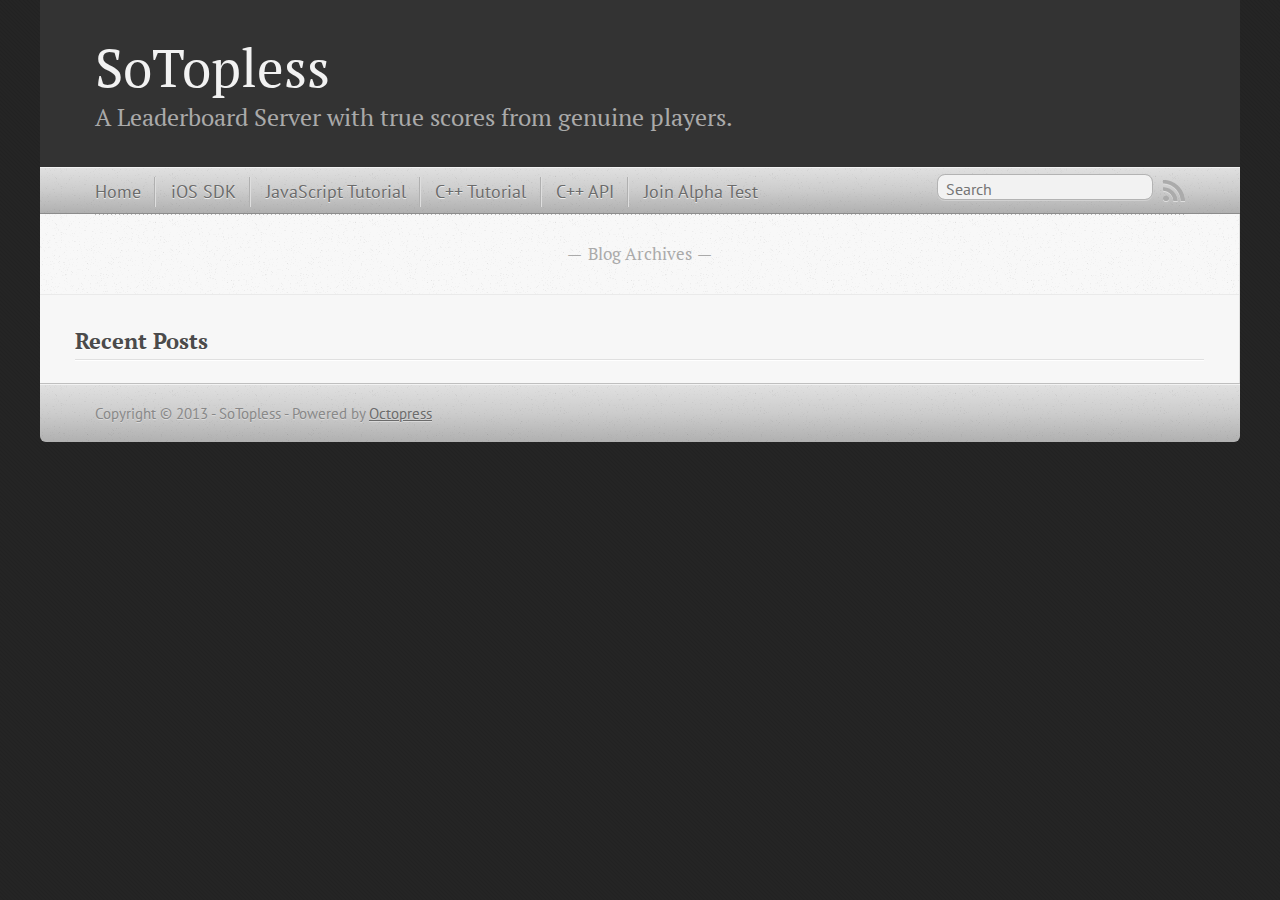
<file: blog/index.html>
<!DOCTYPE html>
<!--[if IEMobile 7 ]><html class="no-js iem7"><![endif]-->
<!--[if lt IE 9]><html class="no-js lte-ie8"><![endif]-->
<!--[if (gt IE 8)|(gt IEMobile 7)|!(IEMobile)|!(IE)]><!--><html class="no-js" lang="en"><!--<![endif]-->
<head>
  <meta charset="utf-8">
  <title>SoTopless</title>
  <meta name="author" content="SoTopless">

  
  <meta name="description" content=" Blog Archives Recent Posts ">
  

  <!-- http://t.co/dKP3o1e -->
  <meta name="HandheldFriendly" content="True">
  <meta name="MobileOptimized" content="320">
  <meta name="viewport" content="width=device-width, initial-scale=1">

  
  <link rel="canonical" href="http://www.sotopless.com/blog">
  <link href="/favicon.png" rel="icon">
  <link href="/stylesheets/screen.css" media="screen, projection" rel="stylesheet" type="text/css">
  <link href="/atom.xml" rel="alternate" title="SoTopless" type="application/atom+xml">
  <script src="/javascripts/modernizr-2.0.js"></script>
  <script src="//ajax.googleapis.com/ajax/libs/jquery/1.9.1/jquery.min.js"></script>
  <script>!window.jQuery && document.write(unescape('%3Cscript src="./javascripts/lib/jquery.min.js"%3E%3C/script%3E'))</script>
  <script src="/javascripts/octopress.js" type="text/javascript"></script>
  <!--Fonts from Google"s Web font directory at http://google.com/webfonts -->
<link href="http://fonts.googleapis.com/css?family=PT+Serif:regular,italic,bold,bolditalic" rel="stylesheet" type="text/css">
<link href="http://fonts.googleapis.com/css?family=PT+Sans:regular,italic,bold,bolditalic" rel="stylesheet" type="text/css">

  
  <script type="text/javascript">
    var _gaq = _gaq || [];
    _gaq.push(['_setAccount', 'UA-43406968-1']);
    _gaq.push(['_trackPageview']);

    (function() {
      var ga = document.createElement('script'); ga.type = 'text/javascript'; ga.async = true;
      ga.src = ('https:' == document.location.protocol ? 'https://ssl' : 'http://www') + '.google-analytics.com/ga.js';
      var s = document.getElementsByTagName('script')[0]; s.parentNode.insertBefore(ga, s);
    })();
  </script>


</head>

<body    class="collapse-sidebar sidebar-footer" >
  <header role="banner"><hgroup>
  <h1><a href="/">SoTopless</a></h1>
  
    <h2>A Leaderboard Server with true scores from genuine players.</h2>
  
</hgroup>

</header>
  <nav role="navigation"><ul class="subscription" data-subscription="rss">
  <li><a href="/atom.xml" rel="subscribe-rss" title="subscribe via RSS">RSS</a></li>
  
</ul>
  
<form action="http://google.com/search" method="get">
  <fieldset role="search">
    <input type="hidden" name="q" value="site:www.sotopless.com" />
    <input class="search" type="text" name="q" results="0" placeholder="Search"/>
  </fieldset>
</form>
  
<ul class="main-navigation">
  <li><a href="/">Home</a></li>
  <li><a href="/tutorials/ios.html">iOS SDK</a></li>
  <li><a href="/tutorials/javascript.html">JavaScript Tutorial</a></li>
  <li><a href="/tutorials/cpp.html">C++ Tutorial</a></li>
  <li><a href="/tutorials/cpp-api.html">C++ API</a></li>
  <li><a href="/join-alpha-test">Join Alpha Test</a></li>
</ul>

</nav>
  <div id="main">
    <div id="content">
      <div class="blog-index">
  
  
  <div class="pagination">
    
    <a href="/blog/archives">Blog Archives</a>
    
  </div>
</div>
<aside class="sidebar">
  
    <section>
  <h1>Recent Posts</h1>
  <ul id="recent_posts">
    
  </ul>
</section>





  
</aside>

    </div>
  </div>
  <footer role="contentinfo"><p>
  Copyright &copy; 2013 - SoTopless -
  <span class="credit">Powered by <a href="http://octopress.org">Octopress</a></span>
</p>

</footer>
  

<script type="text/javascript">
      var disqus_shortname = 'sotopless';
      
        
        var disqus_script = 'count.js';
      
    (function () {
      var dsq = document.createElement('script'); dsq.type = 'text/javascript'; dsq.async = true;
      dsq.src = 'http://' + disqus_shortname + '.disqus.com/' + disqus_script;
      (document.getElementsByTagName('head')[0] || document.getElementsByTagName('body')[0]).appendChild(dsq);
    }());
</script>







  <script type="text/javascript">
    (function(){
      var twitterWidgets = document.createElement('script');
      twitterWidgets.type = 'text/javascript';
      twitterWidgets.async = true;
      twitterWidgets.src = '//platform.twitter.com/widgets.js';
      document.getElementsByTagName('head')[0].appendChild(twitterWidgets);
    })();
  </script>





</body>
</html>
</file>
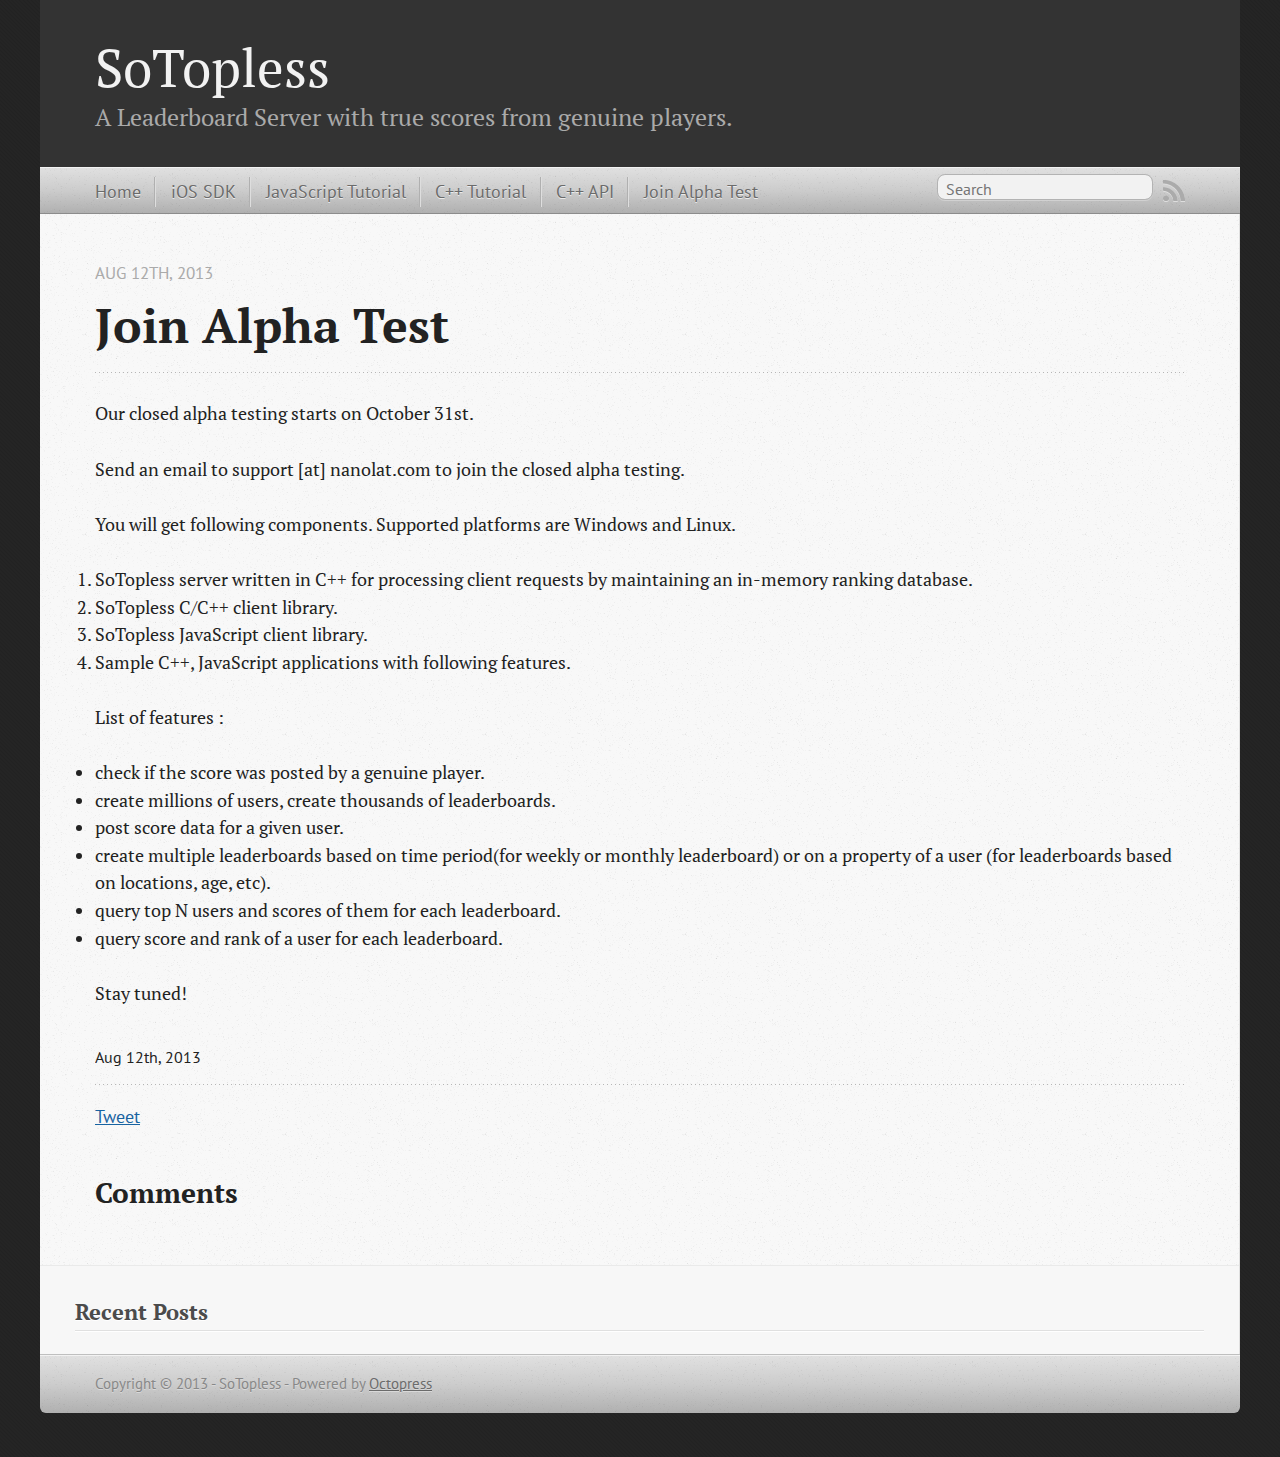
<file: join-alpha-test/index.html>
<!DOCTYPE html>
<!--[if IEMobile 7 ]><html class="no-js iem7"><![endif]-->
<!--[if lt IE 9]><html class="no-js lte-ie8"><![endif]-->
<!--[if (gt IE 8)|(gt IEMobile 7)|!(IEMobile)|!(IE)]><!--><html class="no-js" lang="en"><!--<![endif]-->
<head>
  <meta charset="utf-8">
  <title>Join Alpha Test - SoTopless</title>
  <meta name="author" content="SoTopless">

  
  <meta name="description" content="Join Alpha Test Aug 12th, 2013 Our closed alpha testing starts on October 31st. Send an email to support [at] nanolat.com to join the closed alpha &hellip;">
  

  <!-- http://t.co/dKP3o1e -->
  <meta name="HandheldFriendly" content="True">
  <meta name="MobileOptimized" content="320">
  <meta name="viewport" content="width=device-width, initial-scale=1">

  
  <link rel="canonical" href="http://www.sotopless.com/join-alpha-test">
  <link href="/favicon.png" rel="icon">
  <link href="/stylesheets/screen.css" media="screen, projection" rel="stylesheet" type="text/css">
  <link href="/atom.xml" rel="alternate" title="SoTopless" type="application/atom+xml">
  <script src="/javascripts/modernizr-2.0.js"></script>
  <script src="//ajax.googleapis.com/ajax/libs/jquery/1.9.1/jquery.min.js"></script>
  <script>!window.jQuery && document.write(unescape('%3Cscript src="./javascripts/lib/jquery.min.js"%3E%3C/script%3E'))</script>
  <script src="/javascripts/octopress.js" type="text/javascript"></script>
  <!--Fonts from Google"s Web font directory at http://google.com/webfonts -->
<link href="http://fonts.googleapis.com/css?family=PT+Serif:regular,italic,bold,bolditalic" rel="stylesheet" type="text/css">
<link href="http://fonts.googleapis.com/css?family=PT+Sans:regular,italic,bold,bolditalic" rel="stylesheet" type="text/css">

  
  <script type="text/javascript">
    var _gaq = _gaq || [];
    _gaq.push(['_setAccount', 'UA-43406968-1']);
    _gaq.push(['_trackPageview']);

    (function() {
      var ga = document.createElement('script'); ga.type = 'text/javascript'; ga.async = true;
      ga.src = ('https:' == document.location.protocol ? 'https://ssl' : 'http://www') + '.google-analytics.com/ga.js';
      var s = document.getElementsByTagName('script')[0]; s.parentNode.insertBefore(ga, s);
    })();
  </script>


</head>

<body    class="collapse-sidebar sidebar-footer" >
  <header role="banner"><hgroup>
  <h1><a href="/">SoTopless</a></h1>
  
    <h2>A Leaderboard Server with true scores from genuine players.</h2>
  
</hgroup>

</header>
  <nav role="navigation"><ul class="subscription" data-subscription="rss">
  <li><a href="/atom.xml" rel="subscribe-rss" title="subscribe via RSS">RSS</a></li>
  
</ul>
  
<form action="http://google.com/search" method="get">
  <fieldset role="search">
    <input type="hidden" name="q" value="site:www.sotopless.com" />
    <input class="search" type="text" name="q" results="0" placeholder="Search"/>
  </fieldset>
</form>
  
<ul class="main-navigation">
  <li><a href="/">Home</a></li>
  <li><a href="/tutorials/ios.html">iOS SDK</a></li>
  <li><a href="/tutorials/javascript.html">JavaScript Tutorial</a></li>
  <li><a href="/tutorials/cpp.html">C++ Tutorial</a></li>
  <li><a href="/tutorials/cpp-api.html">C++ API</a></li>
  <li><a href="/join-alpha-test">Join Alpha Test</a></li>
</ul>

</nav>
  <div id="main">
    <div id="content">
      <div>
<article role="article">
  
  <header>
    <h1 class="entry-title">Join Alpha Test</h1>
    <p class="meta">








  


<time datetime="2013-08-12T18:19:00-07:00" pubdate data-updated="true">Aug 12<span>th</span>, 2013</time></p>
  </header>
  
  <p>Our closed alpha testing starts on October 31st.</p>

<p>Send an email to support [at] nanolat.com to join the closed alpha testing.</p>

<p>You will get following components. Supported platforms are Windows and Linux.</p>

<ol>
<li>SoTopless server written in C++ for processing client requests by maintaining an in-memory ranking database.</li>
<li>SoTopless C/C++ client library.</li>
<li>SoTopless JavaScript client library.</li>
<li>Sample C++, JavaScript applications with following features.</li>
</ol>


<p>List of features :</p>

<ul>
<li>check if the score was posted by a genuine player.</li>
<li>create millions of users, create thousands of leaderboards.</li>
<li>post score data for a given user.</li>
<li>create multiple leaderboards based on time period(for weekly or monthly leaderboard) or on a property of a user (for leaderboards based on locations, age, etc).</li>
<li>query top N users and scores of them for each leaderboard.</li>
<li>query score and rank of a user for each leaderboard.</li>
</ul>


<p>Stay tuned!</p>

  
    <footer>
      <p class="meta">
        
        








  


<time datetime="2013-08-12T18:19:00-07:00" pubdate data-updated="true">Aug 12<span>th</span>, 2013</time>
        
      </p>
      
        <div class="sharing">
  
  <a href="//twitter.com/share" class="twitter-share-button" data-url="http://www.sotopless.com/join-alpha-test/index.html" data-via="" data-counturl="http://www.sotopless.com/join-alpha-test/index.html" >Tweet</a>
  
  
  
</div>

      
    </footer>
  
</article>

  <section>
    <h1>Comments</h1>
    <div id="disqus_thread" aria-live="polite"><noscript>Please enable JavaScript to view the <a href="http://disqus.com/?ref_noscript">comments powered by Disqus.</a></noscript>
</div>
  </section>

</div>

<aside class="sidebar">
  
    <section>
  <h1>Recent Posts</h1>
  <ul id="recent_posts">
    
  </ul>
</section>





  
</aside>


    </div>
  </div>
  <footer role="contentinfo"><p>
  Copyright &copy; 2013 - SoTopless -
  <span class="credit">Powered by <a href="http://octopress.org">Octopress</a></span>
</p>

</footer>
  

<script type="text/javascript">
      var disqus_shortname = 'sotopless';
      
        
        // var disqus_developer = 1;
        var disqus_identifier = 'http://www.sotopless.com/join-alpha-test/index.html';
        var disqus_url = 'http://www.sotopless.com/join-alpha-test/index.html';
        var disqus_script = 'embed.js';
      
    (function () {
      var dsq = document.createElement('script'); dsq.type = 'text/javascript'; dsq.async = true;
      dsq.src = 'http://' + disqus_shortname + '.disqus.com/' + disqus_script;
      (document.getElementsByTagName('head')[0] || document.getElementsByTagName('body')[0]).appendChild(dsq);
    }());
</script>







  <script type="text/javascript">
    (function(){
      var twitterWidgets = document.createElement('script');
      twitterWidgets.type = 'text/javascript';
      twitterWidgets.async = true;
      twitterWidgets.src = '//platform.twitter.com/widgets.js';
      document.getElementsByTagName('head')[0].appendChild(twitterWidgets);
    })();
  </script>





</body>
</html>
</file>
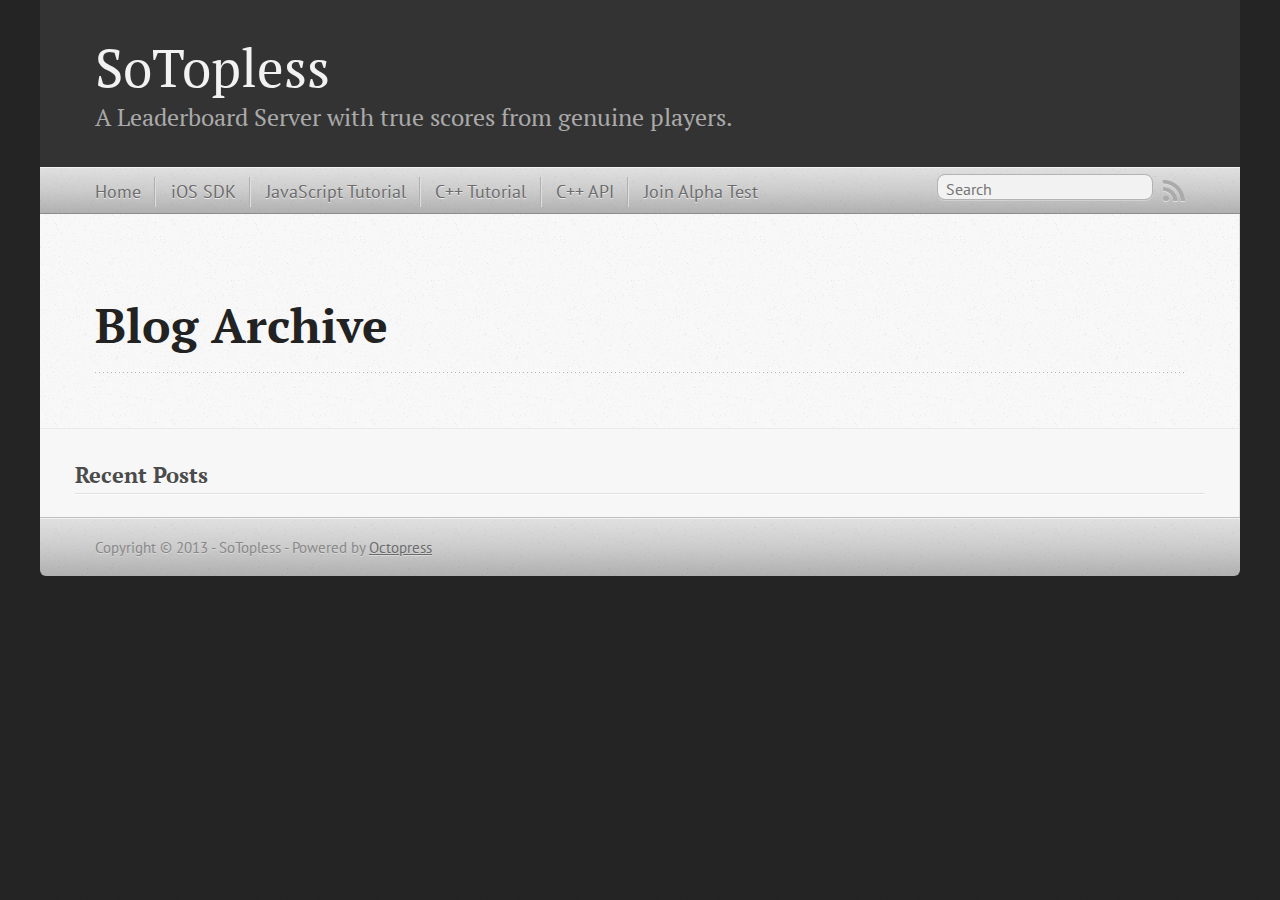
<file: blog/archives/index.html>
<!DOCTYPE html>
<!--[if IEMobile 7 ]><html class="no-js iem7"><![endif]-->
<!--[if lt IE 9]><html class="no-js lte-ie8"><![endif]-->
<!--[if (gt IE 8)|(gt IEMobile 7)|!(IEMobile)|!(IE)]><!--><html class="no-js" lang="en"><!--<![endif]-->
<head>
  <meta charset="utf-8">
  <title>Blog Archive - SoTopless</title>
  <meta name="author" content="SoTopless">

  
  <meta name="description" content=" Blog Archive Recent Posts ">
  

  <!-- http://t.co/dKP3o1e -->
  <meta name="HandheldFriendly" content="True">
  <meta name="MobileOptimized" content="320">
  <meta name="viewport" content="width=device-width, initial-scale=1">

  
  <link rel="canonical" href="http://www.sotopless.com/blog/archives">
  <link href="/favicon.png" rel="icon">
  <link href="/stylesheets/screen.css" media="screen, projection" rel="stylesheet" type="text/css">
  <link href="/atom.xml" rel="alternate" title="SoTopless" type="application/atom+xml">
  <script src="/javascripts/modernizr-2.0.js"></script>
  <script src="//ajax.googleapis.com/ajax/libs/jquery/1.9.1/jquery.min.js"></script>
  <script>!window.jQuery && document.write(unescape('%3Cscript src="./javascripts/lib/jquery.min.js"%3E%3C/script%3E'))</script>
  <script src="/javascripts/octopress.js" type="text/javascript"></script>
  <!--Fonts from Google"s Web font directory at http://google.com/webfonts -->
<link href="http://fonts.googleapis.com/css?family=PT+Serif:regular,italic,bold,bolditalic" rel="stylesheet" type="text/css">
<link href="http://fonts.googleapis.com/css?family=PT+Sans:regular,italic,bold,bolditalic" rel="stylesheet" type="text/css">

  
  <script type="text/javascript">
    var _gaq = _gaq || [];
    _gaq.push(['_setAccount', 'UA-43406968-1']);
    _gaq.push(['_trackPageview']);

    (function() {
      var ga = document.createElement('script'); ga.type = 'text/javascript'; ga.async = true;
      ga.src = ('https:' == document.location.protocol ? 'https://ssl' : 'http://www') + '.google-analytics.com/ga.js';
      var s = document.getElementsByTagName('script')[0]; s.parentNode.insertBefore(ga, s);
    })();
  </script>


</head>

<body    class="collapse-sidebar sidebar-footer" >
  <header role="banner"><hgroup>
  <h1><a href="/">SoTopless</a></h1>
  
    <h2>A Leaderboard Server with true scores from genuine players.</h2>
  
</hgroup>

</header>
  <nav role="navigation"><ul class="subscription" data-subscription="rss">
  <li><a href="/atom.xml" rel="subscribe-rss" title="subscribe via RSS">RSS</a></li>
  
</ul>
  
<form action="http://google.com/search" method="get">
  <fieldset role="search">
    <input type="hidden" name="q" value="site:www.sotopless.com" />
    <input class="search" type="text" name="q" results="0" placeholder="Search"/>
  </fieldset>
</form>
  
<ul class="main-navigation">
  <li><a href="/">Home</a></li>
  <li><a href="/tutorials/ios.html">iOS SDK</a></li>
  <li><a href="/tutorials/javascript.html">JavaScript Tutorial</a></li>
  <li><a href="/tutorials/cpp.html">C++ Tutorial</a></li>
  <li><a href="/tutorials/cpp-api.html">C++ API</a></li>
  <li><a href="/join-alpha-test">Join Alpha Test</a></li>
</ul>

</nav>
  <div id="main">
    <div id="content">
      <div>
<article role="article">
  
  <header>
    <h1 class="entry-title">Blog Archive</h1>
    
  </header>
  
  <div id="blog-archives">

</div>

  
</article>

</div>

<aside class="sidebar">
  
    <section>
  <h1>Recent Posts</h1>
  <ul id="recent_posts">
    
  </ul>
</section>





  
</aside>


    </div>
  </div>
  <footer role="contentinfo"><p>
  Copyright &copy; 2013 - SoTopless -
  <span class="credit">Powered by <a href="http://octopress.org">Octopress</a></span>
</p>

</footer>
  

<script type="text/javascript">
      var disqus_shortname = 'sotopless';
      
        
        var disqus_script = 'count.js';
      
    (function () {
      var dsq = document.createElement('script'); dsq.type = 'text/javascript'; dsq.async = true;
      dsq.src = 'http://' + disqus_shortname + '.disqus.com/' + disqus_script;
      (document.getElementsByTagName('head')[0] || document.getElementsByTagName('body')[0]).appendChild(dsq);
    }());
</script>







  <script type="text/javascript">
    (function(){
      var twitterWidgets = document.createElement('script');
      twitterWidgets.type = 'text/javascript';
      twitterWidgets.async = true;
      twitterWidgets.src = '//platform.twitter.com/widgets.js';
      document.getElementsByTagName('head')[0].appendChild(twitterWidgets);
    })();
  </script>





</body>
</html>
</file>
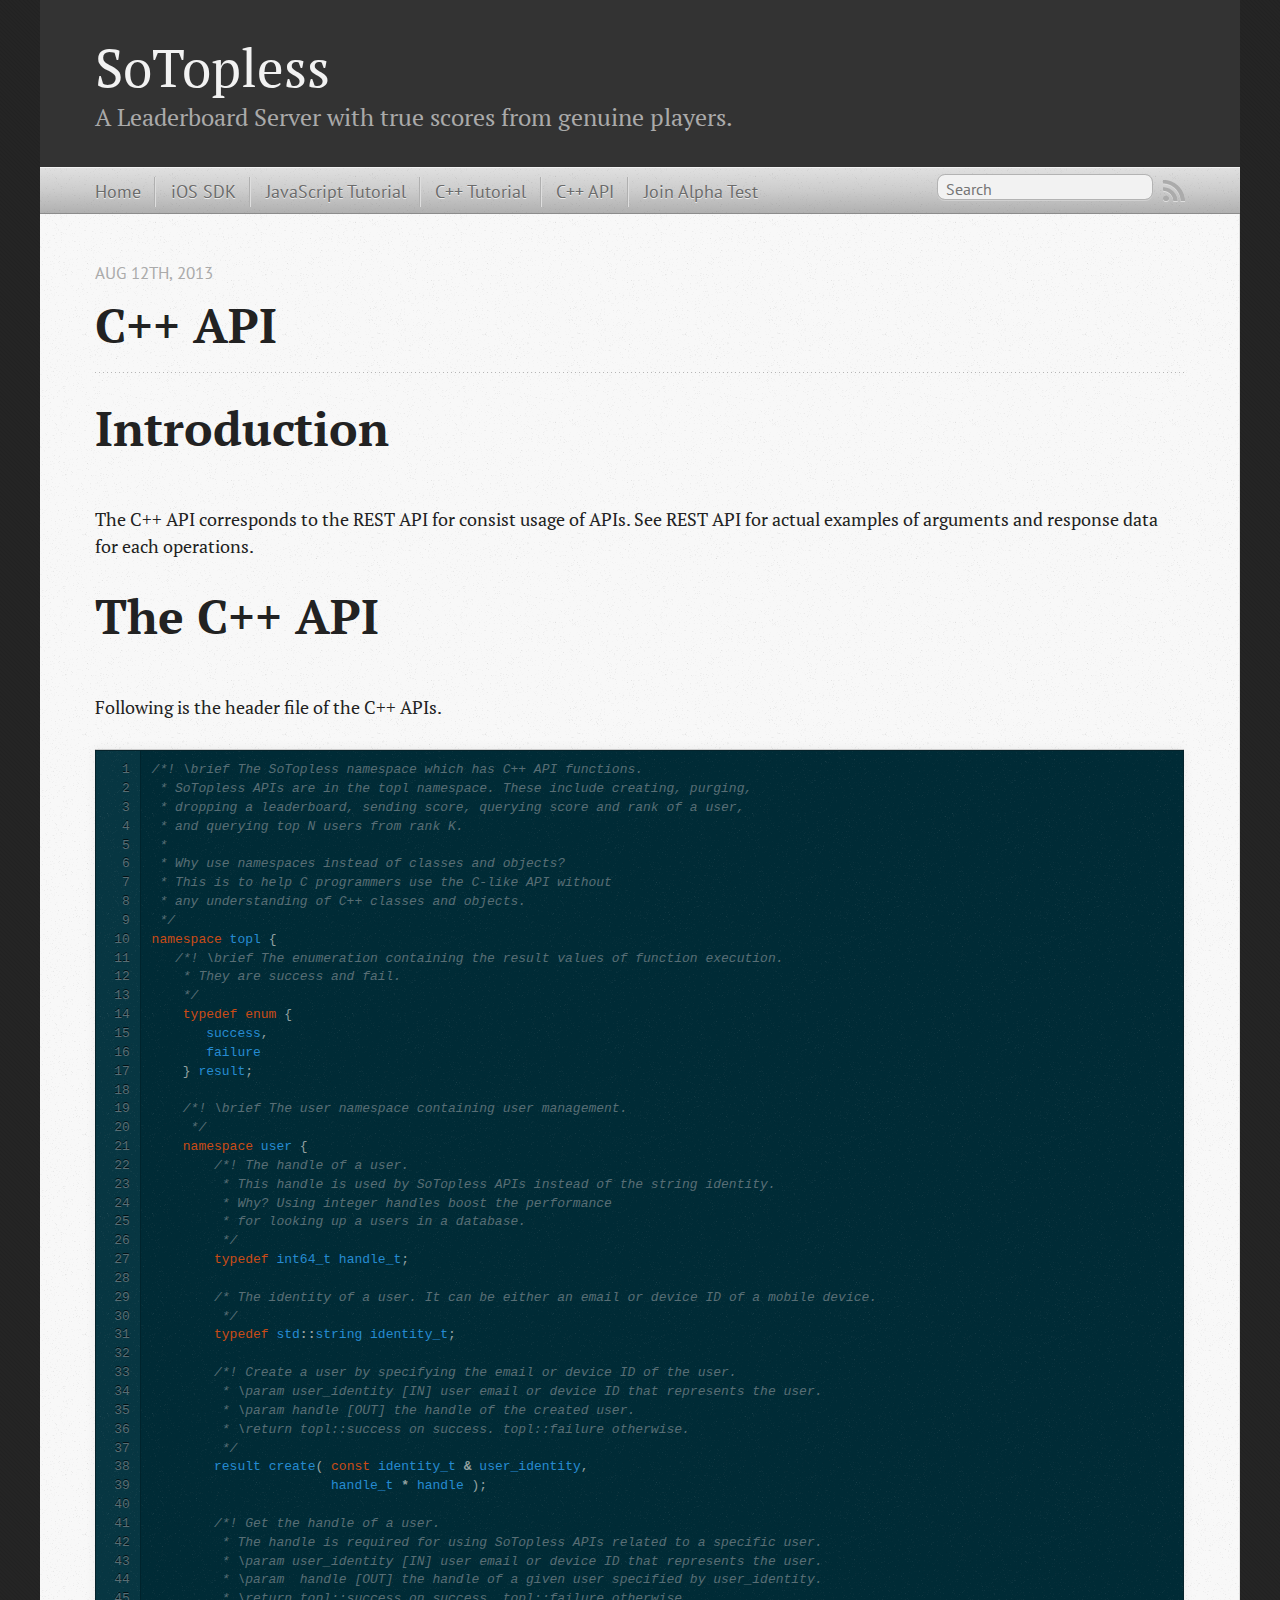
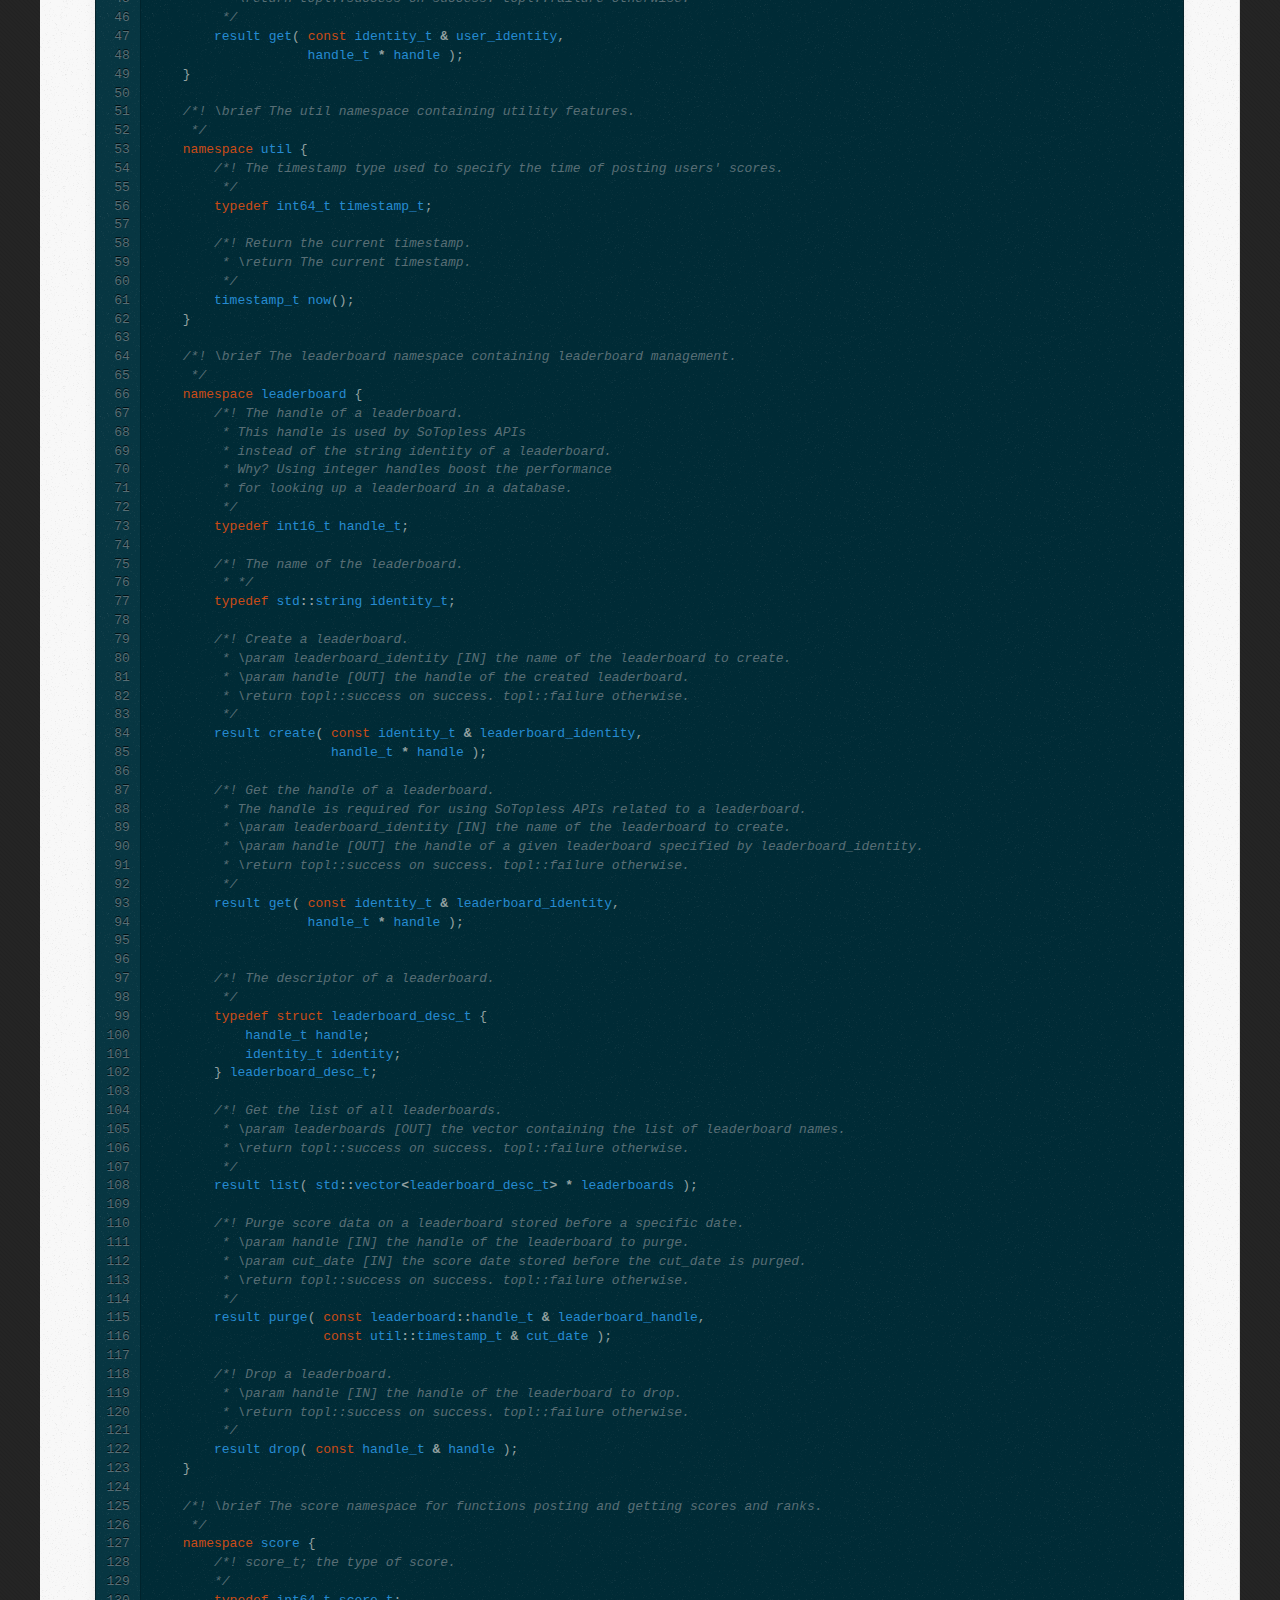
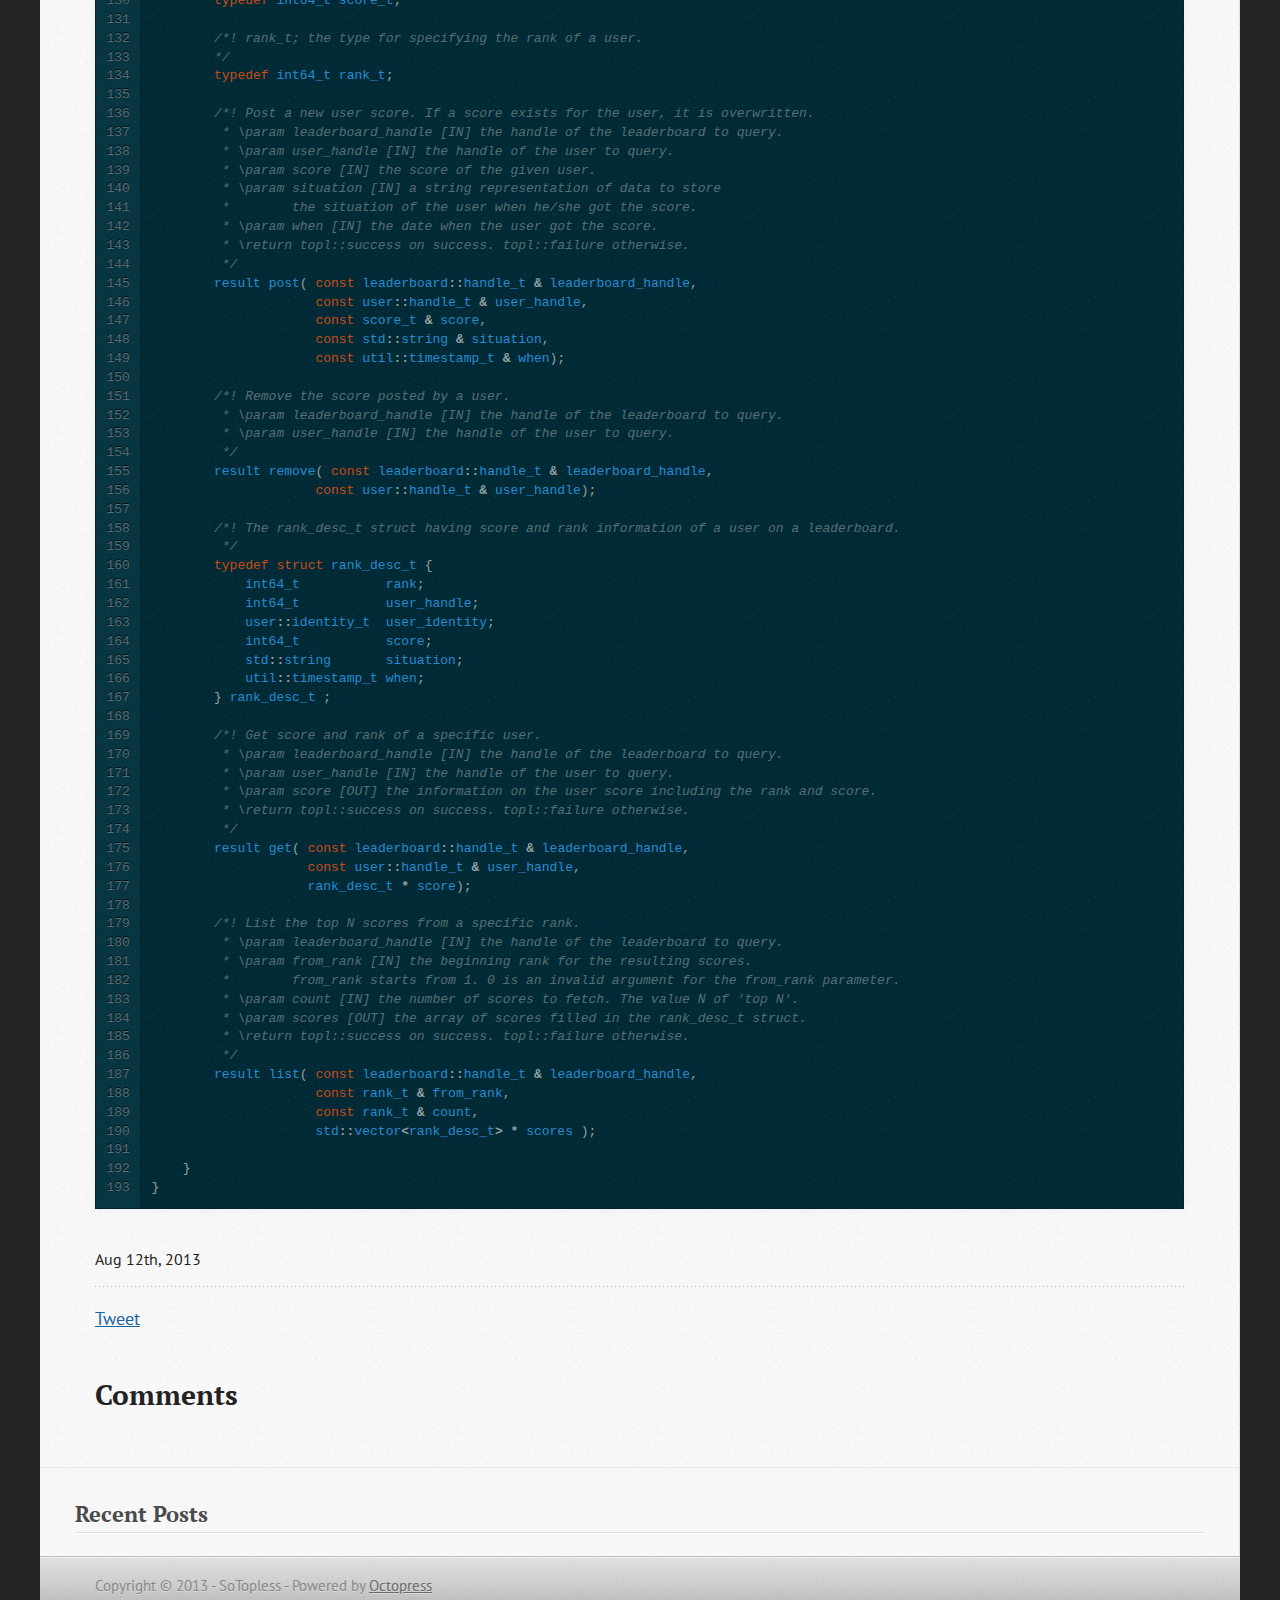
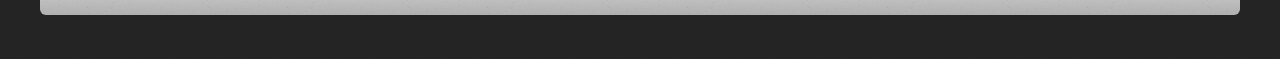
<file: tutorials/cpp-api.html>
<!DOCTYPE html>
<!--[if IEMobile 7 ]><html class="no-js iem7"><![endif]-->
<!--[if lt IE 9]><html class="no-js lte-ie8"><![endif]-->
<!--[if (gt IE 8)|(gt IEMobile 7)|!(IEMobile)|!(IE)]><!--><html class="no-js" lang="en"><!--<![endif]-->
<head>
  <meta charset="utf-8">
  <title>C++ API - SoTopless</title>
  <meta name="author" content="SoTopless">

  
  <meta name="description" content="C++ API Aug 12th, 2013 Introduction The C++ API corresponds to the REST API for consist usage of APIs. See REST API for actual examples of arguments &hellip;">
  

  <!-- http://t.co/dKP3o1e -->
  <meta name="HandheldFriendly" content="True">
  <meta name="MobileOptimized" content="320">
  <meta name="viewport" content="width=device-width, initial-scale=1">

  
  <link rel="canonical" href="http://www.sotopless.com/tutorials/cpp-api.html">
  <link href="/favicon.png" rel="icon">
  <link href="/stylesheets/screen.css" media="screen, projection" rel="stylesheet" type="text/css">
  <link href="/atom.xml" rel="alternate" title="SoTopless" type="application/atom+xml">
  <script src="/javascripts/modernizr-2.0.js"></script>
  <script src="//ajax.googleapis.com/ajax/libs/jquery/1.9.1/jquery.min.js"></script>
  <script>!window.jQuery && document.write(unescape('%3Cscript src="./javascripts/lib/jquery.min.js"%3E%3C/script%3E'))</script>
  <script src="/javascripts/octopress.js" type="text/javascript"></script>
  <!--Fonts from Google"s Web font directory at http://google.com/webfonts -->
<link href="http://fonts.googleapis.com/css?family=PT+Serif:regular,italic,bold,bolditalic" rel="stylesheet" type="text/css">
<link href="http://fonts.googleapis.com/css?family=PT+Sans:regular,italic,bold,bolditalic" rel="stylesheet" type="text/css">

  
  <script type="text/javascript">
    var _gaq = _gaq || [];
    _gaq.push(['_setAccount', 'UA-43406968-1']);
    _gaq.push(['_trackPageview']);

    (function() {
      var ga = document.createElement('script'); ga.type = 'text/javascript'; ga.async = true;
      ga.src = ('https:' == document.location.protocol ? 'https://ssl' : 'http://www') + '.google-analytics.com/ga.js';
      var s = document.getElementsByTagName('script')[0]; s.parentNode.insertBefore(ga, s);
    })();
  </script>


</head>

<body    class="collapse-sidebar sidebar-footer" >
  <header role="banner"><hgroup>
  <h1><a href="/">SoTopless</a></h1>
  
    <h2>A Leaderboard Server with true scores from genuine players.</h2>
  
</hgroup>

</header>
  <nav role="navigation"><ul class="subscription" data-subscription="rss">
  <li><a href="/atom.xml" rel="subscribe-rss" title="subscribe via RSS">RSS</a></li>
  
</ul>
  
<form action="http://google.com/search" method="get">
  <fieldset role="search">
    <input type="hidden" name="q" value="site:www.sotopless.com" />
    <input class="search" type="text" name="q" results="0" placeholder="Search"/>
  </fieldset>
</form>
  
<ul class="main-navigation">
  <li><a href="/">Home</a></li>
  <li><a href="/tutorials/ios.html">iOS SDK</a></li>
  <li><a href="/tutorials/javascript.html">JavaScript Tutorial</a></li>
  <li><a href="/tutorials/cpp.html">C++ Tutorial</a></li>
  <li><a href="/tutorials/cpp-api.html">C++ API</a></li>
  <li><a href="/join-alpha-test">Join Alpha Test</a></li>
</ul>

</nav>
  <div id="main">
    <div id="content">
      <div>
<article role="article">
  
  <header>
    <h1 class="entry-title">C++ API</h1>
    <p class="meta">








  


<time datetime="2013-08-12T18:19:00-07:00" pubdate data-updated="true">Aug 12<span>th</span>, 2013</time></p>
  </header>
  
  <h1>Introduction</h1>

<p>The C++ API corresponds to the REST API for consist usage of APIs. See REST API for actual examples of arguments and response data for each operations.</p>

<h1>The C++ API</h1>

<p>Following is the header file of the C++ APIs.</p>

<figure class='code'><figcaption><span></span></figcaption><div class="highlight"><table><tr><td class="gutter"><pre class="line-numbers"><span class='line-number'>1</span>
<span class='line-number'>2</span>
<span class='line-number'>3</span>
<span class='line-number'>4</span>
<span class='line-number'>5</span>
<span class='line-number'>6</span>
<span class='line-number'>7</span>
<span class='line-number'>8</span>
<span class='line-number'>9</span>
<span class='line-number'>10</span>
<span class='line-number'>11</span>
<span class='line-number'>12</span>
<span class='line-number'>13</span>
<span class='line-number'>14</span>
<span class='line-number'>15</span>
<span class='line-number'>16</span>
<span class='line-number'>17</span>
<span class='line-number'>18</span>
<span class='line-number'>19</span>
<span class='line-number'>20</span>
<span class='line-number'>21</span>
<span class='line-number'>22</span>
<span class='line-number'>23</span>
<span class='line-number'>24</span>
<span class='line-number'>25</span>
<span class='line-number'>26</span>
<span class='line-number'>27</span>
<span class='line-number'>28</span>
<span class='line-number'>29</span>
<span class='line-number'>30</span>
<span class='line-number'>31</span>
<span class='line-number'>32</span>
<span class='line-number'>33</span>
<span class='line-number'>34</span>
<span class='line-number'>35</span>
<span class='line-number'>36</span>
<span class='line-number'>37</span>
<span class='line-number'>38</span>
<span class='line-number'>39</span>
<span class='line-number'>40</span>
<span class='line-number'>41</span>
<span class='line-number'>42</span>
<span class='line-number'>43</span>
<span class='line-number'>44</span>
<span class='line-number'>45</span>
<span class='line-number'>46</span>
<span class='line-number'>47</span>
<span class='line-number'>48</span>
<span class='line-number'>49</span>
<span class='line-number'>50</span>
<span class='line-number'>51</span>
<span class='line-number'>52</span>
<span class='line-number'>53</span>
<span class='line-number'>54</span>
<span class='line-number'>55</span>
<span class='line-number'>56</span>
<span class='line-number'>57</span>
<span class='line-number'>58</span>
<span class='line-number'>59</span>
<span class='line-number'>60</span>
<span class='line-number'>61</span>
<span class='line-number'>62</span>
<span class='line-number'>63</span>
<span class='line-number'>64</span>
<span class='line-number'>65</span>
<span class='line-number'>66</span>
<span class='line-number'>67</span>
<span class='line-number'>68</span>
<span class='line-number'>69</span>
<span class='line-number'>70</span>
<span class='line-number'>71</span>
<span class='line-number'>72</span>
<span class='line-number'>73</span>
<span class='line-number'>74</span>
<span class='line-number'>75</span>
<span class='line-number'>76</span>
<span class='line-number'>77</span>
<span class='line-number'>78</span>
<span class='line-number'>79</span>
<span class='line-number'>80</span>
<span class='line-number'>81</span>
<span class='line-number'>82</span>
<span class='line-number'>83</span>
<span class='line-number'>84</span>
<span class='line-number'>85</span>
<span class='line-number'>86</span>
<span class='line-number'>87</span>
<span class='line-number'>88</span>
<span class='line-number'>89</span>
<span class='line-number'>90</span>
<span class='line-number'>91</span>
<span class='line-number'>92</span>
<span class='line-number'>93</span>
<span class='line-number'>94</span>
<span class='line-number'>95</span>
<span class='line-number'>96</span>
<span class='line-number'>97</span>
<span class='line-number'>98</span>
<span class='line-number'>99</span>
<span class='line-number'>100</span>
<span class='line-number'>101</span>
<span class='line-number'>102</span>
<span class='line-number'>103</span>
<span class='line-number'>104</span>
<span class='line-number'>105</span>
<span class='line-number'>106</span>
<span class='line-number'>107</span>
<span class='line-number'>108</span>
<span class='line-number'>109</span>
<span class='line-number'>110</span>
<span class='line-number'>111</span>
<span class='line-number'>112</span>
<span class='line-number'>113</span>
<span class='line-number'>114</span>
<span class='line-number'>115</span>
<span class='line-number'>116</span>
<span class='line-number'>117</span>
<span class='line-number'>118</span>
<span class='line-number'>119</span>
<span class='line-number'>120</span>
<span class='line-number'>121</span>
<span class='line-number'>122</span>
<span class='line-number'>123</span>
<span class='line-number'>124</span>
<span class='line-number'>125</span>
<span class='line-number'>126</span>
<span class='line-number'>127</span>
<span class='line-number'>128</span>
<span class='line-number'>129</span>
<span class='line-number'>130</span>
<span class='line-number'>131</span>
<span class='line-number'>132</span>
<span class='line-number'>133</span>
<span class='line-number'>134</span>
<span class='line-number'>135</span>
<span class='line-number'>136</span>
<span class='line-number'>137</span>
<span class='line-number'>138</span>
<span class='line-number'>139</span>
<span class='line-number'>140</span>
<span class='line-number'>141</span>
<span class='line-number'>142</span>
<span class='line-number'>143</span>
<span class='line-number'>144</span>
<span class='line-number'>145</span>
<span class='line-number'>146</span>
<span class='line-number'>147</span>
<span class='line-number'>148</span>
<span class='line-number'>149</span>
<span class='line-number'>150</span>
<span class='line-number'>151</span>
<span class='line-number'>152</span>
<span class='line-number'>153</span>
<span class='line-number'>154</span>
<span class='line-number'>155</span>
<span class='line-number'>156</span>
<span class='line-number'>157</span>
<span class='line-number'>158</span>
<span class='line-number'>159</span>
<span class='line-number'>160</span>
<span class='line-number'>161</span>
<span class='line-number'>162</span>
<span class='line-number'>163</span>
<span class='line-number'>164</span>
<span class='line-number'>165</span>
<span class='line-number'>166</span>
<span class='line-number'>167</span>
<span class='line-number'>168</span>
<span class='line-number'>169</span>
<span class='line-number'>170</span>
<span class='line-number'>171</span>
<span class='line-number'>172</span>
<span class='line-number'>173</span>
<span class='line-number'>174</span>
<span class='line-number'>175</span>
<span class='line-number'>176</span>
<span class='line-number'>177</span>
<span class='line-number'>178</span>
<span class='line-number'>179</span>
<span class='line-number'>180</span>
<span class='line-number'>181</span>
<span class='line-number'>182</span>
<span class='line-number'>183</span>
<span class='line-number'>184</span>
<span class='line-number'>185</span>
<span class='line-number'>186</span>
<span class='line-number'>187</span>
<span class='line-number'>188</span>
<span class='line-number'>189</span>
<span class='line-number'>190</span>
<span class='line-number'>191</span>
<span class='line-number'>192</span>
<span class='line-number'>193</span>
</pre></td><td class='code'><pre><code class='c++'><span class='line'><span class="cm">/*! \brief The SoTopless namespace which has C++ API functions.</span>
</span><span class='line'><span class="cm"> * SoTopless APIs are in the topl namespace. These include creating, purging,</span>
</span><span class='line'><span class="cm"> * dropping a leaderboard, sending score, querying score and rank of a user,</span>
</span><span class='line'><span class="cm"> * and querying top N users from rank K.</span>
</span><span class='line'><span class="cm"> *</span>
</span><span class='line'><span class="cm"> * Why use namespaces instead of classes and objects?</span>
</span><span class='line'><span class="cm"> * This is to help C programmers use the C-like API without</span>
</span><span class='line'><span class="cm"> * any understanding of C++ classes and objects.</span>
</span><span class='line'><span class="cm"> */</span>
</span><span class='line'><span class="k">namespace</span> <span class="n">topl</span> <span class="p">{</span>
</span><span class='line'>   <span class="cm">/*! \brief The enumeration containing the result values of function execution.</span>
</span><span class='line'><span class="cm">    * They are success and fail. </span>
</span><span class='line'><span class="cm">    */</span>
</span><span class='line'>    <span class="k">typedef</span> <span class="k">enum</span> <span class="p">{</span>
</span><span class='line'>       <span class="n">success</span><span class="p">,</span>
</span><span class='line'>       <span class="n">failure</span>
</span><span class='line'>    <span class="p">}</span> <span class="n">result</span><span class="p">;</span>
</span><span class='line'>
</span><span class='line'>    <span class="cm">/*! \brief The user namespace containing user management.</span>
</span><span class='line'><span class="cm">     */</span>
</span><span class='line'>    <span class="k">namespace</span> <span class="n">user</span> <span class="p">{</span>
</span><span class='line'>        <span class="cm">/*! The handle of a user.</span>
</span><span class='line'><span class="cm">         * This handle is used by SoTopless APIs instead of the string identity.</span>
</span><span class='line'><span class="cm">         * Why? Using integer handles boost the performance</span>
</span><span class='line'><span class="cm">         * for looking up a users in a database.</span>
</span><span class='line'><span class="cm">         */</span>
</span><span class='line'>        <span class="k">typedef</span> <span class="n">int64_t</span> <span class="n">handle_t</span><span class="p">;</span>
</span><span class='line'>
</span><span class='line'>        <span class="cm">/* The identity of a user. It can be either an email or device ID of a mobile device.</span>
</span><span class='line'><span class="cm">         */</span>
</span><span class='line'>        <span class="k">typedef</span> <span class="n">std</span><span class="o">::</span><span class="n">string</span> <span class="n">identity_t</span><span class="p">;</span>
</span><span class='line'>
</span><span class='line'>        <span class="cm">/*! Create a user by specifying the email or device ID of the user.</span>
</span><span class='line'><span class="cm">         * \param user_identity [IN] user email or device ID that represents the user.</span>
</span><span class='line'><span class="cm">         * \param handle [OUT] the handle of the created user.</span>
</span><span class='line'><span class="cm">         * \return topl::success on success. topl::failure otherwise.</span>
</span><span class='line'><span class="cm">         */</span>
</span><span class='line'>        <span class="n">result</span> <span class="n">create</span><span class="p">(</span> <span class="k">const</span> <span class="n">identity_t</span> <span class="o">&amp;</span> <span class="n">user_identity</span><span class="p">,</span>
</span><span class='line'>                       <span class="n">handle_t</span> <span class="o">*</span> <span class="n">handle</span> <span class="p">);</span>
</span><span class='line'>
</span><span class='line'>        <span class="cm">/*! Get the handle of a user.</span>
</span><span class='line'><span class="cm">         * The handle is required for using SoTopless APIs related to a specific user.</span>
</span><span class='line'><span class="cm">         * \param user_identity [IN] user email or device ID that represents the user.</span>
</span><span class='line'><span class="cm">         * \param  handle [OUT] the handle of a given user specified by user_identity.</span>
</span><span class='line'><span class="cm">         * \return topl::success on success. topl::failure otherwise.</span>
</span><span class='line'><span class="cm">         */</span>
</span><span class='line'>        <span class="n">result</span> <span class="n">get</span><span class="p">(</span> <span class="k">const</span> <span class="n">identity_t</span> <span class="o">&amp;</span> <span class="n">user_identity</span><span class="p">,</span>
</span><span class='line'>                    <span class="n">handle_t</span> <span class="o">*</span> <span class="n">handle</span> <span class="p">);</span>
</span><span class='line'>    <span class="p">}</span>
</span><span class='line'>
</span><span class='line'>    <span class="cm">/*! \brief The util namespace containing utility features.</span>
</span><span class='line'><span class="cm">     */</span>
</span><span class='line'>    <span class="k">namespace</span> <span class="n">util</span> <span class="p">{</span>
</span><span class='line'>        <span class="cm">/*! The timestamp type used to specify the time of posting users&#39; scores.</span>
</span><span class='line'><span class="cm">         */</span>
</span><span class='line'>        <span class="k">typedef</span> <span class="n">int64_t</span> <span class="n">timestamp_t</span><span class="p">;</span>
</span><span class='line'>
</span><span class='line'>        <span class="cm">/*! Return the current timestamp.</span>
</span><span class='line'><span class="cm">         * \return The current timestamp.</span>
</span><span class='line'><span class="cm">         */</span>
</span><span class='line'>        <span class="n">timestamp_t</span> <span class="n">now</span><span class="p">();</span>
</span><span class='line'>    <span class="p">}</span>
</span><span class='line'>
</span><span class='line'>    <span class="cm">/*! \brief The leaderboard namespace containing leaderboard management.</span>
</span><span class='line'><span class="cm">     */</span>
</span><span class='line'>    <span class="k">namespace</span> <span class="n">leaderboard</span> <span class="p">{</span>
</span><span class='line'>        <span class="cm">/*! The handle of a leaderboard.</span>
</span><span class='line'><span class="cm">         * This handle is used by SoTopless APIs</span>
</span><span class='line'><span class="cm">         * instead of the string identity of a leaderboard.</span>
</span><span class='line'><span class="cm">         * Why? Using integer handles boost the performance</span>
</span><span class='line'><span class="cm">         * for looking up a leaderboard in a database.</span>
</span><span class='line'><span class="cm">         */</span>
</span><span class='line'>        <span class="k">typedef</span> <span class="n">int16_t</span> <span class="n">handle_t</span><span class="p">;</span>
</span><span class='line'>
</span><span class='line'>        <span class="cm">/*! The name of the leaderboard.</span>
</span><span class='line'><span class="cm">         * */</span>
</span><span class='line'>        <span class="k">typedef</span> <span class="n">std</span><span class="o">::</span><span class="n">string</span> <span class="n">identity_t</span><span class="p">;</span>
</span><span class='line'>
</span><span class='line'>        <span class="cm">/*! Create a leaderboard.</span>
</span><span class='line'><span class="cm">         * \param leaderboard_identity [IN] the name of the leaderboard to create.</span>
</span><span class='line'><span class="cm">         * \param handle [OUT] the handle of the created leaderboard.</span>
</span><span class='line'><span class="cm">         * \return topl::success on success. topl::failure otherwise.</span>
</span><span class='line'><span class="cm">         */</span>
</span><span class='line'>        <span class="n">result</span> <span class="n">create</span><span class="p">(</span> <span class="k">const</span> <span class="n">identity_t</span> <span class="o">&amp;</span> <span class="n">leaderboard_identity</span><span class="p">,</span>
</span><span class='line'>                       <span class="n">handle_t</span> <span class="o">*</span> <span class="n">handle</span> <span class="p">);</span>
</span><span class='line'>
</span><span class='line'>        <span class="cm">/*! Get the handle of a leaderboard.</span>
</span><span class='line'><span class="cm">         * The handle is required for using SoTopless APIs related to a leaderboard.</span>
</span><span class='line'><span class="cm">         * \param leaderboard_identity [IN] the name of the leaderboard to create.</span>
</span><span class='line'><span class="cm">         * \param handle [OUT] the handle of a given leaderboard specified by leaderboard_identity.</span>
</span><span class='line'><span class="cm">         * \return topl::success on success. topl::failure otherwise.</span>
</span><span class='line'><span class="cm">         */</span>
</span><span class='line'>        <span class="n">result</span> <span class="n">get</span><span class="p">(</span> <span class="k">const</span> <span class="n">identity_t</span> <span class="o">&amp;</span> <span class="n">leaderboard_identity</span><span class="p">,</span>
</span><span class='line'>                    <span class="n">handle_t</span> <span class="o">*</span> <span class="n">handle</span> <span class="p">);</span>
</span><span class='line'>
</span><span class='line'>
</span><span class='line'>        <span class="cm">/*! The descriptor of a leaderboard.</span>
</span><span class='line'><span class="cm">         */</span>
</span><span class='line'>        <span class="k">typedef</span> <span class="k">struct</span> <span class="n">leaderboard_desc_t</span> <span class="p">{</span>
</span><span class='line'>            <span class="n">handle_t</span> <span class="n">handle</span><span class="p">;</span>
</span><span class='line'>            <span class="n">identity_t</span> <span class="n">identity</span><span class="p">;</span>
</span><span class='line'>        <span class="p">}</span> <span class="n">leaderboard_desc_t</span><span class="p">;</span>
</span><span class='line'>
</span><span class='line'>        <span class="cm">/*! Get the list of all leaderboards.</span>
</span><span class='line'><span class="cm">         * \param leaderboards [OUT] the vector containing the list of leaderboard names.</span>
</span><span class='line'><span class="cm">         * \return topl::success on success. topl::failure otherwise.</span>
</span><span class='line'><span class="cm">         */</span>
</span><span class='line'>        <span class="n">result</span> <span class="n">list</span><span class="p">(</span> <span class="n">std</span><span class="o">::</span><span class="n">vector</span><span class="o">&lt;</span><span class="n">leaderboard_desc_t</span><span class="o">&gt;</span> <span class="o">*</span> <span class="n">leaderboards</span> <span class="p">);</span>
</span><span class='line'>
</span><span class='line'>        <span class="cm">/*! Purge score data on a leaderboard stored before a specific date.</span>
</span><span class='line'><span class="cm">         * \param handle [IN] the handle of the leaderboard to purge.</span>
</span><span class='line'><span class="cm">         * \param cut_date [IN] the score date stored before the cut_date is purged.</span>
</span><span class='line'><span class="cm">         * \return topl::success on success. topl::failure otherwise.</span>
</span><span class='line'><span class="cm">         */</span>
</span><span class='line'>        <span class="n">result</span> <span class="n">purge</span><span class="p">(</span> <span class="k">const</span> <span class="n">leaderboard</span><span class="o">::</span><span class="n">handle_t</span> <span class="o">&amp;</span> <span class="n">leaderboard_handle</span><span class="p">,</span>
</span><span class='line'>                      <span class="k">const</span> <span class="n">util</span><span class="o">::</span><span class="n">timestamp_t</span> <span class="o">&amp;</span> <span class="n">cut_date</span> <span class="p">);</span>
</span><span class='line'>
</span><span class='line'>        <span class="cm">/*! Drop a leaderboard.</span>
</span><span class='line'><span class="cm">         * \param handle [IN] the handle of the leaderboard to drop.</span>
</span><span class='line'><span class="cm">         * \return topl::success on success. topl::failure otherwise.</span>
</span><span class='line'><span class="cm">         */</span>
</span><span class='line'>        <span class="n">result</span> <span class="n">drop</span><span class="p">(</span> <span class="k">const</span> <span class="n">handle_t</span> <span class="o">&amp;</span> <span class="n">handle</span> <span class="p">);</span>
</span><span class='line'>    <span class="p">}</span>
</span><span class='line'>
</span><span class='line'>    <span class="cm">/*! \brief The score namespace for functions posting and getting scores and ranks.</span>
</span><span class='line'><span class="cm">     */</span>
</span><span class='line'>    <span class="k">namespace</span> <span class="n">score</span> <span class="p">{</span>
</span><span class='line'>        <span class="cm">/*! score_t; the type of score.</span>
</span><span class='line'><span class="cm">        */</span>
</span><span class='line'>        <span class="k">typedef</span> <span class="n">int64_t</span> <span class="n">score_t</span><span class="p">;</span>
</span><span class='line'>
</span><span class='line'>        <span class="cm">/*! rank_t; the type for specifying the rank of a user.</span>
</span><span class='line'><span class="cm">        */</span>
</span><span class='line'>        <span class="k">typedef</span> <span class="n">int64_t</span> <span class="n">rank_t</span><span class="p">;</span>
</span><span class='line'>
</span><span class='line'>        <span class="cm">/*! Post a new user score. If a score exists for the user, it is overwritten.</span>
</span><span class='line'><span class="cm">         * \param leaderboard_handle [IN] the handle of the leaderboard to query.</span>
</span><span class='line'><span class="cm">         * \param user_handle [IN] the handle of the user to query.</span>
</span><span class='line'><span class="cm">         * \param score [IN] the score of the given user.</span>
</span><span class='line'><span class="cm">         * \param situation [IN] a string representation of data to store</span>
</span><span class='line'><span class="cm">         *        the situation of the user when he/she got the score.</span>
</span><span class='line'><span class="cm">         * \param when [IN] the date when the user got the score.</span>
</span><span class='line'><span class="cm">         * \return topl::success on success. topl::failure otherwise.</span>
</span><span class='line'><span class="cm">         */</span>
</span><span class='line'>        <span class="n">result</span> <span class="n">post</span><span class="p">(</span> <span class="k">const</span> <span class="n">leaderboard</span><span class="o">::</span><span class="n">handle_t</span> <span class="o">&amp;</span> <span class="n">leaderboard_handle</span><span class="p">,</span>
</span><span class='line'>                     <span class="k">const</span> <span class="n">user</span><span class="o">::</span><span class="n">handle_t</span> <span class="o">&amp;</span> <span class="n">user_handle</span><span class="p">,</span>
</span><span class='line'>                     <span class="k">const</span> <span class="n">score_t</span> <span class="o">&amp;</span> <span class="n">score</span><span class="p">,</span>
</span><span class='line'>                     <span class="k">const</span> <span class="n">std</span><span class="o">::</span><span class="n">string</span> <span class="o">&amp;</span> <span class="n">situation</span><span class="p">,</span>
</span><span class='line'>                     <span class="k">const</span> <span class="n">util</span><span class="o">::</span><span class="n">timestamp_t</span> <span class="o">&amp;</span> <span class="n">when</span><span class="p">);</span>
</span><span class='line'>
</span><span class='line'>        <span class="cm">/*! Remove the score posted by a user.</span>
</span><span class='line'><span class="cm">         * \param leaderboard_handle [IN] the handle of the leaderboard to query.</span>
</span><span class='line'><span class="cm">         * \param user_handle [IN] the handle of the user to query.</span>
</span><span class='line'><span class="cm">         */</span>
</span><span class='line'>        <span class="n">result</span> <span class="n">remove</span><span class="p">(</span> <span class="k">const</span> <span class="n">leaderboard</span><span class="o">::</span><span class="n">handle_t</span> <span class="o">&amp;</span> <span class="n">leaderboard_handle</span><span class="p">,</span>
</span><span class='line'>                     <span class="k">const</span> <span class="n">user</span><span class="o">::</span><span class="n">handle_t</span> <span class="o">&amp;</span> <span class="n">user_handle</span><span class="p">);</span>
</span><span class='line'>
</span><span class='line'>        <span class="cm">/*! The rank_desc_t struct having score and rank information of a user on a leaderboard.</span>
</span><span class='line'><span class="cm">         */</span>
</span><span class='line'>        <span class="k">typedef</span> <span class="k">struct</span> <span class="n">rank_desc_t</span> <span class="p">{</span>
</span><span class='line'>            <span class="n">int64_t</span>           <span class="n">rank</span><span class="p">;</span>
</span><span class='line'>            <span class="n">int64_t</span>           <span class="n">user_handle</span><span class="p">;</span>
</span><span class='line'>            <span class="n">user</span><span class="o">::</span><span class="n">identity_t</span>  <span class="n">user_identity</span><span class="p">;</span>
</span><span class='line'>            <span class="n">int64_t</span>           <span class="n">score</span><span class="p">;</span>
</span><span class='line'>            <span class="n">std</span><span class="o">::</span><span class="n">string</span>       <span class="n">situation</span><span class="p">;</span>
</span><span class='line'>            <span class="n">util</span><span class="o">::</span><span class="n">timestamp_t</span> <span class="n">when</span><span class="p">;</span>
</span><span class='line'>        <span class="p">}</span> <span class="n">rank_desc_t</span> <span class="p">;</span>
</span><span class='line'>
</span><span class='line'>        <span class="cm">/*! Get score and rank of a specific user.</span>
</span><span class='line'><span class="cm">         * \param leaderboard_handle [IN] the handle of the leaderboard to query.</span>
</span><span class='line'><span class="cm">         * \param user_handle [IN] the handle of the user to query.</span>
</span><span class='line'><span class="cm">         * \param score [OUT] the information on the user score including the rank and score.</span>
</span><span class='line'><span class="cm">         * \return topl::success on success. topl::failure otherwise.</span>
</span><span class='line'><span class="cm">         */</span>
</span><span class='line'>        <span class="n">result</span> <span class="n">get</span><span class="p">(</span> <span class="k">const</span> <span class="n">leaderboard</span><span class="o">::</span><span class="n">handle_t</span> <span class="o">&amp;</span> <span class="n">leaderboard_handle</span><span class="p">,</span>
</span><span class='line'>                    <span class="k">const</span> <span class="n">user</span><span class="o">::</span><span class="n">handle_t</span> <span class="o">&amp;</span> <span class="n">user_handle</span><span class="p">,</span>
</span><span class='line'>                    <span class="n">rank_desc_t</span> <span class="o">*</span> <span class="n">score</span><span class="p">);</span>
</span><span class='line'>
</span><span class='line'>        <span class="cm">/*! List the top N scores from a specific rank.</span>
</span><span class='line'><span class="cm">         * \param leaderboard_handle [IN] the handle of the leaderboard to query.</span>
</span><span class='line'><span class="cm">         * \param from_rank [IN] the beginning rank for the resulting scores.</span>
</span><span class='line'><span class="cm">         *        from_rank starts from 1. 0 is an invalid argument for the from_rank parameter.</span>
</span><span class='line'><span class="cm">         * \param count [IN] the number of scores to fetch. The value N of &#39;top N&#39;.</span>
</span><span class='line'><span class="cm">         * \param scores [OUT] the array of scores filled in the rank_desc_t struct.</span>
</span><span class='line'><span class="cm">         * \return topl::success on success. topl::failure otherwise.</span>
</span><span class='line'><span class="cm">         */</span>
</span><span class='line'>        <span class="n">result</span> <span class="n">list</span><span class="p">(</span> <span class="k">const</span> <span class="n">leaderboard</span><span class="o">::</span><span class="n">handle_t</span> <span class="o">&amp;</span> <span class="n">leaderboard_handle</span><span class="p">,</span>
</span><span class='line'>                     <span class="k">const</span> <span class="n">rank_t</span> <span class="o">&amp;</span> <span class="n">from_rank</span><span class="p">,</span>
</span><span class='line'>                     <span class="k">const</span> <span class="n">rank_t</span> <span class="o">&amp;</span> <span class="n">count</span><span class="p">,</span>
</span><span class='line'>                     <span class="n">std</span><span class="o">::</span><span class="n">vector</span><span class="o">&lt;</span><span class="n">rank_desc_t</span><span class="o">&gt;</span> <span class="o">*</span> <span class="n">scores</span> <span class="p">);</span>
</span><span class='line'>
</span><span class='line'>    <span class="p">}</span>
</span><span class='line'><span class="p">}</span>
</span></code></pre></td></tr></table></div></figure>




  
    <footer>
      <p class="meta">
        
        








  


<time datetime="2013-08-12T18:19:00-07:00" pubdate data-updated="true">Aug 12<span>th</span>, 2013</time>
        
      </p>
      
        <div class="sharing">
  
  <a href="//twitter.com/share" class="twitter-share-button" data-url="http://www.sotopless.com/tutorials/cpp-api.html" data-via="" data-counturl="http://www.sotopless.com/tutorials/cpp-api.html" >Tweet</a>
  
  
  
</div>

      
    </footer>
  
</article>

  <section>
    <h1>Comments</h1>
    <div id="disqus_thread" aria-live="polite"><noscript>Please enable JavaScript to view the <a href="http://disqus.com/?ref_noscript">comments powered by Disqus.</a></noscript>
</div>
  </section>

</div>

<aside class="sidebar">
  
    <section>
  <h1>Recent Posts</h1>
  <ul id="recent_posts">
    
  </ul>
</section>





  
</aside>


    </div>
  </div>
  <footer role="contentinfo"><p>
  Copyright &copy; 2013 - SoTopless -
  <span class="credit">Powered by <a href="http://octopress.org">Octopress</a></span>
</p>

</footer>
  

<script type="text/javascript">
      var disqus_shortname = 'sotopless';
      
        
        // var disqus_developer = 1;
        var disqus_identifier = 'http://www.sotopless.com/tutorials/cpp-api.html';
        var disqus_url = 'http://www.sotopless.com/tutorials/cpp-api.html';
        var disqus_script = 'embed.js';
      
    (function () {
      var dsq = document.createElement('script'); dsq.type = 'text/javascript'; dsq.async = true;
      dsq.src = 'http://' + disqus_shortname + '.disqus.com/' + disqus_script;
      (document.getElementsByTagName('head')[0] || document.getElementsByTagName('body')[0]).appendChild(dsq);
    }());
</script>







  <script type="text/javascript">
    (function(){
      var twitterWidgets = document.createElement('script');
      twitterWidgets.type = 'text/javascript';
      twitterWidgets.async = true;
      twitterWidgets.src = '//platform.twitter.com/widgets.js';
      document.getElementsByTagName('head')[0].appendChild(twitterWidgets);
    })();
  </script>





</body>
</html>
</file>
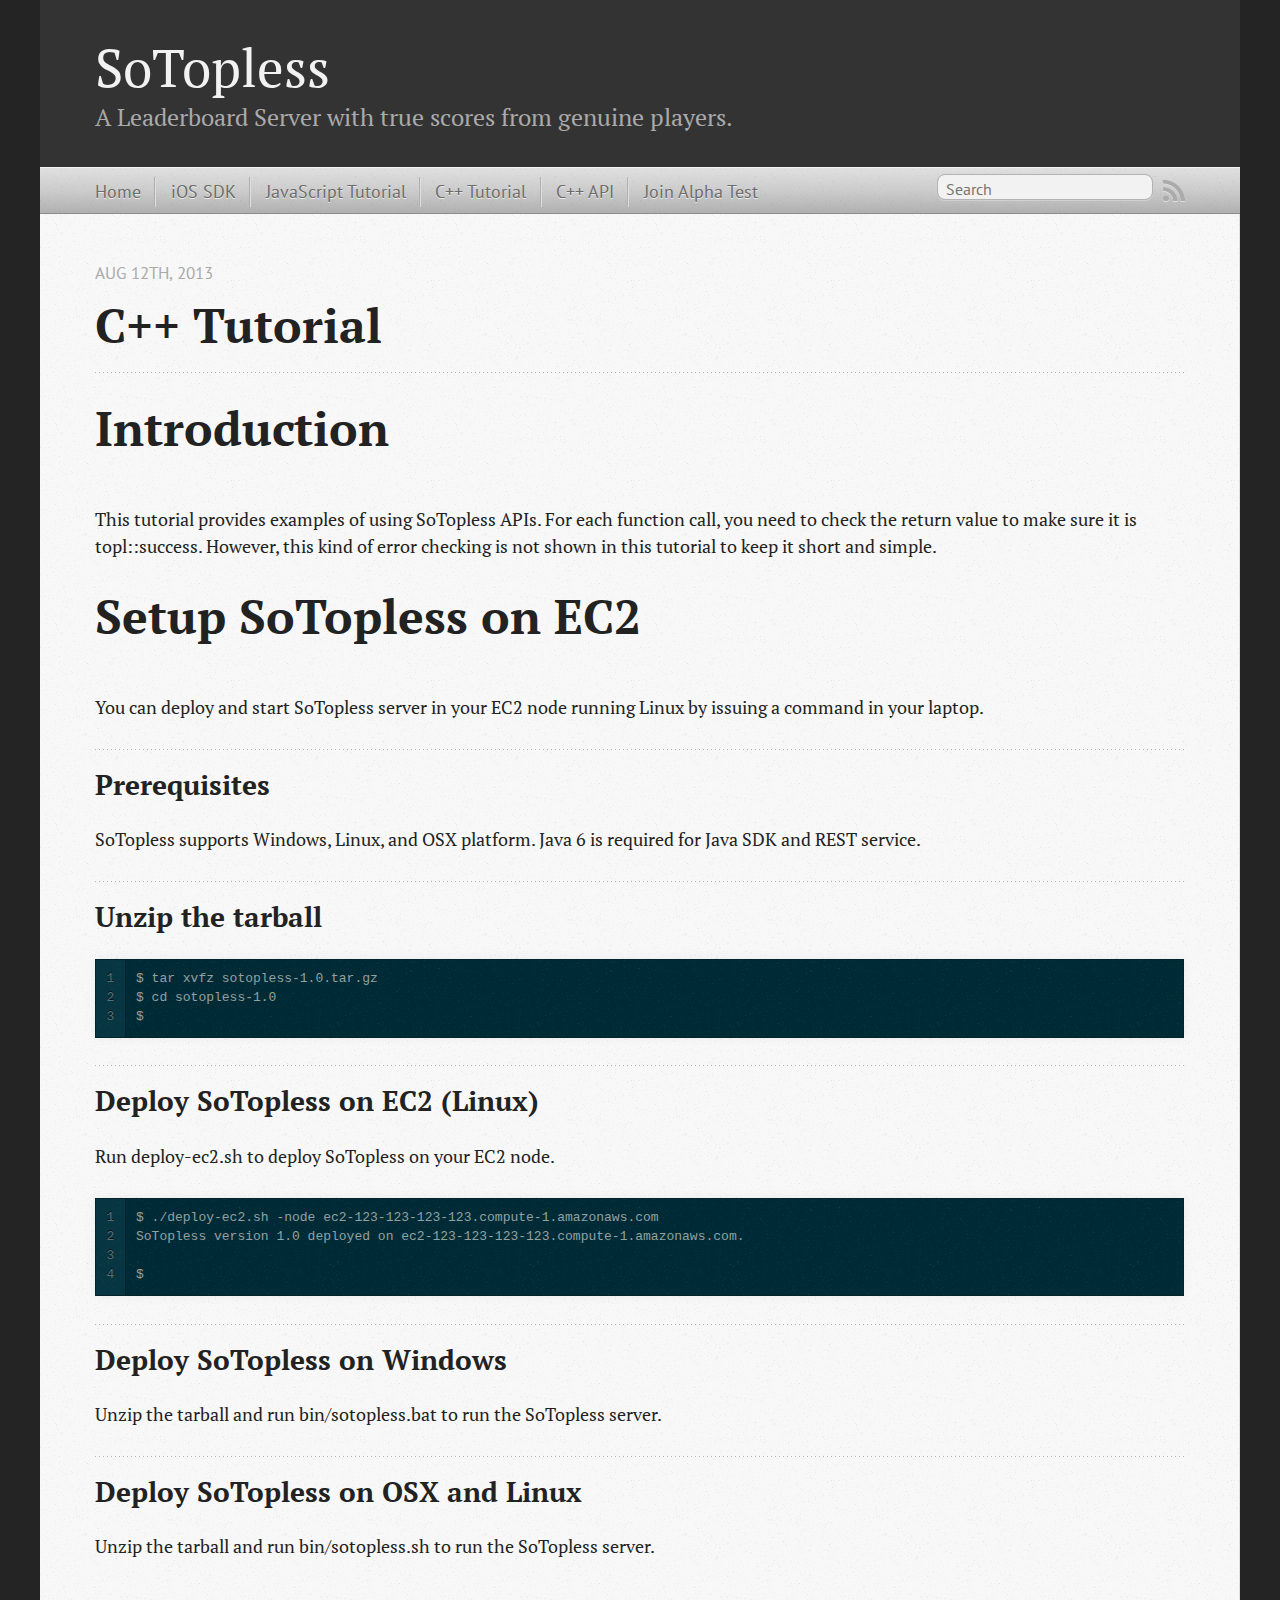
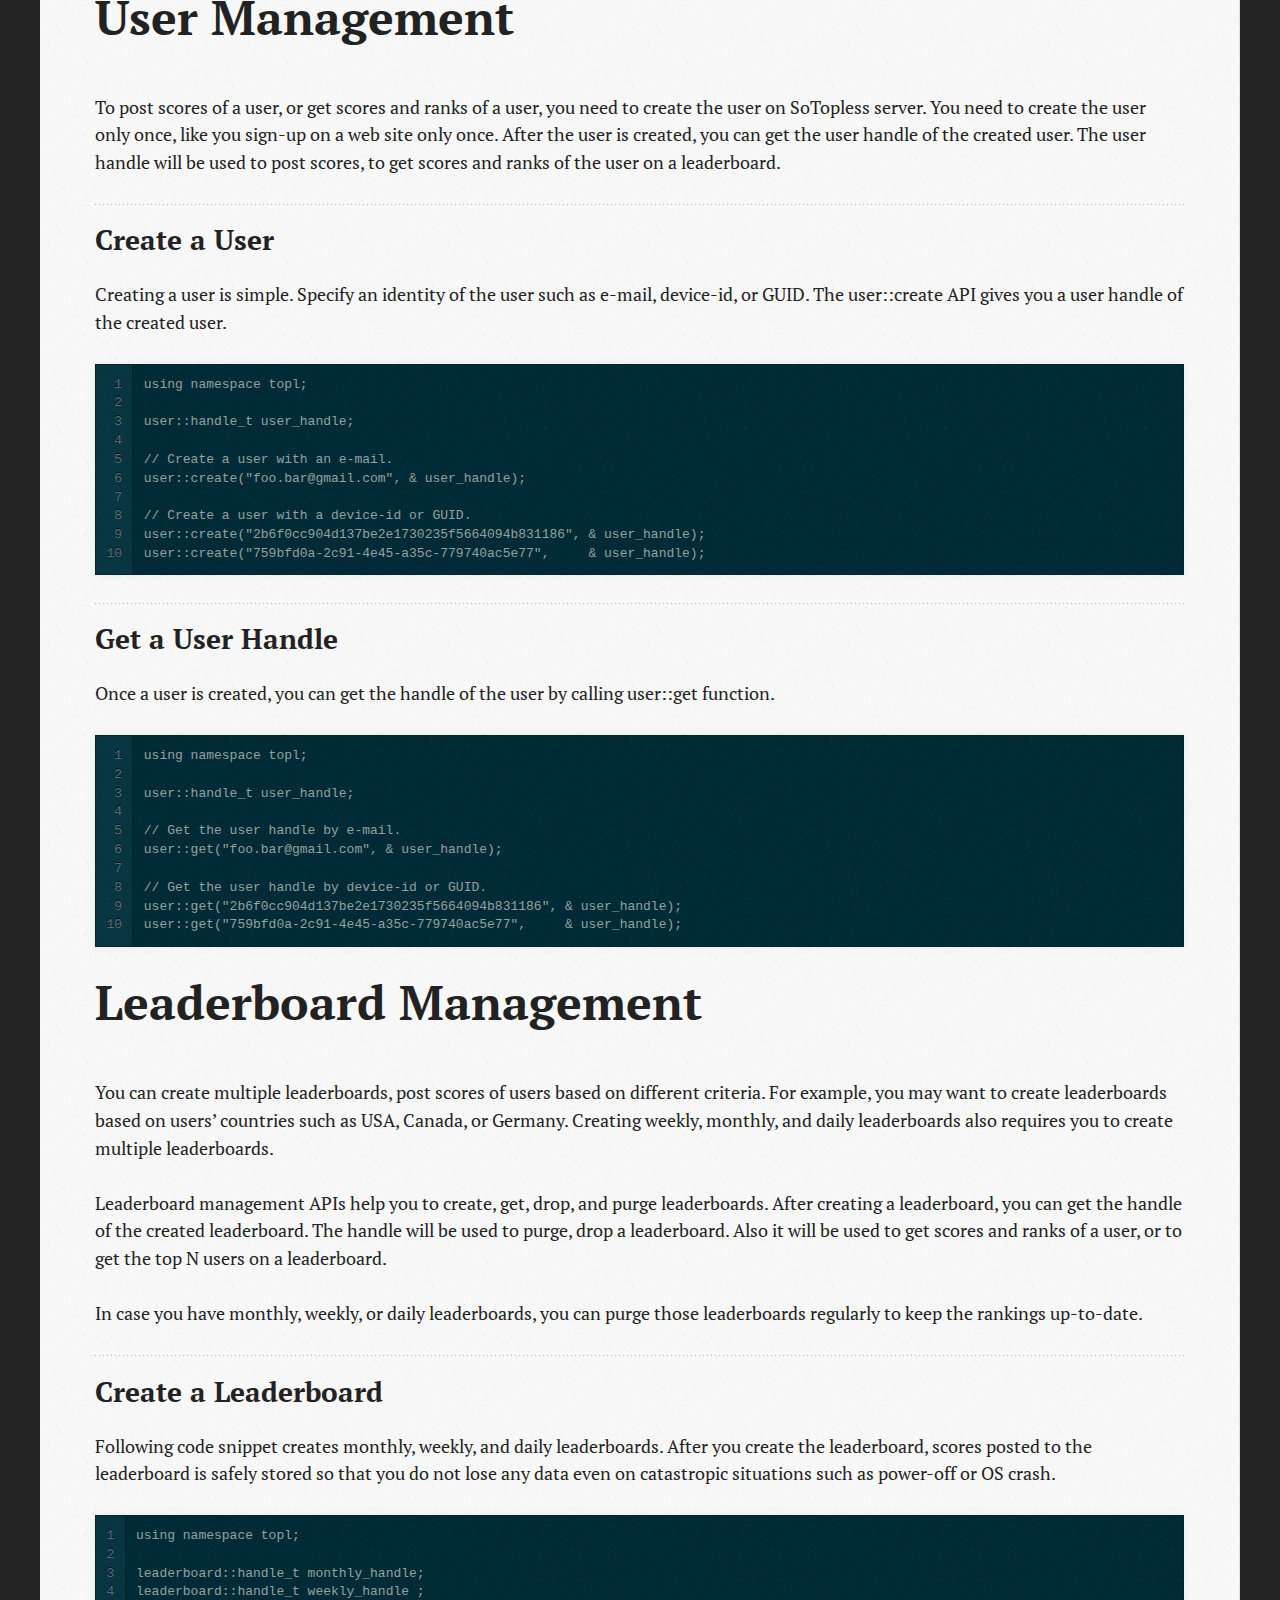
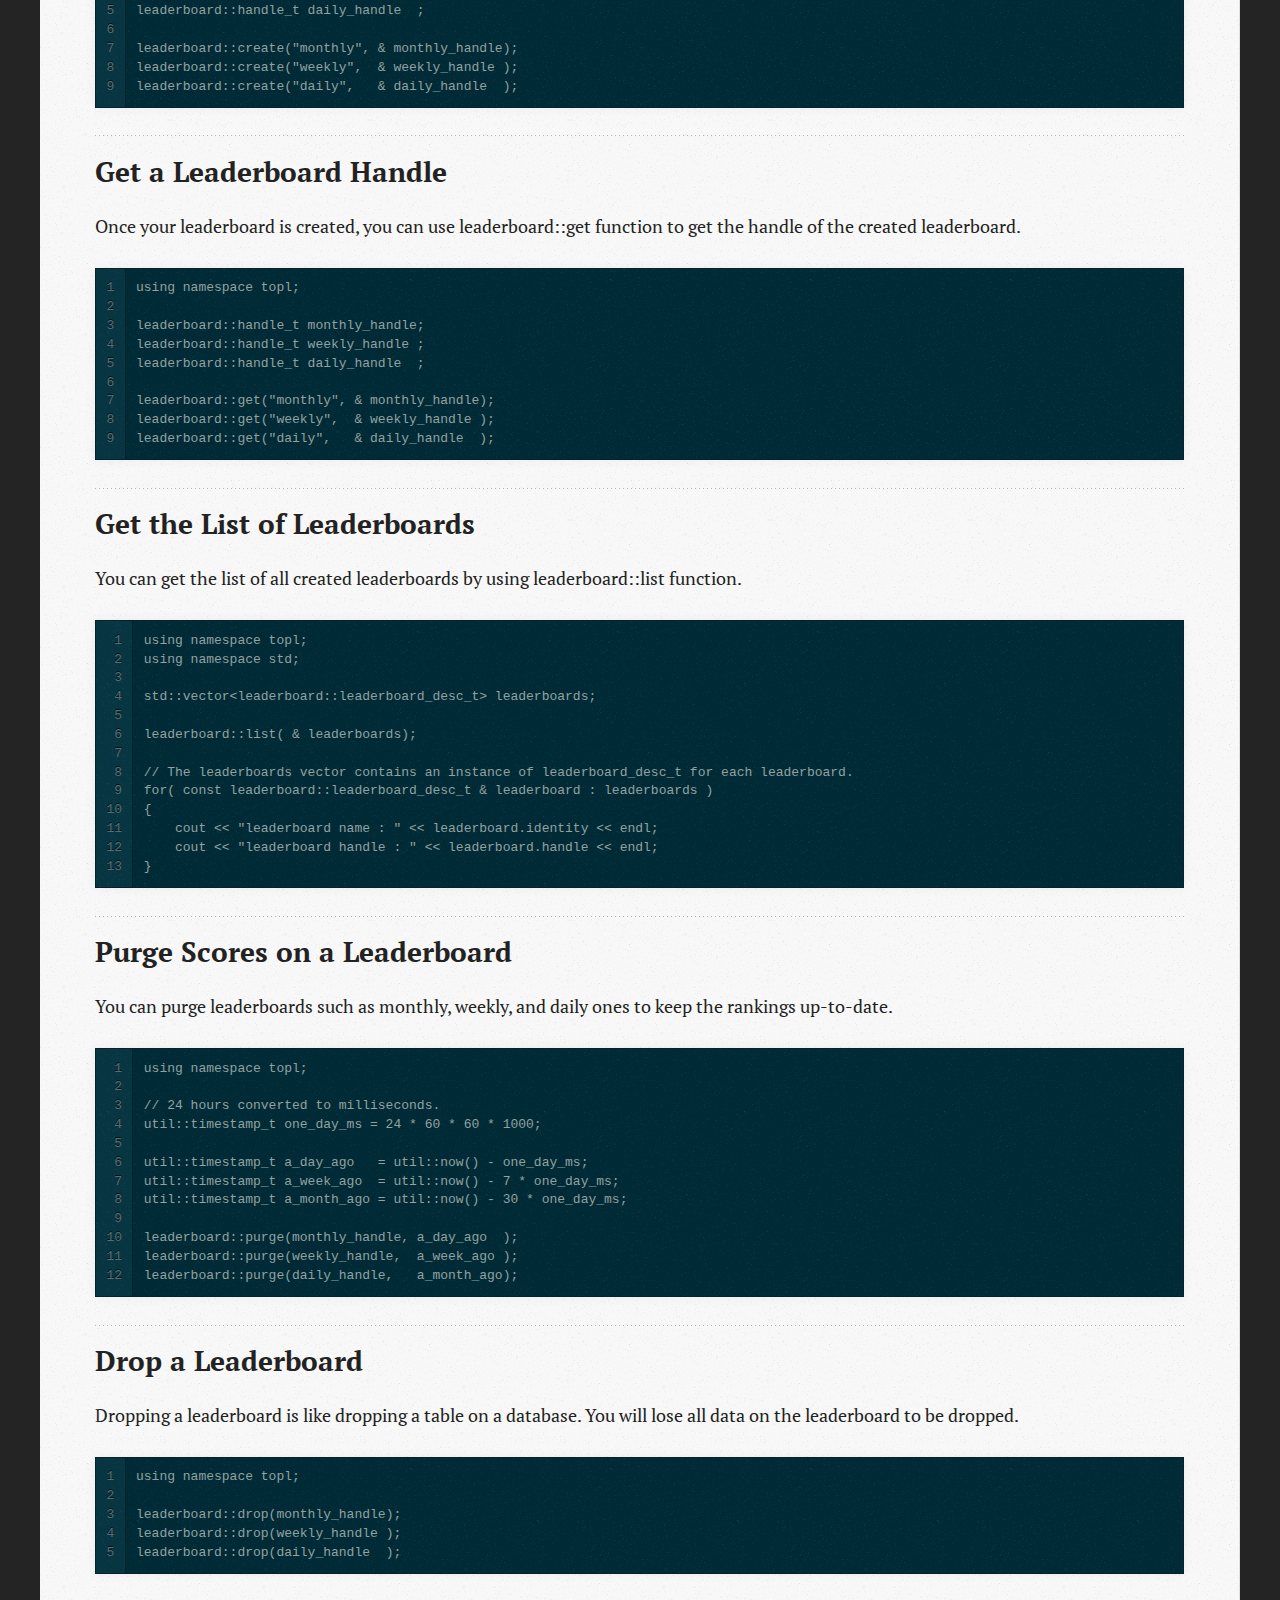
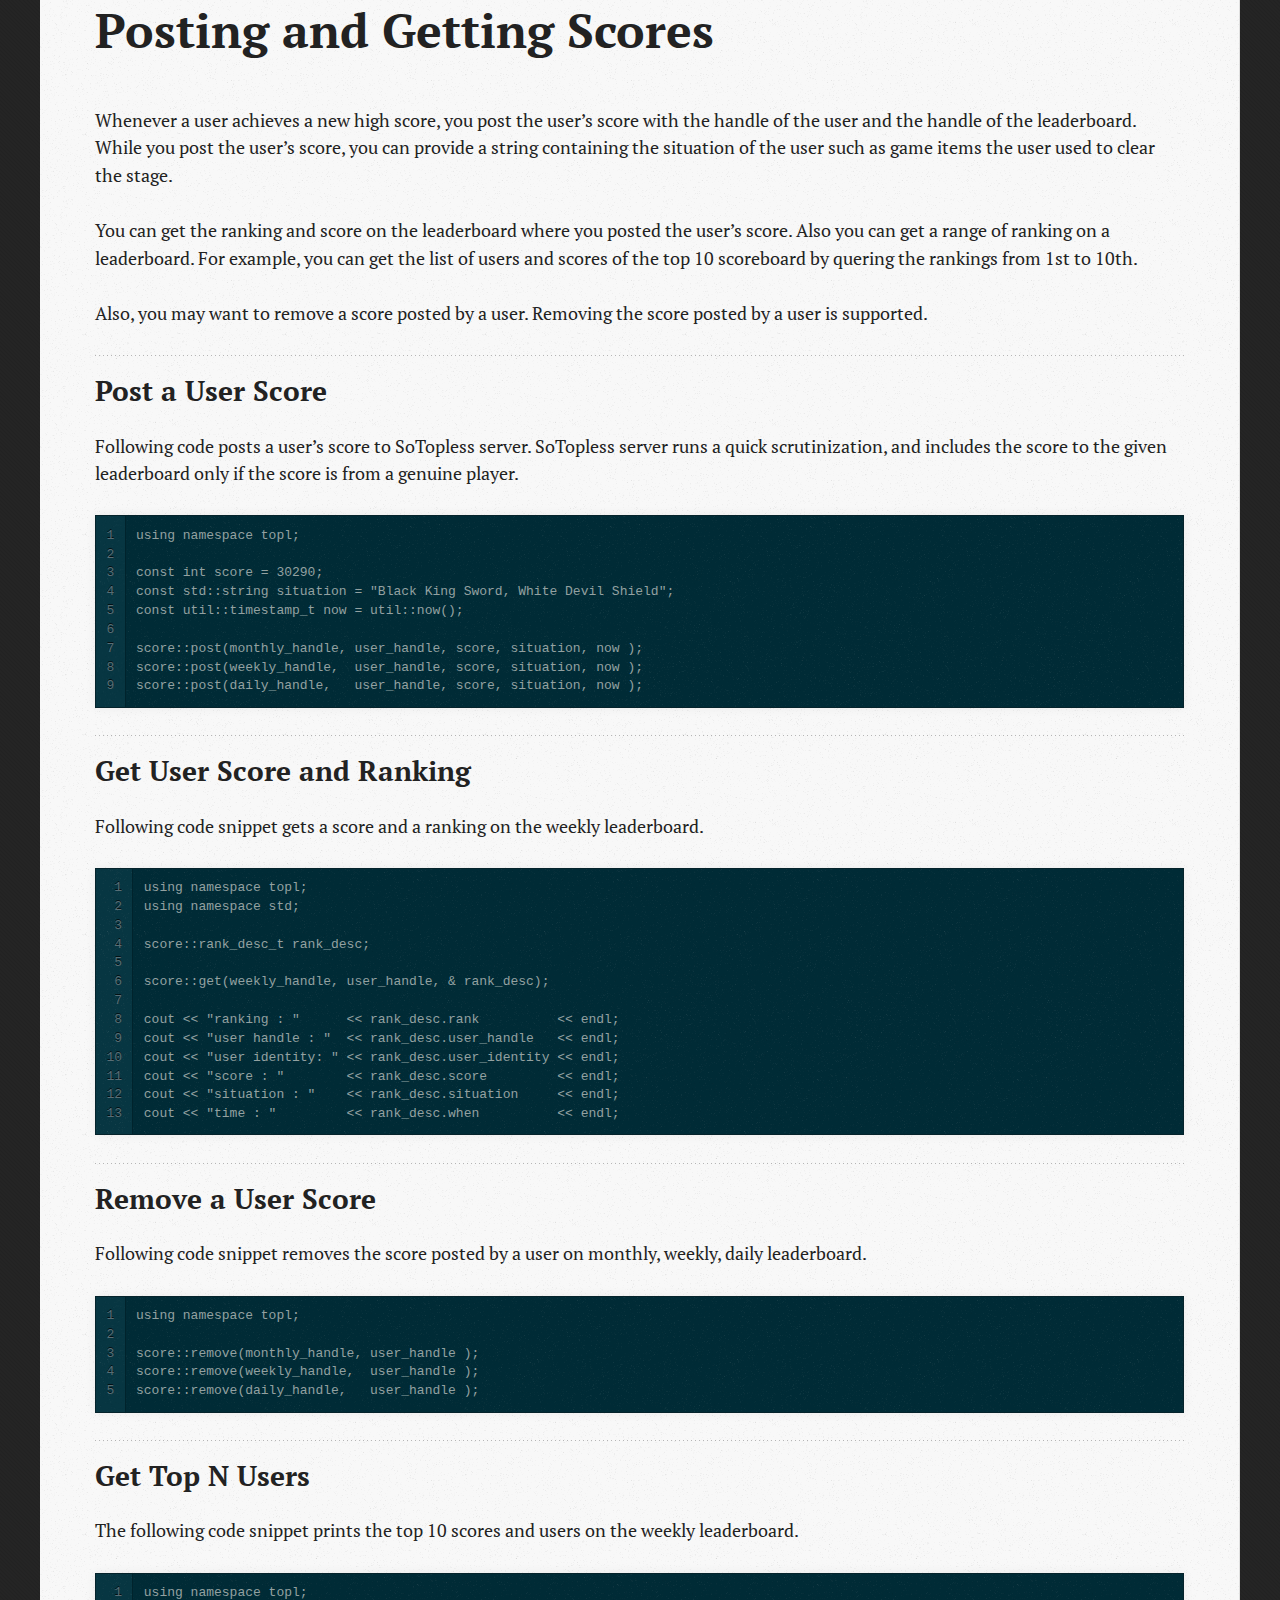
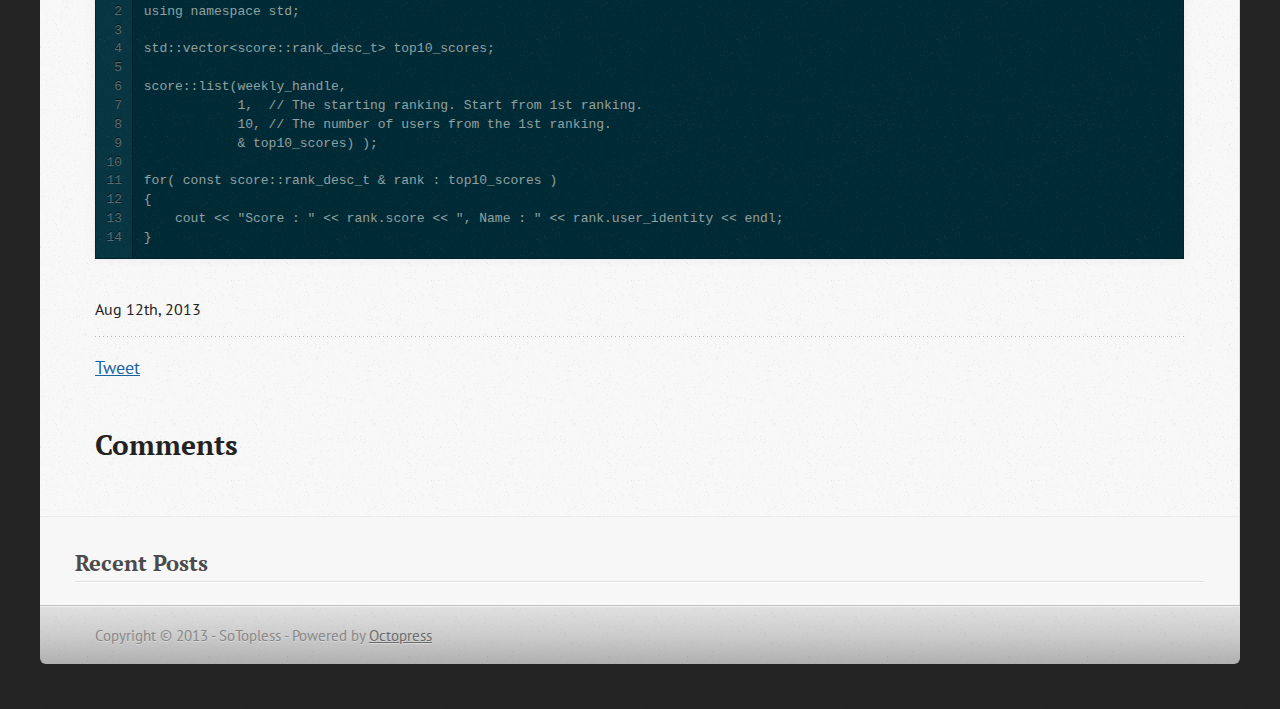
<file: tutorials/cpp.html>
<!DOCTYPE html>
<!--[if IEMobile 7 ]><html class="no-js iem7"><![endif]-->
<!--[if lt IE 9]><html class="no-js lte-ie8"><![endif]-->
<!--[if (gt IE 8)|(gt IEMobile 7)|!(IEMobile)|!(IE)]><!--><html class="no-js" lang="en"><!--<![endif]-->
<head>
  <meta charset="utf-8">
  <title>C++ Tutorial - SoTopless</title>
  <meta name="author" content="SoTopless">

  
  <meta name="description" content="C++ Tutorial Aug 12th, 2013 Introduction This tutorial provides examples of using SoTopless APIs.
For each function call, you need to check the &hellip;">
  

  <!-- http://t.co/dKP3o1e -->
  <meta name="HandheldFriendly" content="True">
  <meta name="MobileOptimized" content="320">
  <meta name="viewport" content="width=device-width, initial-scale=1">

  
  <link rel="canonical" href="http://www.sotopless.com/tutorials/cpp.html">
  <link href="/favicon.png" rel="icon">
  <link href="/stylesheets/screen.css" media="screen, projection" rel="stylesheet" type="text/css">
  <link href="/atom.xml" rel="alternate" title="SoTopless" type="application/atom+xml">
  <script src="/javascripts/modernizr-2.0.js"></script>
  <script src="//ajax.googleapis.com/ajax/libs/jquery/1.9.1/jquery.min.js"></script>
  <script>!window.jQuery && document.write(unescape('%3Cscript src="./javascripts/lib/jquery.min.js"%3E%3C/script%3E'))</script>
  <script src="/javascripts/octopress.js" type="text/javascript"></script>
  <!--Fonts from Google"s Web font directory at http://google.com/webfonts -->
<link href="http://fonts.googleapis.com/css?family=PT+Serif:regular,italic,bold,bolditalic" rel="stylesheet" type="text/css">
<link href="http://fonts.googleapis.com/css?family=PT+Sans:regular,italic,bold,bolditalic" rel="stylesheet" type="text/css">

  
  <script type="text/javascript">
    var _gaq = _gaq || [];
    _gaq.push(['_setAccount', 'UA-43406968-1']);
    _gaq.push(['_trackPageview']);

    (function() {
      var ga = document.createElement('script'); ga.type = 'text/javascript'; ga.async = true;
      ga.src = ('https:' == document.location.protocol ? 'https://ssl' : 'http://www') + '.google-analytics.com/ga.js';
      var s = document.getElementsByTagName('script')[0]; s.parentNode.insertBefore(ga, s);
    })();
  </script>


</head>

<body    class="collapse-sidebar sidebar-footer" >
  <header role="banner"><hgroup>
  <h1><a href="/">SoTopless</a></h1>
  
    <h2>A Leaderboard Server with true scores from genuine players.</h2>
  
</hgroup>

</header>
  <nav role="navigation"><ul class="subscription" data-subscription="rss">
  <li><a href="/atom.xml" rel="subscribe-rss" title="subscribe via RSS">RSS</a></li>
  
</ul>
  
<form action="http://google.com/search" method="get">
  <fieldset role="search">
    <input type="hidden" name="q" value="site:www.sotopless.com" />
    <input class="search" type="text" name="q" results="0" placeholder="Search"/>
  </fieldset>
</form>
  
<ul class="main-navigation">
  <li><a href="/">Home</a></li>
  <li><a href="/tutorials/ios.html">iOS SDK</a></li>
  <li><a href="/tutorials/javascript.html">JavaScript Tutorial</a></li>
  <li><a href="/tutorials/cpp.html">C++ Tutorial</a></li>
  <li><a href="/tutorials/cpp-api.html">C++ API</a></li>
  <li><a href="/join-alpha-test">Join Alpha Test</a></li>
</ul>

</nav>
  <div id="main">
    <div id="content">
      <div>
<article role="article">
  
  <header>
    <h1 class="entry-title">C++ Tutorial</h1>
    <p class="meta">








  


<time datetime="2013-08-12T18:19:00-07:00" pubdate data-updated="true">Aug 12<span>th</span>, 2013</time></p>
  </header>
  
  <h1>Introduction</h1>

<p>This tutorial provides examples of using SoTopless APIs.
For each function call, you need to check the return value to make sure it is topl::success. However, this kind of error checking is not shown in this tutorial to keep it short and simple.</p>

<h1>Setup SoTopless on EC2</h1>

<p>You can deploy and start SoTopless server in your EC2 node running Linux by issuing a command in your laptop.</p>

<h2>Prerequisites</h2>

<p>SoTopless supports Windows, Linux, and OSX platform.
Java 6 is required for Java SDK and REST service.</p>

<h2>Unzip the tarball</h2>

<figure class='code'><div class="highlight"><table><tr><td class="gutter"><pre class="line-numbers"><span class='line-number'>1</span>
<span class='line-number'>2</span>
<span class='line-number'>3</span>
</pre></td><td class='code'><pre><code class=''><span class='line'>$ tar xvfz sotopless-1.0.tar.gz
</span><span class='line'>$ cd sotopless-1.0
</span><span class='line'>$</span></code></pre></td></tr></table></div></figure>


<h2>Deploy SoTopless on EC2 (Linux)</h2>

<p>Run deploy-ec2.sh to deploy SoTopless on your EC2 node.</p>

<figure class='code'><div class="highlight"><table><tr><td class="gutter"><pre class="line-numbers"><span class='line-number'>1</span>
<span class='line-number'>2</span>
<span class='line-number'>3</span>
<span class='line-number'>4</span>
</pre></td><td class='code'><pre><code class=''><span class='line'>$ ./deploy-ec2.sh -node ec2-123-123-123-123.compute-1.amazonaws.com
</span><span class='line'>SoTopless version 1.0 deployed on ec2-123-123-123-123.compute-1.amazonaws.com.
</span><span class='line'>
</span><span class='line'>$</span></code></pre></td></tr></table></div></figure>


<h2>Deploy SoTopless on Windows</h2>

<p>Unzip the tarball and run bin/sotopless.bat to run the SoTopless server.</p>

<h2>Deploy SoTopless on OSX and Linux</h2>

<p>Unzip the tarball and run bin/sotopless.sh to run the SoTopless server.</p>

<h1>User Management</h1>

<p>To post scores of a user, or get scores and ranks of a user, you need to create the user on SoTopless server. You need to create the user only once, like you sign-up on a web site only once.
After the user is created, you can get the user handle of the created user. The user handle will be used to post scores, to get scores and ranks of the user on a leaderboard.</p>

<h2>Create a User</h2>

<p>Creating a user is simple. Specify an identity of the user such as e-mail, device-id, or GUID. The user::create API gives you a user handle of the created user.</p>

<figure class='code'><div class="highlight"><table><tr><td class="gutter"><pre class="line-numbers"><span class='line-number'>1</span>
<span class='line-number'>2</span>
<span class='line-number'>3</span>
<span class='line-number'>4</span>
<span class='line-number'>5</span>
<span class='line-number'>6</span>
<span class='line-number'>7</span>
<span class='line-number'>8</span>
<span class='line-number'>9</span>
<span class='line-number'>10</span>
</pre></td><td class='code'><pre><code class=''><span class='line'>using namespace topl;
</span><span class='line'>
</span><span class='line'>user::handle_t user_handle;
</span><span class='line'>
</span><span class='line'>// Create a user with an e-mail. 
</span><span class='line'>user::create("foo.bar@gmail.com", & user_handle);
</span><span class='line'>
</span><span class='line'>// Create a user with a device-id or GUID.
</span><span class='line'>user::create("2b6f0cc904d137be2e1730235f5664094b831186", & user_handle); 
</span><span class='line'>user::create("759bfd0a-2c91-4e45-a35c-779740ac5e77",     & user_handle);</span></code></pre></td></tr></table></div></figure>


<h2>Get a User Handle</h2>

<p>Once a user is created, you can get the handle of the user by calling user::get function.</p>

<figure class='code'><div class="highlight"><table><tr><td class="gutter"><pre class="line-numbers"><span class='line-number'>1</span>
<span class='line-number'>2</span>
<span class='line-number'>3</span>
<span class='line-number'>4</span>
<span class='line-number'>5</span>
<span class='line-number'>6</span>
<span class='line-number'>7</span>
<span class='line-number'>8</span>
<span class='line-number'>9</span>
<span class='line-number'>10</span>
</pre></td><td class='code'><pre><code class=''><span class='line'>using namespace topl;
</span><span class='line'>
</span><span class='line'>user::handle_t user_handle;
</span><span class='line'>
</span><span class='line'>// Get the user handle by e-mail.
</span><span class='line'>user::get("foo.bar@gmail.com", & user_handle); 
</span><span class='line'>
</span><span class='line'>// Get the user handle by device-id or GUID. 
</span><span class='line'>user::get("2b6f0cc904d137be2e1730235f5664094b831186", & user_handle); 
</span><span class='line'>user::get("759bfd0a-2c91-4e45-a35c-779740ac5e77",     & user_handle);</span></code></pre></td></tr></table></div></figure>


<h1>Leaderboard Management</h1>

<p>You can create multiple leaderboards, post scores of users based on different criteria. For example, you may want to create leaderboards based on users&#8217; countries such as USA, Canada, or Germany. Creating weekly, monthly, and daily leaderboards also requires you to create multiple leaderboards.</p>

<p>Leaderboard management APIs help you to create, get, drop, and purge leaderboards. After creating a leaderboard, you can get the handle of the created leaderboard. The handle will be used to purge, drop a leaderboard. Also it will be used to get scores and ranks of a user, or to get the top N users on a leaderboard.</p>

<p>In case you have monthly, weekly, or daily leaderboards, you can purge those leaderboards regularly to keep the rankings up-to-date.</p>

<h2>Create a Leaderboard</h2>

<p>Following code snippet creates monthly, weekly, and daily leaderboards. After you create the leaderboard, scores posted to the leaderboard is safely stored so that you do not lose any data even on catastropic situations such as power-off or OS crash.</p>

<figure class='code'><div class="highlight"><table><tr><td class="gutter"><pre class="line-numbers"><span class='line-number'>1</span>
<span class='line-number'>2</span>
<span class='line-number'>3</span>
<span class='line-number'>4</span>
<span class='line-number'>5</span>
<span class='line-number'>6</span>
<span class='line-number'>7</span>
<span class='line-number'>8</span>
<span class='line-number'>9</span>
</pre></td><td class='code'><pre><code class=''><span class='line'>using namespace topl;
</span><span class='line'>
</span><span class='line'>leaderboard::handle_t monthly_handle;
</span><span class='line'>leaderboard::handle_t weekly_handle ;
</span><span class='line'>leaderboard::handle_t daily_handle  ;
</span><span class='line'>
</span><span class='line'>leaderboard::create("monthly", & monthly_handle);
</span><span class='line'>leaderboard::create("weekly",  & weekly_handle );
</span><span class='line'>leaderboard::create("daily",   & daily_handle  );</span></code></pre></td></tr></table></div></figure>


<h2>Get a Leaderboard Handle</h2>

<p>Once your leaderboard is created, you can use leaderboard::get function to get the handle of the created leaderboard.</p>

<figure class='code'><div class="highlight"><table><tr><td class="gutter"><pre class="line-numbers"><span class='line-number'>1</span>
<span class='line-number'>2</span>
<span class='line-number'>3</span>
<span class='line-number'>4</span>
<span class='line-number'>5</span>
<span class='line-number'>6</span>
<span class='line-number'>7</span>
<span class='line-number'>8</span>
<span class='line-number'>9</span>
</pre></td><td class='code'><pre><code class=''><span class='line'>using namespace topl;
</span><span class='line'>
</span><span class='line'>leaderboard::handle_t monthly_handle;
</span><span class='line'>leaderboard::handle_t weekly_handle ;
</span><span class='line'>leaderboard::handle_t daily_handle  ;
</span><span class='line'>
</span><span class='line'>leaderboard::get("monthly", & monthly_handle);
</span><span class='line'>leaderboard::get("weekly",  & weekly_handle );
</span><span class='line'>leaderboard::get("daily",   & daily_handle  );</span></code></pre></td></tr></table></div></figure>


<h2>Get the List of Leaderboards</h2>

<p>You can get the list of all created leaderboards by using leaderboard::list function.</p>

<figure class='code'><div class="highlight"><table><tr><td class="gutter"><pre class="line-numbers"><span class='line-number'>1</span>
<span class='line-number'>2</span>
<span class='line-number'>3</span>
<span class='line-number'>4</span>
<span class='line-number'>5</span>
<span class='line-number'>6</span>
<span class='line-number'>7</span>
<span class='line-number'>8</span>
<span class='line-number'>9</span>
<span class='line-number'>10</span>
<span class='line-number'>11</span>
<span class='line-number'>12</span>
<span class='line-number'>13</span>
</pre></td><td class='code'><pre><code class=''><span class='line'>using namespace topl;
</span><span class='line'>using namespace std;
</span><span class='line'>
</span><span class='line'>std::vector&lt;leaderboard::leaderboard_desc_t> leaderboards;
</span><span class='line'>
</span><span class='line'>leaderboard::list( & leaderboards);
</span><span class='line'>
</span><span class='line'>// The leaderboards vector contains an instance of leaderboard_desc_t for each leaderboard.
</span><span class='line'>for( const leaderboard::leaderboard_desc_t & leaderboard : leaderboards )
</span><span class='line'>{
</span><span class='line'>    cout &lt;&lt; "leaderboard name : " &lt;&lt; leaderboard.identity &lt;&lt; endl;
</span><span class='line'>    cout &lt;&lt; "leaderboard handle : " &lt;&lt; leaderboard.handle &lt;&lt; endl;
</span><span class='line'>}</span></code></pre></td></tr></table></div></figure>


<h2>Purge Scores on a Leaderboard</h2>

<p>You can purge leaderboards such as monthly, weekly, and daily ones to keep the rankings up-to-date.</p>

<figure class='code'><div class="highlight"><table><tr><td class="gutter"><pre class="line-numbers"><span class='line-number'>1</span>
<span class='line-number'>2</span>
<span class='line-number'>3</span>
<span class='line-number'>4</span>
<span class='line-number'>5</span>
<span class='line-number'>6</span>
<span class='line-number'>7</span>
<span class='line-number'>8</span>
<span class='line-number'>9</span>
<span class='line-number'>10</span>
<span class='line-number'>11</span>
<span class='line-number'>12</span>
</pre></td><td class='code'><pre><code class=''><span class='line'>using namespace topl;
</span><span class='line'>
</span><span class='line'>// 24 hours converted to milliseconds.
</span><span class='line'>util::timestamp_t one_day_ms = 24 * 60 * 60 * 1000;
</span><span class='line'>
</span><span class='line'>util::timestamp_t a_day_ago   = util::now() - one_day_ms;
</span><span class='line'>util::timestamp_t a_week_ago  = util::now() - 7 * one_day_ms;
</span><span class='line'>util::timestamp_t a_month_ago = util::now() - 30 * one_day_ms;
</span><span class='line'>
</span><span class='line'>leaderboard::purge(monthly_handle, a_day_ago  );
</span><span class='line'>leaderboard::purge(weekly_handle,  a_week_ago );
</span><span class='line'>leaderboard::purge(daily_handle,   a_month_ago);</span></code></pre></td></tr></table></div></figure>


<h2>Drop a Leaderboard</h2>

<p>Dropping a leaderboard is like dropping a table on a database. You will lose all data on the leaderboard to be dropped.</p>

<figure class='code'><div class="highlight"><table><tr><td class="gutter"><pre class="line-numbers"><span class='line-number'>1</span>
<span class='line-number'>2</span>
<span class='line-number'>3</span>
<span class='line-number'>4</span>
<span class='line-number'>5</span>
</pre></td><td class='code'><pre><code class=''><span class='line'>using namespace topl;
</span><span class='line'>
</span><span class='line'>leaderboard::drop(monthly_handle); 
</span><span class='line'>leaderboard::drop(weekly_handle ); 
</span><span class='line'>leaderboard::drop(daily_handle  );</span></code></pre></td></tr></table></div></figure>


<h1>Posting and Getting Scores</h1>

<p>Whenever a user achieves a new high score, you post the user&rsquo;s score with the handle of the user and the handle of the leaderboard. While you post the user&rsquo;s score, you can provide a string containing the situation of the user such as game items the user used to clear the stage.</p>

<p>You can get the ranking and score on the leaderboard where you posted the user&rsquo;s score. Also you can get a range of ranking on a leaderboard. For example, you can get the list of users and scores of the top 10 scoreboard by quering the rankings from 1st to 10th.</p>

<p>Also, you may want to remove a score posted by a user. Removing the score posted by a user is supported.</p>

<h2>Post a User Score</h2>

<p>Following code posts a user&rsquo;s score to SoTopless server. SoTopless server runs a quick scrutinization, and includes the score to the given leaderboard only if the score is from a genuine player.</p>

<figure class='code'><div class="highlight"><table><tr><td class="gutter"><pre class="line-numbers"><span class='line-number'>1</span>
<span class='line-number'>2</span>
<span class='line-number'>3</span>
<span class='line-number'>4</span>
<span class='line-number'>5</span>
<span class='line-number'>6</span>
<span class='line-number'>7</span>
<span class='line-number'>8</span>
<span class='line-number'>9</span>
</pre></td><td class='code'><pre><code class=''><span class='line'>using namespace topl;
</span><span class='line'>
</span><span class='line'>const int score = 30290;
</span><span class='line'>const std::string situation = "Black King Sword, White Devil Shield";
</span><span class='line'>const util::timestamp_t now = util::now();    
</span><span class='line'>
</span><span class='line'>score::post(monthly_handle, user_handle, score, situation, now );
</span><span class='line'>score::post(weekly_handle,  user_handle, score, situation, now );
</span><span class='line'>score::post(daily_handle,   user_handle, score, situation, now );</span></code></pre></td></tr></table></div></figure>


<h2>Get User Score and Ranking</h2>

<p>Following code snippet gets a score and a ranking on the weekly leaderboard.</p>

<figure class='code'><div class="highlight"><table><tr><td class="gutter"><pre class="line-numbers"><span class='line-number'>1</span>
<span class='line-number'>2</span>
<span class='line-number'>3</span>
<span class='line-number'>4</span>
<span class='line-number'>5</span>
<span class='line-number'>6</span>
<span class='line-number'>7</span>
<span class='line-number'>8</span>
<span class='line-number'>9</span>
<span class='line-number'>10</span>
<span class='line-number'>11</span>
<span class='line-number'>12</span>
<span class='line-number'>13</span>
</pre></td><td class='code'><pre><code class=''><span class='line'>using namespace topl;
</span><span class='line'>using namespace std;
</span><span class='line'>
</span><span class='line'>score::rank_desc_t rank_desc;
</span><span class='line'>
</span><span class='line'>score::get(weekly_handle, user_handle, & rank_desc);
</span><span class='line'>
</span><span class='line'>cout &lt;&lt; "ranking : "      &lt;&lt; rank_desc.rank          &lt;&lt; endl;
</span><span class='line'>cout &lt;&lt; "user handle : "  &lt;&lt; rank_desc.user_handle   &lt;&lt; endl;
</span><span class='line'>cout &lt;&lt; "user identity: " &lt;&lt; rank_desc.user_identity &lt;&lt; endl;
</span><span class='line'>cout &lt;&lt; "score : "        &lt;&lt; rank_desc.score         &lt;&lt; endl;
</span><span class='line'>cout &lt;&lt; "situation : "    &lt;&lt; rank_desc.situation     &lt;&lt; endl;
</span><span class='line'>cout &lt;&lt; "time : "         &lt;&lt; rank_desc.when          &lt;&lt; endl;</span></code></pre></td></tr></table></div></figure>


<h2>Remove a User Score</h2>

<p>Following code snippet removes the score posted by a user on monthly, weekly, daily leaderboard.</p>

<figure class='code'><div class="highlight"><table><tr><td class="gutter"><pre class="line-numbers"><span class='line-number'>1</span>
<span class='line-number'>2</span>
<span class='line-number'>3</span>
<span class='line-number'>4</span>
<span class='line-number'>5</span>
</pre></td><td class='code'><pre><code class=''><span class='line'>using namespace topl;
</span><span class='line'>
</span><span class='line'>score::remove(monthly_handle, user_handle );
</span><span class='line'>score::remove(weekly_handle,  user_handle );
</span><span class='line'>score::remove(daily_handle,   user_handle );</span></code></pre></td></tr></table></div></figure>


<h2>Get Top N Users</h2>

<p>The following code snippet prints the top 10 scores and users on the weekly leaderboard.</p>

<figure class='code'><div class="highlight"><table><tr><td class="gutter"><pre class="line-numbers"><span class='line-number'>1</span>
<span class='line-number'>2</span>
<span class='line-number'>3</span>
<span class='line-number'>4</span>
<span class='line-number'>5</span>
<span class='line-number'>6</span>
<span class='line-number'>7</span>
<span class='line-number'>8</span>
<span class='line-number'>9</span>
<span class='line-number'>10</span>
<span class='line-number'>11</span>
<span class='line-number'>12</span>
<span class='line-number'>13</span>
<span class='line-number'>14</span>
</pre></td><td class='code'><pre><code class=''><span class='line'>using namespace topl;
</span><span class='line'>using namespace std;
</span><span class='line'>
</span><span class='line'>std::vector&lt;score::rank_desc_t> top10_scores;
</span><span class='line'>
</span><span class='line'>score::list(weekly_handle, 
</span><span class='line'>            1,  // The starting ranking. Start from 1st ranking. 
</span><span class='line'>            10, // The number of users from the 1st ranking.  
</span><span class='line'>            & top10_scores) );
</span><span class='line'>
</span><span class='line'>for( const score::rank_desc_t & rank : top10_scores )
</span><span class='line'>{
</span><span class='line'>    cout &lt;&lt; "Score : " &lt;&lt; rank.score &lt;&lt; ", Name : " &lt;&lt; rank.user_identity &lt;&lt; endl;
</span><span class='line'>}</span></code></pre></td></tr></table></div></figure>




  
    <footer>
      <p class="meta">
        
        








  


<time datetime="2013-08-12T18:19:00-07:00" pubdate data-updated="true">Aug 12<span>th</span>, 2013</time>
        
      </p>
      
        <div class="sharing">
  
  <a href="//twitter.com/share" class="twitter-share-button" data-url="http://www.sotopless.com/tutorials/cpp.html" data-via="" data-counturl="http://www.sotopless.com/tutorials/cpp.html" >Tweet</a>
  
  
  
</div>

      
    </footer>
  
</article>

  <section>
    <h1>Comments</h1>
    <div id="disqus_thread" aria-live="polite"><noscript>Please enable JavaScript to view the <a href="http://disqus.com/?ref_noscript">comments powered by Disqus.</a></noscript>
</div>
  </section>

</div>

<aside class="sidebar">
  
    <section>
  <h1>Recent Posts</h1>
  <ul id="recent_posts">
    
  </ul>
</section>





  
</aside>


    </div>
  </div>
  <footer role="contentinfo"><p>
  Copyright &copy; 2013 - SoTopless -
  <span class="credit">Powered by <a href="http://octopress.org">Octopress</a></span>
</p>

</footer>
  

<script type="text/javascript">
      var disqus_shortname = 'sotopless';
      
        
        // var disqus_developer = 1;
        var disqus_identifier = 'http://www.sotopless.com/tutorials/cpp.html';
        var disqus_url = 'http://www.sotopless.com/tutorials/cpp.html';
        var disqus_script = 'embed.js';
      
    (function () {
      var dsq = document.createElement('script'); dsq.type = 'text/javascript'; dsq.async = true;
      dsq.src = 'http://' + disqus_shortname + '.disqus.com/' + disqus_script;
      (document.getElementsByTagName('head')[0] || document.getElementsByTagName('body')[0]).appendChild(dsq);
    }());
</script>







  <script type="text/javascript">
    (function(){
      var twitterWidgets = document.createElement('script');
      twitterWidgets.type = 'text/javascript';
      twitterWidgets.async = true;
      twitterWidgets.src = '//platform.twitter.com/widgets.js';
      document.getElementsByTagName('head')[0].appendChild(twitterWidgets);
    })();
  </script>





</body>
</html>
</file>
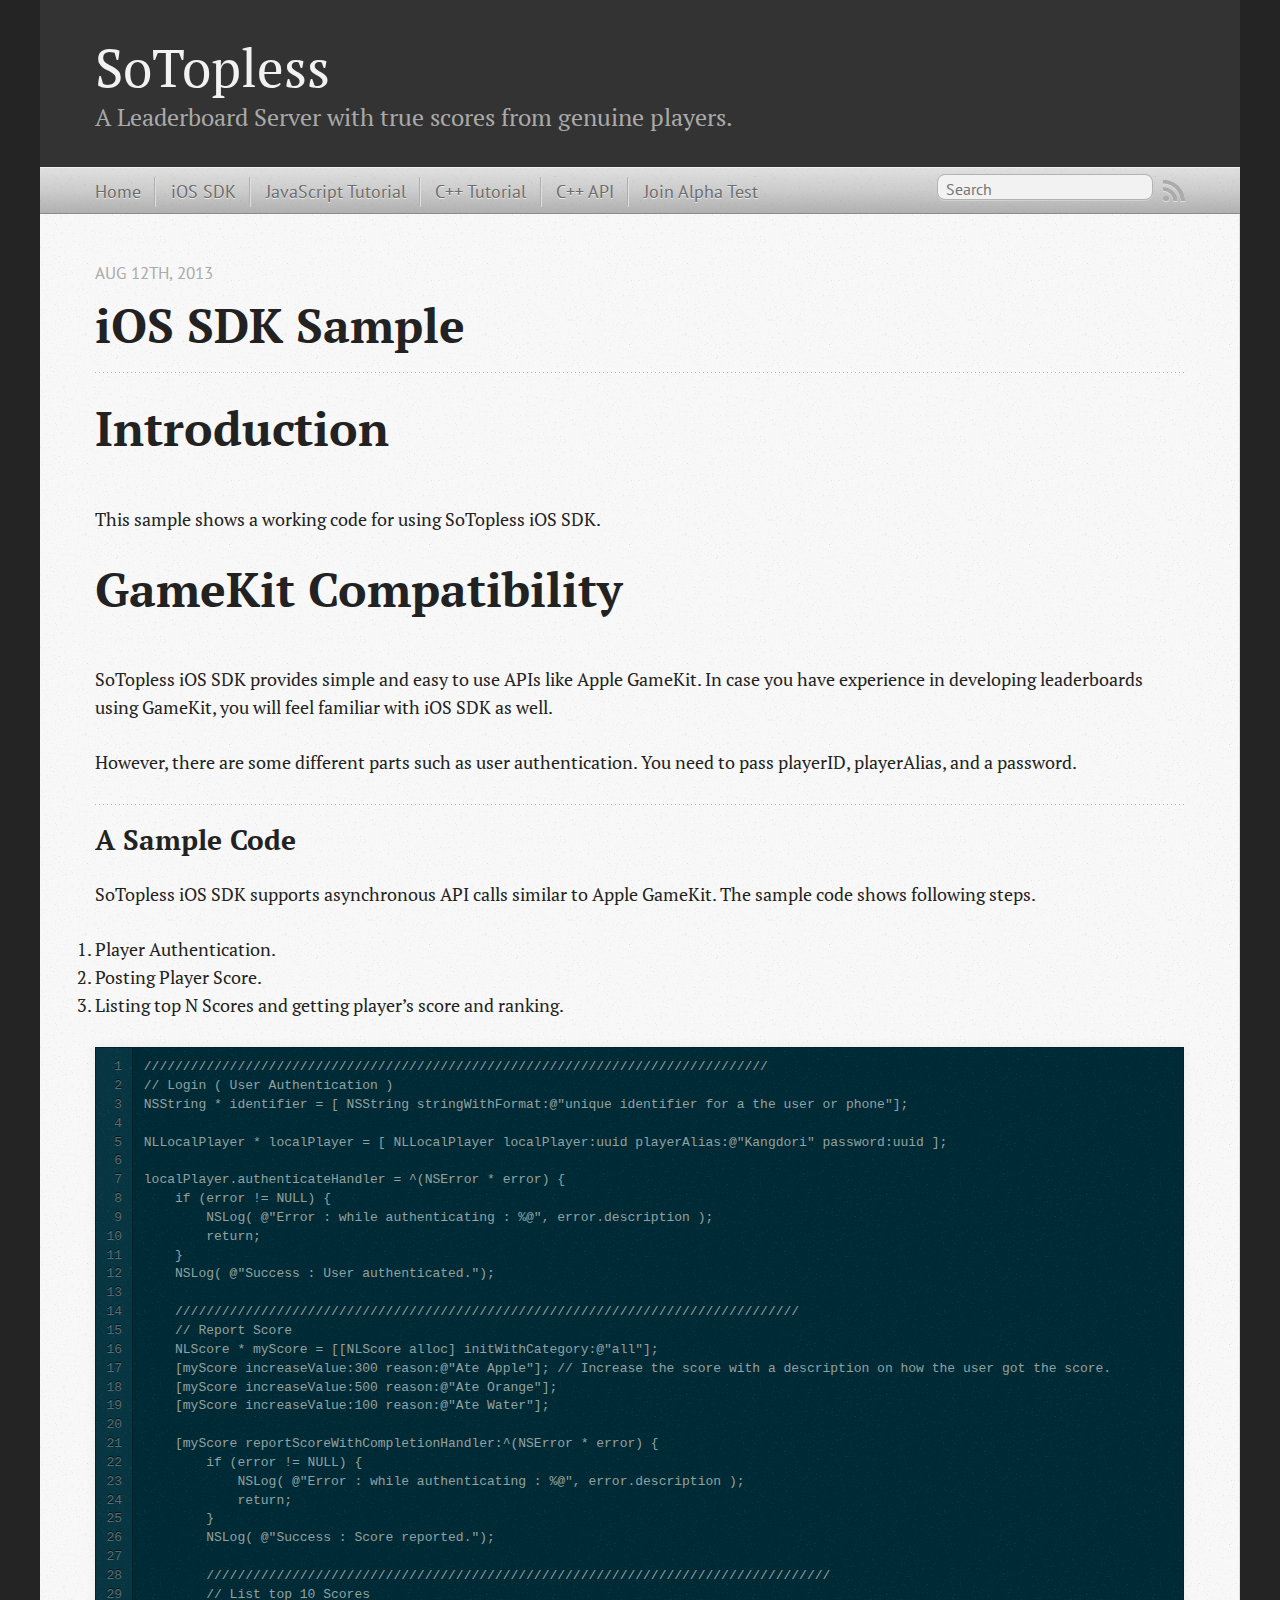
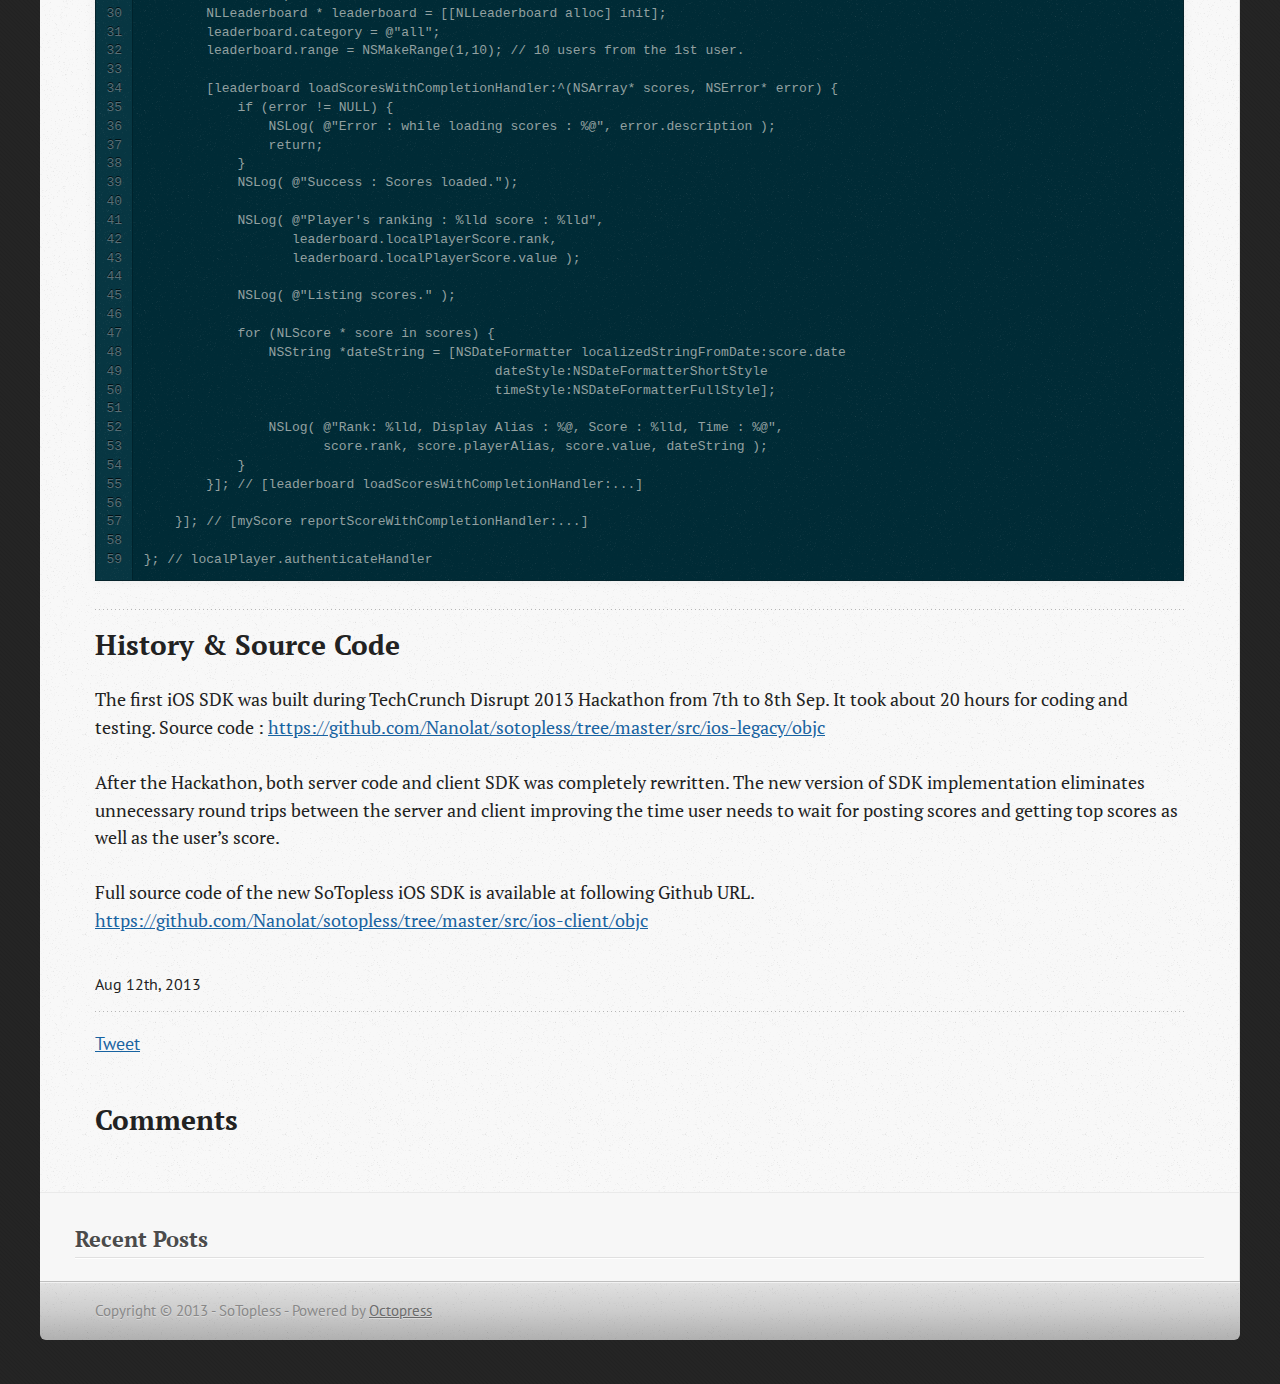
<file: tutorials/ios.html>
<!DOCTYPE html>
<!--[if IEMobile 7 ]><html class="no-js iem7"><![endif]-->
<!--[if lt IE 9]><html class="no-js lte-ie8"><![endif]-->
<!--[if (gt IE 8)|(gt IEMobile 7)|!(IEMobile)|!(IE)]><!--><html class="no-js" lang="en"><!--<![endif]-->
<head>
  <meta charset="utf-8">
  <title>iOS SDK Sample - SoTopless</title>
  <meta name="author" content="SoTopless">

  
  <meta name="description" content="iOS SDK Sample Aug 12th, 2013 Introduction This sample shows a working code for using SoTopless iOS SDK. GameKit Compatibility SoTopless iOS SDK &hellip;">
  

  <!-- http://t.co/dKP3o1e -->
  <meta name="HandheldFriendly" content="True">
  <meta name="MobileOptimized" content="320">
  <meta name="viewport" content="width=device-width, initial-scale=1">

  
  <link rel="canonical" href="http://www.sotopless.com/tutorials/ios.html">
  <link href="/favicon.png" rel="icon">
  <link href="/stylesheets/screen.css" media="screen, projection" rel="stylesheet" type="text/css">
  <link href="/atom.xml" rel="alternate" title="SoTopless" type="application/atom+xml">
  <script src="/javascripts/modernizr-2.0.js"></script>
  <script src="//ajax.googleapis.com/ajax/libs/jquery/1.9.1/jquery.min.js"></script>
  <script>!window.jQuery && document.write(unescape('%3Cscript src="./javascripts/lib/jquery.min.js"%3E%3C/script%3E'))</script>
  <script src="/javascripts/octopress.js" type="text/javascript"></script>
  <!--Fonts from Google"s Web font directory at http://google.com/webfonts -->
<link href="http://fonts.googleapis.com/css?family=PT+Serif:regular,italic,bold,bolditalic" rel="stylesheet" type="text/css">
<link href="http://fonts.googleapis.com/css?family=PT+Sans:regular,italic,bold,bolditalic" rel="stylesheet" type="text/css">

  
  <script type="text/javascript">
    var _gaq = _gaq || [];
    _gaq.push(['_setAccount', 'UA-43406968-1']);
    _gaq.push(['_trackPageview']);

    (function() {
      var ga = document.createElement('script'); ga.type = 'text/javascript'; ga.async = true;
      ga.src = ('https:' == document.location.protocol ? 'https://ssl' : 'http://www') + '.google-analytics.com/ga.js';
      var s = document.getElementsByTagName('script')[0]; s.parentNode.insertBefore(ga, s);
    })();
  </script>


</head>

<body    class="collapse-sidebar sidebar-footer" >
  <header role="banner"><hgroup>
  <h1><a href="/">SoTopless</a></h1>
  
    <h2>A Leaderboard Server with true scores from genuine players.</h2>
  
</hgroup>

</header>
  <nav role="navigation"><ul class="subscription" data-subscription="rss">
  <li><a href="/atom.xml" rel="subscribe-rss" title="subscribe via RSS">RSS</a></li>
  
</ul>
  
<form action="http://google.com/search" method="get">
  <fieldset role="search">
    <input type="hidden" name="q" value="site:www.sotopless.com" />
    <input class="search" type="text" name="q" results="0" placeholder="Search"/>
  </fieldset>
</form>
  
<ul class="main-navigation">
  <li><a href="/">Home</a></li>
  <li><a href="/tutorials/ios.html">iOS SDK</a></li>
  <li><a href="/tutorials/javascript.html">JavaScript Tutorial</a></li>
  <li><a href="/tutorials/cpp.html">C++ Tutorial</a></li>
  <li><a href="/tutorials/cpp-api.html">C++ API</a></li>
  <li><a href="/join-alpha-test">Join Alpha Test</a></li>
</ul>

</nav>
  <div id="main">
    <div id="content">
      <div>
<article role="article">
  
  <header>
    <h1 class="entry-title">iOS SDK Sample</h1>
    <p class="meta">








  


<time datetime="2013-08-12T18:19:00-07:00" pubdate data-updated="true">Aug 12<span>th</span>, 2013</time></p>
  </header>
  
  <h1>Introduction</h1>

<p>This sample shows a working code for using SoTopless iOS SDK.</p>

<h1>GameKit Compatibility</h1>

<p>SoTopless iOS SDK provides simple and easy to use APIs like Apple GameKit. In case you have experience in developing leaderboards using GameKit, you will feel familiar with iOS SDK as well.</p>

<p>However, there are some different parts such as user authentication. You need to pass playerID, playerAlias, and a password.</p>

<h2>A Sample Code </h2>

<p>SoTopless iOS SDK supports asynchronous API calls similar to Apple GameKit. The sample code shows following steps.</p>

<ol>
<li>Player Authentication.</li>
<li>Posting Player Score.</li>
<li>Listing top N Scores and getting player&rsquo;s score and ranking.</li>
</ol>


<figure class='code'><div class="highlight"><table><tr><td class="gutter"><pre class="line-numbers"><span class='line-number'>1</span>
<span class='line-number'>2</span>
<span class='line-number'>3</span>
<span class='line-number'>4</span>
<span class='line-number'>5</span>
<span class='line-number'>6</span>
<span class='line-number'>7</span>
<span class='line-number'>8</span>
<span class='line-number'>9</span>
<span class='line-number'>10</span>
<span class='line-number'>11</span>
<span class='line-number'>12</span>
<span class='line-number'>13</span>
<span class='line-number'>14</span>
<span class='line-number'>15</span>
<span class='line-number'>16</span>
<span class='line-number'>17</span>
<span class='line-number'>18</span>
<span class='line-number'>19</span>
<span class='line-number'>20</span>
<span class='line-number'>21</span>
<span class='line-number'>22</span>
<span class='line-number'>23</span>
<span class='line-number'>24</span>
<span class='line-number'>25</span>
<span class='line-number'>26</span>
<span class='line-number'>27</span>
<span class='line-number'>28</span>
<span class='line-number'>29</span>
<span class='line-number'>30</span>
<span class='line-number'>31</span>
<span class='line-number'>32</span>
<span class='line-number'>33</span>
<span class='line-number'>34</span>
<span class='line-number'>35</span>
<span class='line-number'>36</span>
<span class='line-number'>37</span>
<span class='line-number'>38</span>
<span class='line-number'>39</span>
<span class='line-number'>40</span>
<span class='line-number'>41</span>
<span class='line-number'>42</span>
<span class='line-number'>43</span>
<span class='line-number'>44</span>
<span class='line-number'>45</span>
<span class='line-number'>46</span>
<span class='line-number'>47</span>
<span class='line-number'>48</span>
<span class='line-number'>49</span>
<span class='line-number'>50</span>
<span class='line-number'>51</span>
<span class='line-number'>52</span>
<span class='line-number'>53</span>
<span class='line-number'>54</span>
<span class='line-number'>55</span>
<span class='line-number'>56</span>
<span class='line-number'>57</span>
<span class='line-number'>58</span>
<span class='line-number'>59</span>
</pre></td><td class='code'><pre><code class=''><span class='line'>////////////////////////////////////////////////////////////////////////////////
</span><span class='line'>// Login ( User Authentication )
</span><span class='line'>NSString * identifier = [ NSString stringWithFormat:@"unique identifier for a the user or phone"];
</span><span class='line'>
</span><span class='line'>NLLocalPlayer * localPlayer = [ NLLocalPlayer localPlayer:uuid playerAlias:@"Kangdori" password:uuid ];
</span><span class='line'>
</span><span class='line'>localPlayer.authenticateHandler = ^(NSError * error) {
</span><span class='line'>    if (error != NULL) {
</span><span class='line'>        NSLog( @"Error : while authenticating : %@", error.description );
</span><span class='line'>        return;
</span><span class='line'>    }
</span><span class='line'>    NSLog( @"Success : User authenticated.");
</span><span class='line'>
</span><span class='line'>    ////////////////////////////////////////////////////////////////////////////////
</span><span class='line'>    // Report Score
</span><span class='line'>    NLScore * myScore = [[NLScore alloc] initWithCategory:@"all"];
</span><span class='line'>    [myScore increaseValue:300 reason:@"Ate Apple"]; // Increase the score with a description on how the user got the score. 
</span><span class='line'>    [myScore increaseValue:500 reason:@"Ate Orange"];  
</span><span class='line'>    [myScore increaseValue:100 reason:@"Ate Water"];  
</span><span class='line'>
</span><span class='line'>    [myScore reportScoreWithCompletionHandler:^(NSError * error) {
</span><span class='line'>        if (error != NULL) {
</span><span class='line'>            NSLog( @"Error : while authenticating : %@", error.description );
</span><span class='line'>            return;
</span><span class='line'>        }
</span><span class='line'>        NSLog( @"Success : Score reported.");
</span><span class='line'>    
</span><span class='line'>        ////////////////////////////////////////////////////////////////////////////////
</span><span class='line'>        // List top 10 Scores
</span><span class='line'>        NLLeaderboard * leaderboard = [[NLLeaderboard alloc] init];
</span><span class='line'>        leaderboard.category = @"all";
</span><span class='line'>        leaderboard.range = NSMakeRange(1,10); // 10 users from the 1st user.
</span><span class='line'>    
</span><span class='line'>        [leaderboard loadScoresWithCompletionHandler:^(NSArray* scores, NSError* error) {
</span><span class='line'>            if (error != NULL) {
</span><span class='line'>                NSLog( @"Error : while loading scores : %@", error.description );
</span><span class='line'>                return;
</span><span class='line'>            }
</span><span class='line'>            NSLog( @"Success : Scores loaded.");
</span><span class='line'>
</span><span class='line'>            NSLog( @"Player's ranking : %lld score : %lld", 
</span><span class='line'>                   leaderboard.localPlayerScore.rank, 
</span><span class='line'>                   leaderboard.localPlayerScore.value );
</span><span class='line'>
</span><span class='line'>            NSLog( @"Listing scores." );
</span><span class='line'>  
</span><span class='line'>            for (NLScore * score in scores) {
</span><span class='line'>                NSString *dateString = [NSDateFormatter localizedStringFromDate:score.date
</span><span class='line'>                                             dateStyle:NSDateFormatterShortStyle
</span><span class='line'>                                             timeStyle:NSDateFormatterFullStyle];
</span><span class='line'>    
</span><span class='line'>                NSLog( @"Rank: %lld, Display Alias : %@, Score : %lld, Time : %@",
</span><span class='line'>                       score.rank, score.playerAlias, score.value, dateString );
</span><span class='line'>            }
</span><span class='line'>        }]; // [leaderboard loadScoresWithCompletionHandler:...]
</span><span class='line'>    
</span><span class='line'>    }]; // [myScore reportScoreWithCompletionHandler:...]
</span><span class='line'>
</span><span class='line'>}; // localPlayer.authenticateHandler</span></code></pre></td></tr></table></div></figure>


<h2>History &amp; Source Code</h2>

<p>The first iOS SDK was built during TechCrunch Disrupt 2013 Hackathon from 7th to 8th Sep. It took about 20 hours for coding and testing. Source code :
<a href="https://github.com/Nanolat/sotopless/tree/master/src/ios-legacy/objc">https://github.com/Nanolat/sotopless/tree/master/src/ios-legacy/objc</a></p>

<p>After the Hackathon, both server code and client SDK was completely rewritten. The new version of SDK implementation eliminates unnecessary round trips between the server and client improving the time user needs to wait for posting scores and getting top scores as well as the user&rsquo;s score.</p>

<p>Full source code of the new SoTopless iOS SDK is available at following Github URL.
<a href="https://github.com/Nanolat/sotopless/tree/master/src/ios-client/objc">https://github.com/Nanolat/sotopless/tree/master/src/ios-client/objc</a></p>

  
    <footer>
      <p class="meta">
        
        








  


<time datetime="2013-08-12T18:19:00-07:00" pubdate data-updated="true">Aug 12<span>th</span>, 2013</time>
        
      </p>
      
        <div class="sharing">
  
  <a href="//twitter.com/share" class="twitter-share-button" data-url="http://www.sotopless.com/tutorials/ios.html" data-via="" data-counturl="http://www.sotopless.com/tutorials/ios.html" >Tweet</a>
  
  
  
</div>

      
    </footer>
  
</article>

  <section>
    <h1>Comments</h1>
    <div id="disqus_thread" aria-live="polite"><noscript>Please enable JavaScript to view the <a href="http://disqus.com/?ref_noscript">comments powered by Disqus.</a></noscript>
</div>
  </section>

</div>

<aside class="sidebar">
  
    <section>
  <h1>Recent Posts</h1>
  <ul id="recent_posts">
    
  </ul>
</section>





  
</aside>


    </div>
  </div>
  <footer role="contentinfo"><p>
  Copyright &copy; 2013 - SoTopless -
  <span class="credit">Powered by <a href="http://octopress.org">Octopress</a></span>
</p>

</footer>
  

<script type="text/javascript">
      var disqus_shortname = 'sotopless';
      
        
        // var disqus_developer = 1;
        var disqus_identifier = 'http://www.sotopless.com/tutorials/ios.html';
        var disqus_url = 'http://www.sotopless.com/tutorials/ios.html';
        var disqus_script = 'embed.js';
      
    (function () {
      var dsq = document.createElement('script'); dsq.type = 'text/javascript'; dsq.async = true;
      dsq.src = 'http://' + disqus_shortname + '.disqus.com/' + disqus_script;
      (document.getElementsByTagName('head')[0] || document.getElementsByTagName('body')[0]).appendChild(dsq);
    }());
</script>







  <script type="text/javascript">
    (function(){
      var twitterWidgets = document.createElement('script');
      twitterWidgets.type = 'text/javascript';
      twitterWidgets.async = true;
      twitterWidgets.src = '//platform.twitter.com/widgets.js';
      document.getElementsByTagName('head')[0].appendChild(twitterWidgets);
    })();
  </script>





</body>
</html>
</file>
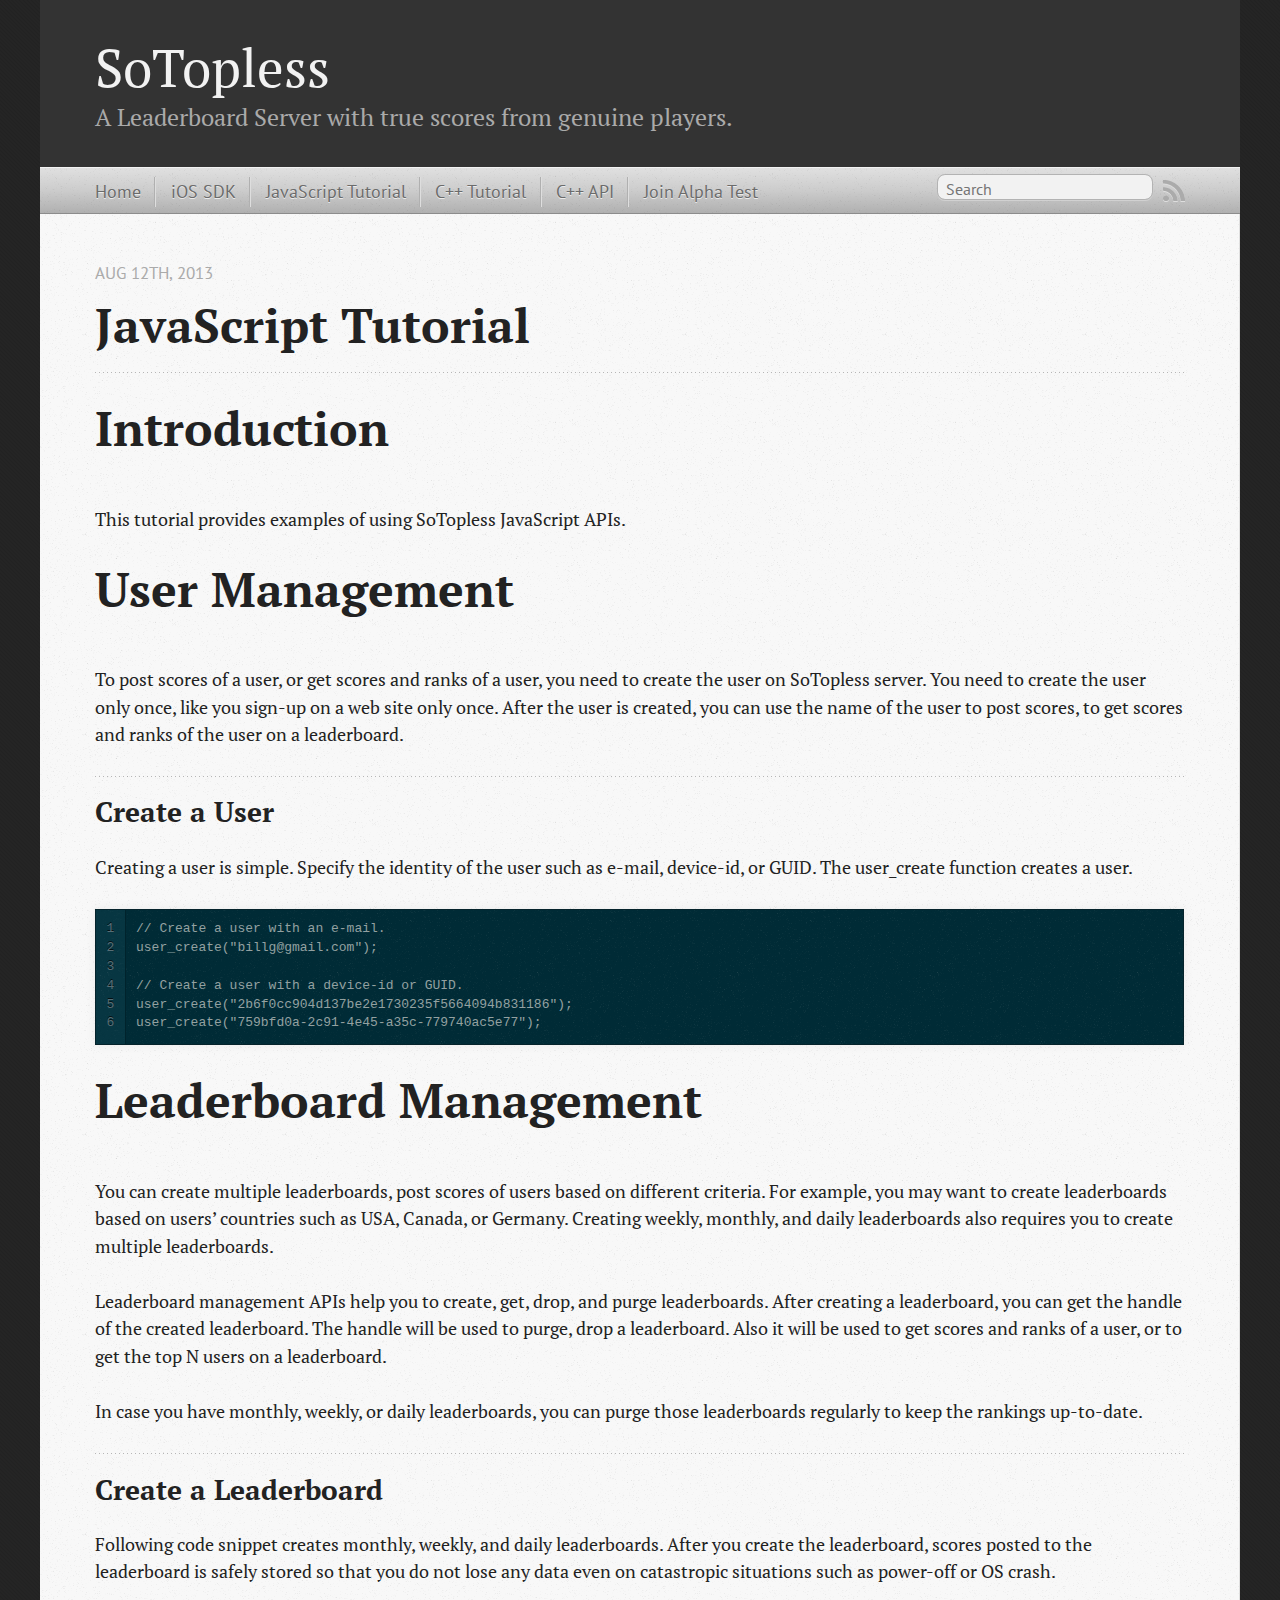
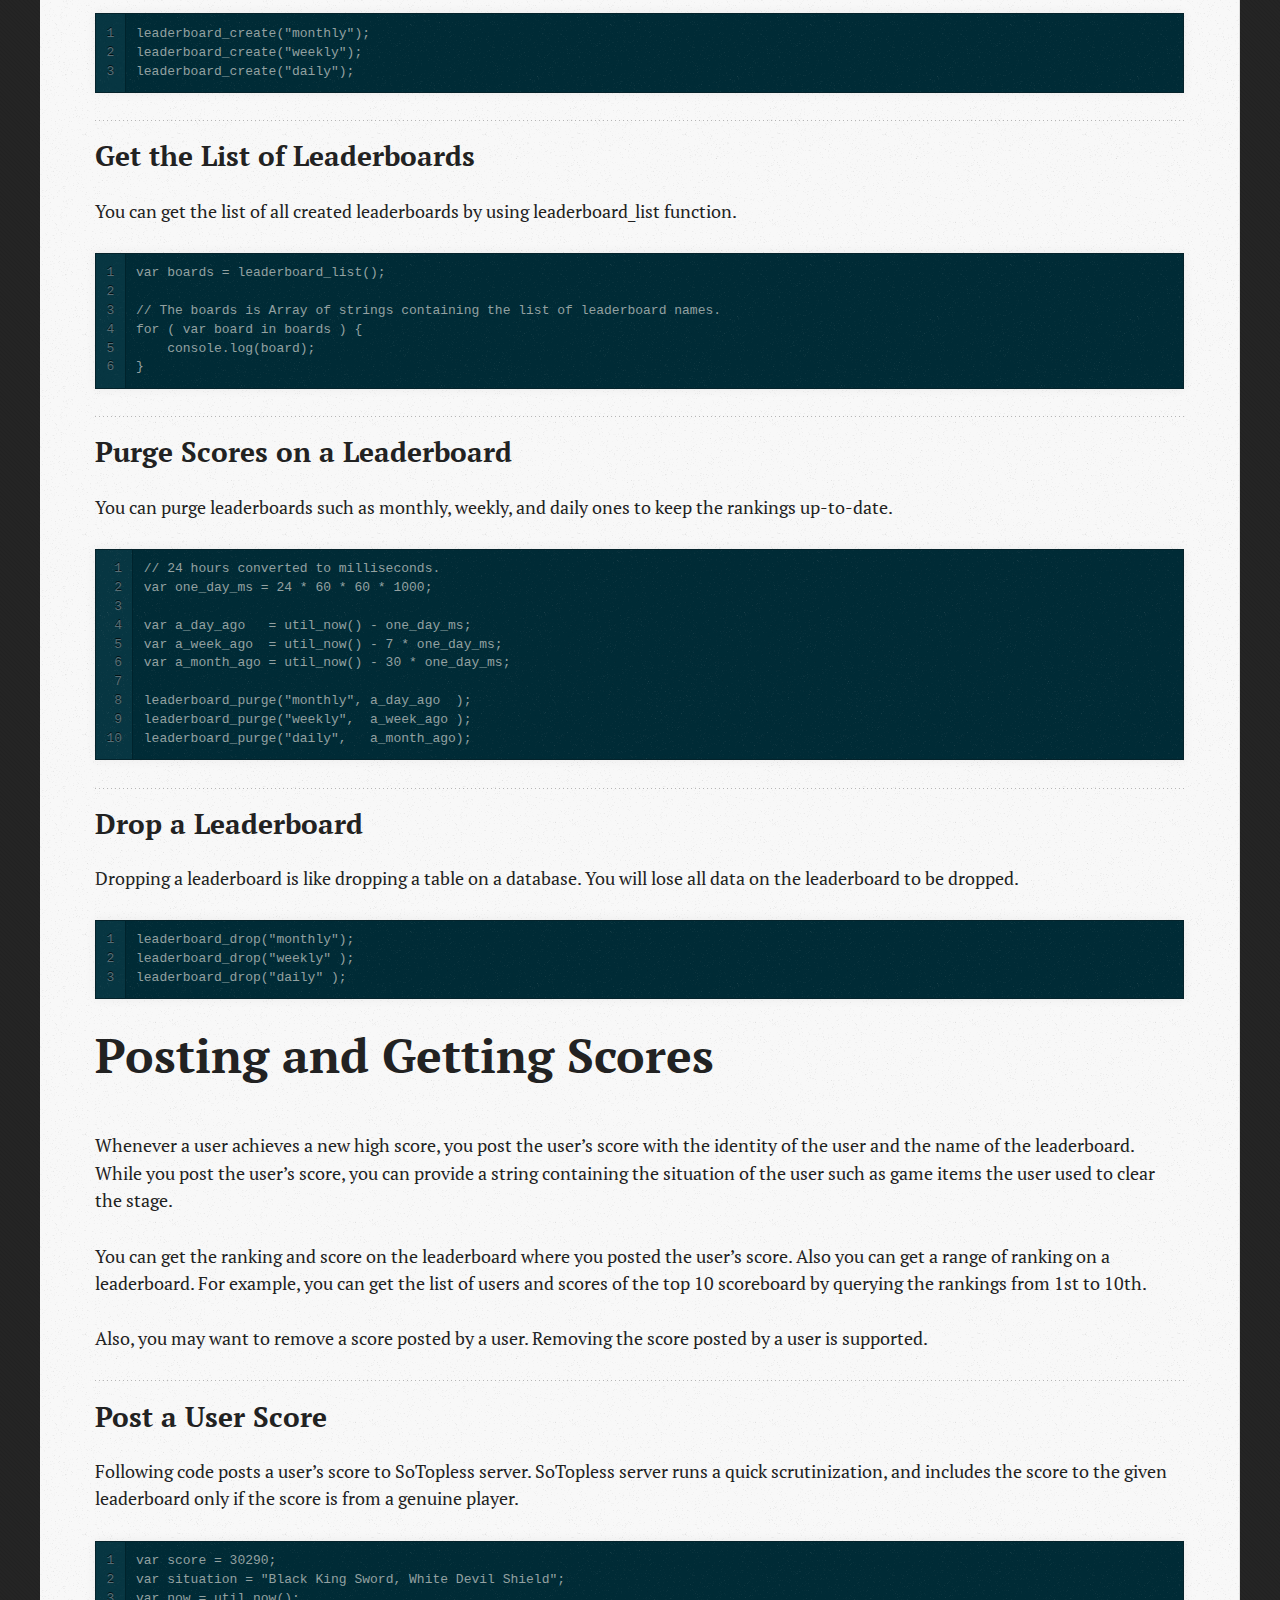
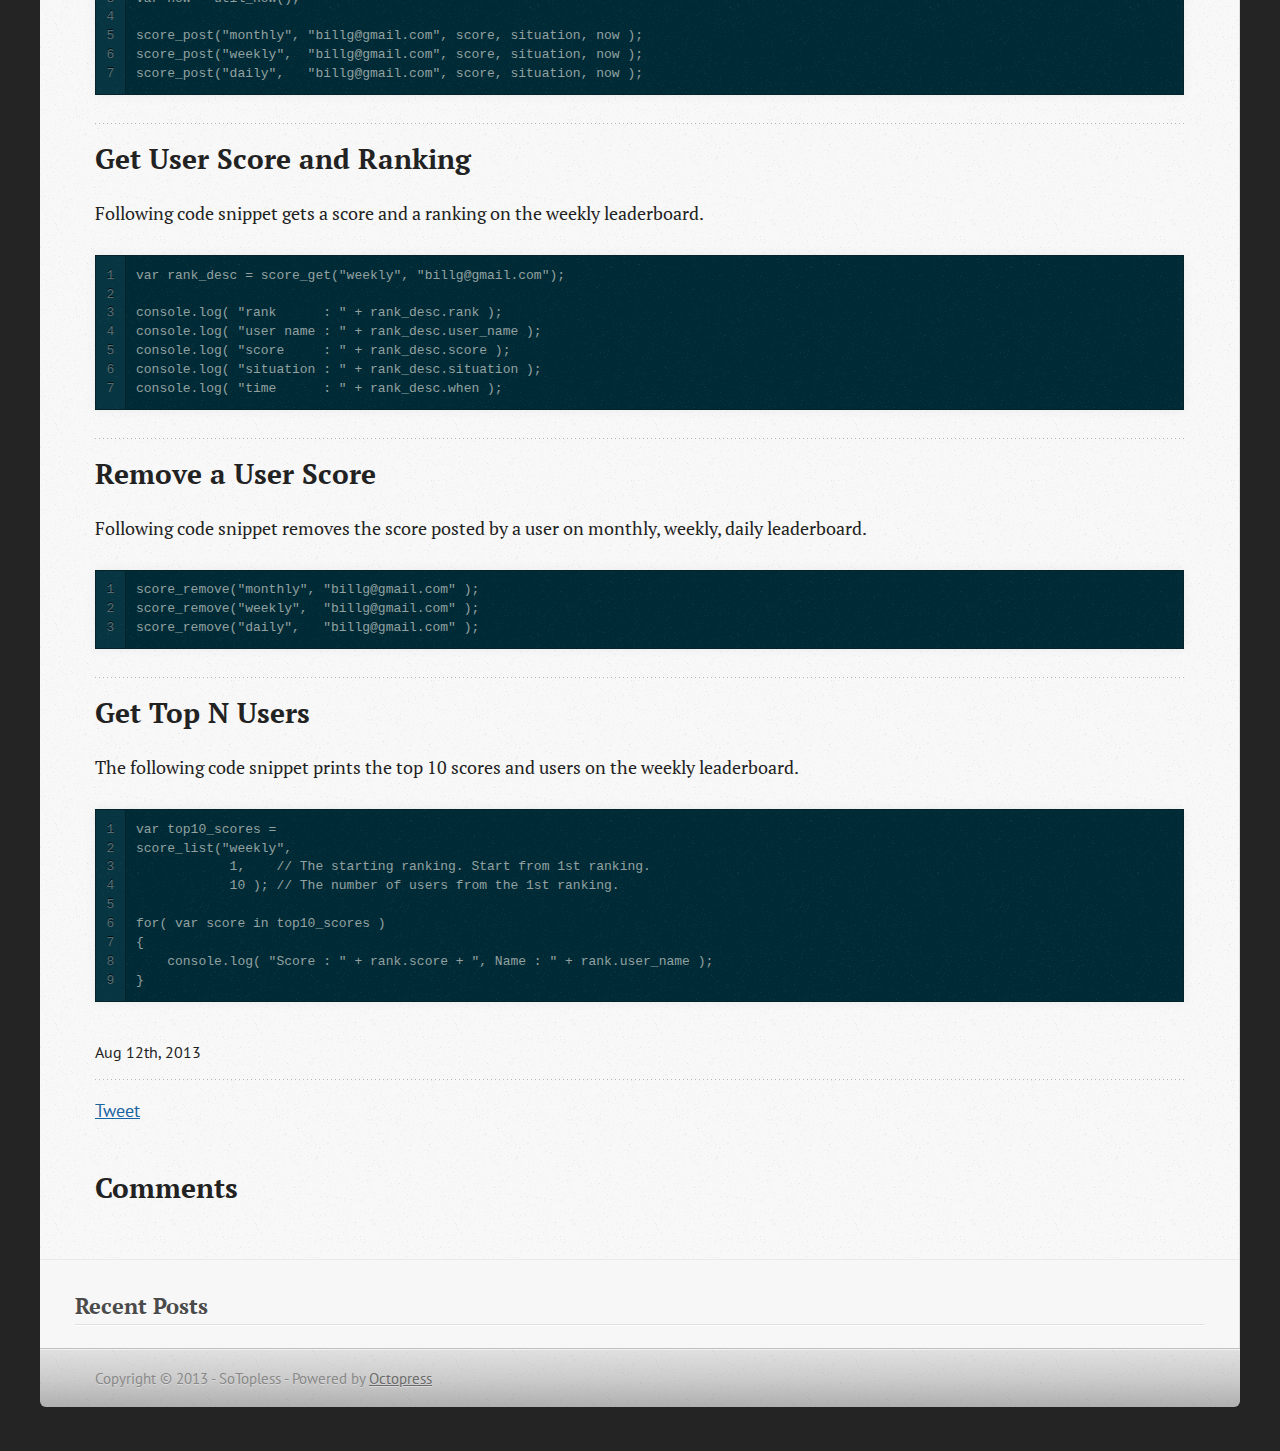
<file: tutorials/javascript.html>
<!DOCTYPE html>
<!--[if IEMobile 7 ]><html class="no-js iem7"><![endif]-->
<!--[if lt IE 9]><html class="no-js lte-ie8"><![endif]-->
<!--[if (gt IE 8)|(gt IEMobile 7)|!(IEMobile)|!(IE)]><!--><html class="no-js" lang="en"><!--<![endif]-->
<head>
  <meta charset="utf-8">
  <title>JavaScript Tutorial - SoTopless</title>
  <meta name="author" content="SoTopless">

  
  <meta name="description" content="JavaScript Tutorial Aug 12th, 2013 Introduction This tutorial provides examples of using SoTopless JavaScript APIs. User Management To post scores &hellip;">
  

  <!-- http://t.co/dKP3o1e -->
  <meta name="HandheldFriendly" content="True">
  <meta name="MobileOptimized" content="320">
  <meta name="viewport" content="width=device-width, initial-scale=1">

  
  <link rel="canonical" href="http://www.sotopless.com/tutorials/javascript.html">
  <link href="/favicon.png" rel="icon">
  <link href="/stylesheets/screen.css" media="screen, projection" rel="stylesheet" type="text/css">
  <link href="/atom.xml" rel="alternate" title="SoTopless" type="application/atom+xml">
  <script src="/javascripts/modernizr-2.0.js"></script>
  <script src="//ajax.googleapis.com/ajax/libs/jquery/1.9.1/jquery.min.js"></script>
  <script>!window.jQuery && document.write(unescape('%3Cscript src="./javascripts/lib/jquery.min.js"%3E%3C/script%3E'))</script>
  <script src="/javascripts/octopress.js" type="text/javascript"></script>
  <!--Fonts from Google"s Web font directory at http://google.com/webfonts -->
<link href="http://fonts.googleapis.com/css?family=PT+Serif:regular,italic,bold,bolditalic" rel="stylesheet" type="text/css">
<link href="http://fonts.googleapis.com/css?family=PT+Sans:regular,italic,bold,bolditalic" rel="stylesheet" type="text/css">

  
  <script type="text/javascript">
    var _gaq = _gaq || [];
    _gaq.push(['_setAccount', 'UA-43406968-1']);
    _gaq.push(['_trackPageview']);

    (function() {
      var ga = document.createElement('script'); ga.type = 'text/javascript'; ga.async = true;
      ga.src = ('https:' == document.location.protocol ? 'https://ssl' : 'http://www') + '.google-analytics.com/ga.js';
      var s = document.getElementsByTagName('script')[0]; s.parentNode.insertBefore(ga, s);
    })();
  </script>


</head>

<body    class="collapse-sidebar sidebar-footer" >
  <header role="banner"><hgroup>
  <h1><a href="/">SoTopless</a></h1>
  
    <h2>A Leaderboard Server with true scores from genuine players.</h2>
  
</hgroup>

</header>
  <nav role="navigation"><ul class="subscription" data-subscription="rss">
  <li><a href="/atom.xml" rel="subscribe-rss" title="subscribe via RSS">RSS</a></li>
  
</ul>
  
<form action="http://google.com/search" method="get">
  <fieldset role="search">
    <input type="hidden" name="q" value="site:www.sotopless.com" />
    <input class="search" type="text" name="q" results="0" placeholder="Search"/>
  </fieldset>
</form>
  
<ul class="main-navigation">
  <li><a href="/">Home</a></li>
  <li><a href="/tutorials/ios.html">iOS SDK</a></li>
  <li><a href="/tutorials/javascript.html">JavaScript Tutorial</a></li>
  <li><a href="/tutorials/cpp.html">C++ Tutorial</a></li>
  <li><a href="/tutorials/cpp-api.html">C++ API</a></li>
  <li><a href="/join-alpha-test">Join Alpha Test</a></li>
</ul>

</nav>
  <div id="main">
    <div id="content">
      <div>
<article role="article">
  
  <header>
    <h1 class="entry-title">JavaScript Tutorial</h1>
    <p class="meta">








  


<time datetime="2013-08-12T18:19:00-07:00" pubdate data-updated="true">Aug 12<span>th</span>, 2013</time></p>
  </header>
  
  <h1>Introduction</h1>

<p>This tutorial provides examples of using SoTopless JavaScript APIs.</p>

<h1>User Management</h1>

<p>To post scores of a user, or get scores and ranks of a user, you need to create the user on SoTopless server. You need to create the user only once, like you sign-up on a web site only once.
After the user is created, you can use the name of the user to post scores, to get scores and ranks of the user on a leaderboard.</p>

<h2>Create a User</h2>

<p>Creating a user is simple. Specify the identity of the user such as e-mail, device-id, or GUID. The user_create function creates a user.</p>

<figure class='code'><div class="highlight"><table><tr><td class="gutter"><pre class="line-numbers"><span class='line-number'>1</span>
<span class='line-number'>2</span>
<span class='line-number'>3</span>
<span class='line-number'>4</span>
<span class='line-number'>5</span>
<span class='line-number'>6</span>
</pre></td><td class='code'><pre><code class=''><span class='line'>// Create a user with an e-mail. 
</span><span class='line'>user_create("billg@gmail.com");
</span><span class='line'>
</span><span class='line'>// Create a user with a device-id or GUID.
</span><span class='line'>user_create("2b6f0cc904d137be2e1730235f5664094b831186"); 
</span><span class='line'>user_create("759bfd0a-2c91-4e45-a35c-779740ac5e77");</span></code></pre></td></tr></table></div></figure>


<h1>Leaderboard Management</h1>

<p>You can create multiple leaderboards, post scores of users based on different criteria. For example, you may want to create leaderboards based on users&#8217; countries such as USA, Canada, or Germany. Creating weekly, monthly, and daily leaderboards also requires you to create multiple leaderboards.</p>

<p>Leaderboard management APIs help you to create, get, drop, and purge leaderboards. After creating a leaderboard, you can get the handle of the created leaderboard. The handle will be used to purge, drop a leaderboard. Also it will be used to get scores and ranks of a user, or to get the top N users on a leaderboard.</p>

<p>In case you have monthly, weekly, or daily leaderboards, you can purge those leaderboards regularly to keep the rankings up-to-date.</p>

<h2>Create a Leaderboard</h2>

<p>Following code snippet creates monthly, weekly, and daily leaderboards. After you create the leaderboard, scores posted to the leaderboard is safely stored so that you do not lose any data even on catastropic situations such as power-off or OS crash.</p>

<figure class='code'><div class="highlight"><table><tr><td class="gutter"><pre class="line-numbers"><span class='line-number'>1</span>
<span class='line-number'>2</span>
<span class='line-number'>3</span>
</pre></td><td class='code'><pre><code class=''><span class='line'>leaderboard_create("monthly");
</span><span class='line'>leaderboard_create("weekly");
</span><span class='line'>leaderboard_create("daily");</span></code></pre></td></tr></table></div></figure>


<h2>Get the List of Leaderboards</h2>

<p>You can get the list of all created leaderboards by using leaderboard_list function.</p>

<figure class='code'><div class="highlight"><table><tr><td class="gutter"><pre class="line-numbers"><span class='line-number'>1</span>
<span class='line-number'>2</span>
<span class='line-number'>3</span>
<span class='line-number'>4</span>
<span class='line-number'>5</span>
<span class='line-number'>6</span>
</pre></td><td class='code'><pre><code class=''><span class='line'>var boards = leaderboard_list();
</span><span class='line'>
</span><span class='line'>// The boards is Array of strings containing the list of leaderboard names.
</span><span class='line'>for ( var board in boards ) {
</span><span class='line'>    console.log(board);
</span><span class='line'>}</span></code></pre></td></tr></table></div></figure>


<h2>Purge Scores on a Leaderboard</h2>

<p>You can purge leaderboards such as monthly, weekly, and daily ones to keep the rankings up-to-date.</p>

<figure class='code'><div class="highlight"><table><tr><td class="gutter"><pre class="line-numbers"><span class='line-number'>1</span>
<span class='line-number'>2</span>
<span class='line-number'>3</span>
<span class='line-number'>4</span>
<span class='line-number'>5</span>
<span class='line-number'>6</span>
<span class='line-number'>7</span>
<span class='line-number'>8</span>
<span class='line-number'>9</span>
<span class='line-number'>10</span>
</pre></td><td class='code'><pre><code class=''><span class='line'>// 24 hours converted to milliseconds.
</span><span class='line'>var one_day_ms = 24 * 60 * 60 * 1000;
</span><span class='line'>
</span><span class='line'>var a_day_ago   = util_now() - one_day_ms;
</span><span class='line'>var a_week_ago  = util_now() - 7 * one_day_ms;
</span><span class='line'>var a_month_ago = util_now() - 30 * one_day_ms;
</span><span class='line'>
</span><span class='line'>leaderboard_purge("monthly", a_day_ago  );
</span><span class='line'>leaderboard_purge("weekly",  a_week_ago );
</span><span class='line'>leaderboard_purge("daily",   a_month_ago);</span></code></pre></td></tr></table></div></figure>


<h2>Drop a Leaderboard</h2>

<p>Dropping a leaderboard is like dropping a table on a database. You will lose all data on the leaderboard to be dropped.</p>

<figure class='code'><div class="highlight"><table><tr><td class="gutter"><pre class="line-numbers"><span class='line-number'>1</span>
<span class='line-number'>2</span>
<span class='line-number'>3</span>
</pre></td><td class='code'><pre><code class=''><span class='line'>leaderboard_drop("monthly"); 
</span><span class='line'>leaderboard_drop("weekly" ); 
</span><span class='line'>leaderboard_drop("daily" );</span></code></pre></td></tr></table></div></figure>


<h1>Posting and Getting Scores</h1>

<p>Whenever a user achieves a new high score, you post the user&rsquo;s score with the identity of the user and the name of the leaderboard. While you post the user&rsquo;s score, you can provide a string containing the situation of the user such as game items the user used to clear the stage.</p>

<p>You can get the ranking and score on the leaderboard where you posted the user&rsquo;s score. Also you can get a range of ranking on a leaderboard. For example, you can get the list of users and scores of the top 10 scoreboard by querying the rankings from 1st to 10th.</p>

<p>Also, you may want to remove a score posted by a user. Removing the score posted by a user is supported.</p>

<h2>Post a User Score</h2>

<p>Following code posts a user&rsquo;s score to SoTopless server. SoTopless server runs a quick scrutinization, and includes the score to the given leaderboard only if the score is from a genuine player.</p>

<figure class='code'><div class="highlight"><table><tr><td class="gutter"><pre class="line-numbers"><span class='line-number'>1</span>
<span class='line-number'>2</span>
<span class='line-number'>3</span>
<span class='line-number'>4</span>
<span class='line-number'>5</span>
<span class='line-number'>6</span>
<span class='line-number'>7</span>
</pre></td><td class='code'><pre><code class=''><span class='line'>var score = 30290;
</span><span class='line'>var situation = "Black King Sword, White Devil Shield";
</span><span class='line'>var now = util_now();    
</span><span class='line'>
</span><span class='line'>score_post("monthly", "billg@gmail.com", score, situation, now );
</span><span class='line'>score_post("weekly",  "billg@gmail.com", score, situation, now );
</span><span class='line'>score_post("daily",   "billg@gmail.com", score, situation, now );</span></code></pre></td></tr></table></div></figure>


<h2>Get User Score and Ranking</h2>

<p>Following code snippet gets a score and a ranking on the weekly leaderboard.</p>

<figure class='code'><div class="highlight"><table><tr><td class="gutter"><pre class="line-numbers"><span class='line-number'>1</span>
<span class='line-number'>2</span>
<span class='line-number'>3</span>
<span class='line-number'>4</span>
<span class='line-number'>5</span>
<span class='line-number'>6</span>
<span class='line-number'>7</span>
</pre></td><td class='code'><pre><code class=''><span class='line'>var rank_desc = score_get("weekly", "billg@gmail.com");
</span><span class='line'>
</span><span class='line'>console.log( "rank      : " + rank_desc.rank );
</span><span class='line'>console.log( "user name : " + rank_desc.user_name );
</span><span class='line'>console.log( "score     : " + rank_desc.score );
</span><span class='line'>console.log( "situation : " + rank_desc.situation );
</span><span class='line'>console.log( "time      : " + rank_desc.when );</span></code></pre></td></tr></table></div></figure>


<h2>Remove a User Score</h2>

<p>Following code snippet removes the score posted by a user on monthly, weekly, daily leaderboard.</p>

<figure class='code'><div class="highlight"><table><tr><td class="gutter"><pre class="line-numbers"><span class='line-number'>1</span>
<span class='line-number'>2</span>
<span class='line-number'>3</span>
</pre></td><td class='code'><pre><code class=''><span class='line'>score_remove("monthly", "billg@gmail.com" );
</span><span class='line'>score_remove("weekly",  "billg@gmail.com" );
</span><span class='line'>score_remove("daily",   "billg@gmail.com" );</span></code></pre></td></tr></table></div></figure>


<h2>Get Top N Users</h2>

<p>The following code snippet prints the top 10 scores and users on the weekly leaderboard.</p>

<figure class='code'><div class="highlight"><table><tr><td class="gutter"><pre class="line-numbers"><span class='line-number'>1</span>
<span class='line-number'>2</span>
<span class='line-number'>3</span>
<span class='line-number'>4</span>
<span class='line-number'>5</span>
<span class='line-number'>6</span>
<span class='line-number'>7</span>
<span class='line-number'>8</span>
<span class='line-number'>9</span>
</pre></td><td class='code'><pre><code class=''><span class='line'>var top10_scores = 
</span><span class='line'>score_list("weekly", 
</span><span class='line'>            1,    // The starting ranking. Start from 1st ranking. 
</span><span class='line'>            10 ); // The number of users from the 1st ranking.  
</span><span class='line'>
</span><span class='line'>for( var score in top10_scores )
</span><span class='line'>{
</span><span class='line'>    console.log( "Score : " + rank.score + ", Name : " + rank.user_name );
</span><span class='line'>}</span></code></pre></td></tr></table></div></figure>




  
    <footer>
      <p class="meta">
        
        








  


<time datetime="2013-08-12T18:19:00-07:00" pubdate data-updated="true">Aug 12<span>th</span>, 2013</time>
        
      </p>
      
        <div class="sharing">
  
  <a href="//twitter.com/share" class="twitter-share-button" data-url="http://www.sotopless.com/tutorials/javascript.html" data-via="" data-counturl="http://www.sotopless.com/tutorials/javascript.html" >Tweet</a>
  
  
  
</div>

      
    </footer>
  
</article>

  <section>
    <h1>Comments</h1>
    <div id="disqus_thread" aria-live="polite"><noscript>Please enable JavaScript to view the <a href="http://disqus.com/?ref_noscript">comments powered by Disqus.</a></noscript>
</div>
  </section>

</div>

<aside class="sidebar">
  
    <section>
  <h1>Recent Posts</h1>
  <ul id="recent_posts">
    
  </ul>
</section>





  
</aside>


    </div>
  </div>
  <footer role="contentinfo"><p>
  Copyright &copy; 2013 - SoTopless -
  <span class="credit">Powered by <a href="http://octopress.org">Octopress</a></span>
</p>

</footer>
  

<script type="text/javascript">
      var disqus_shortname = 'sotopless';
      
        
        // var disqus_developer = 1;
        var disqus_identifier = 'http://www.sotopless.com/tutorials/javascript.html';
        var disqus_url = 'http://www.sotopless.com/tutorials/javascript.html';
        var disqus_script = 'embed.js';
      
    (function () {
      var dsq = document.createElement('script'); dsq.type = 'text/javascript'; dsq.async = true;
      dsq.src = 'http://' + disqus_shortname + '.disqus.com/' + disqus_script;
      (document.getElementsByTagName('head')[0] || document.getElementsByTagName('body')[0]).appendChild(dsq);
    }());
</script>







  <script type="text/javascript">
    (function(){
      var twitterWidgets = document.createElement('script');
      twitterWidgets.type = 'text/javascript';
      twitterWidgets.async = true;
      twitterWidgets.src = '//platform.twitter.com/widgets.js';
      document.getElementsByTagName('head')[0].appendChild(twitterWidgets);
    })();
  </script>





</body>
</html>
</file>
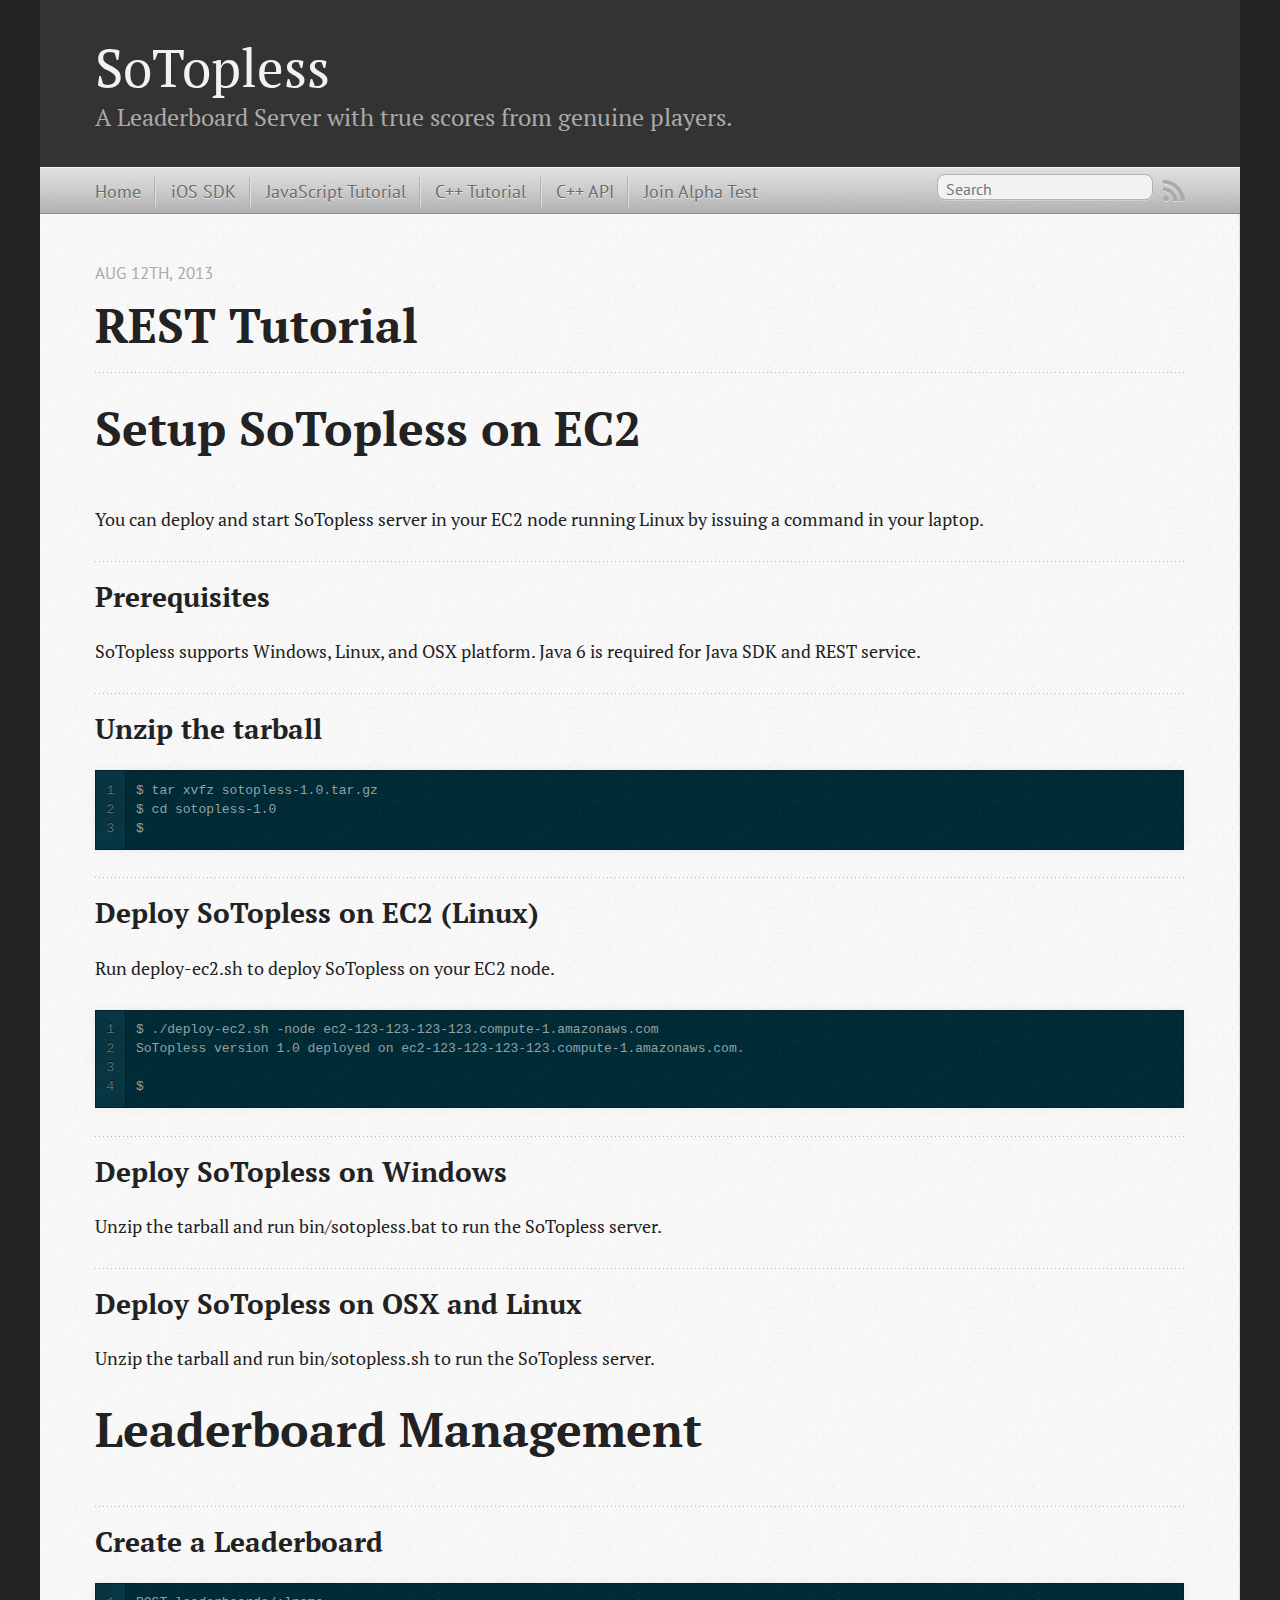
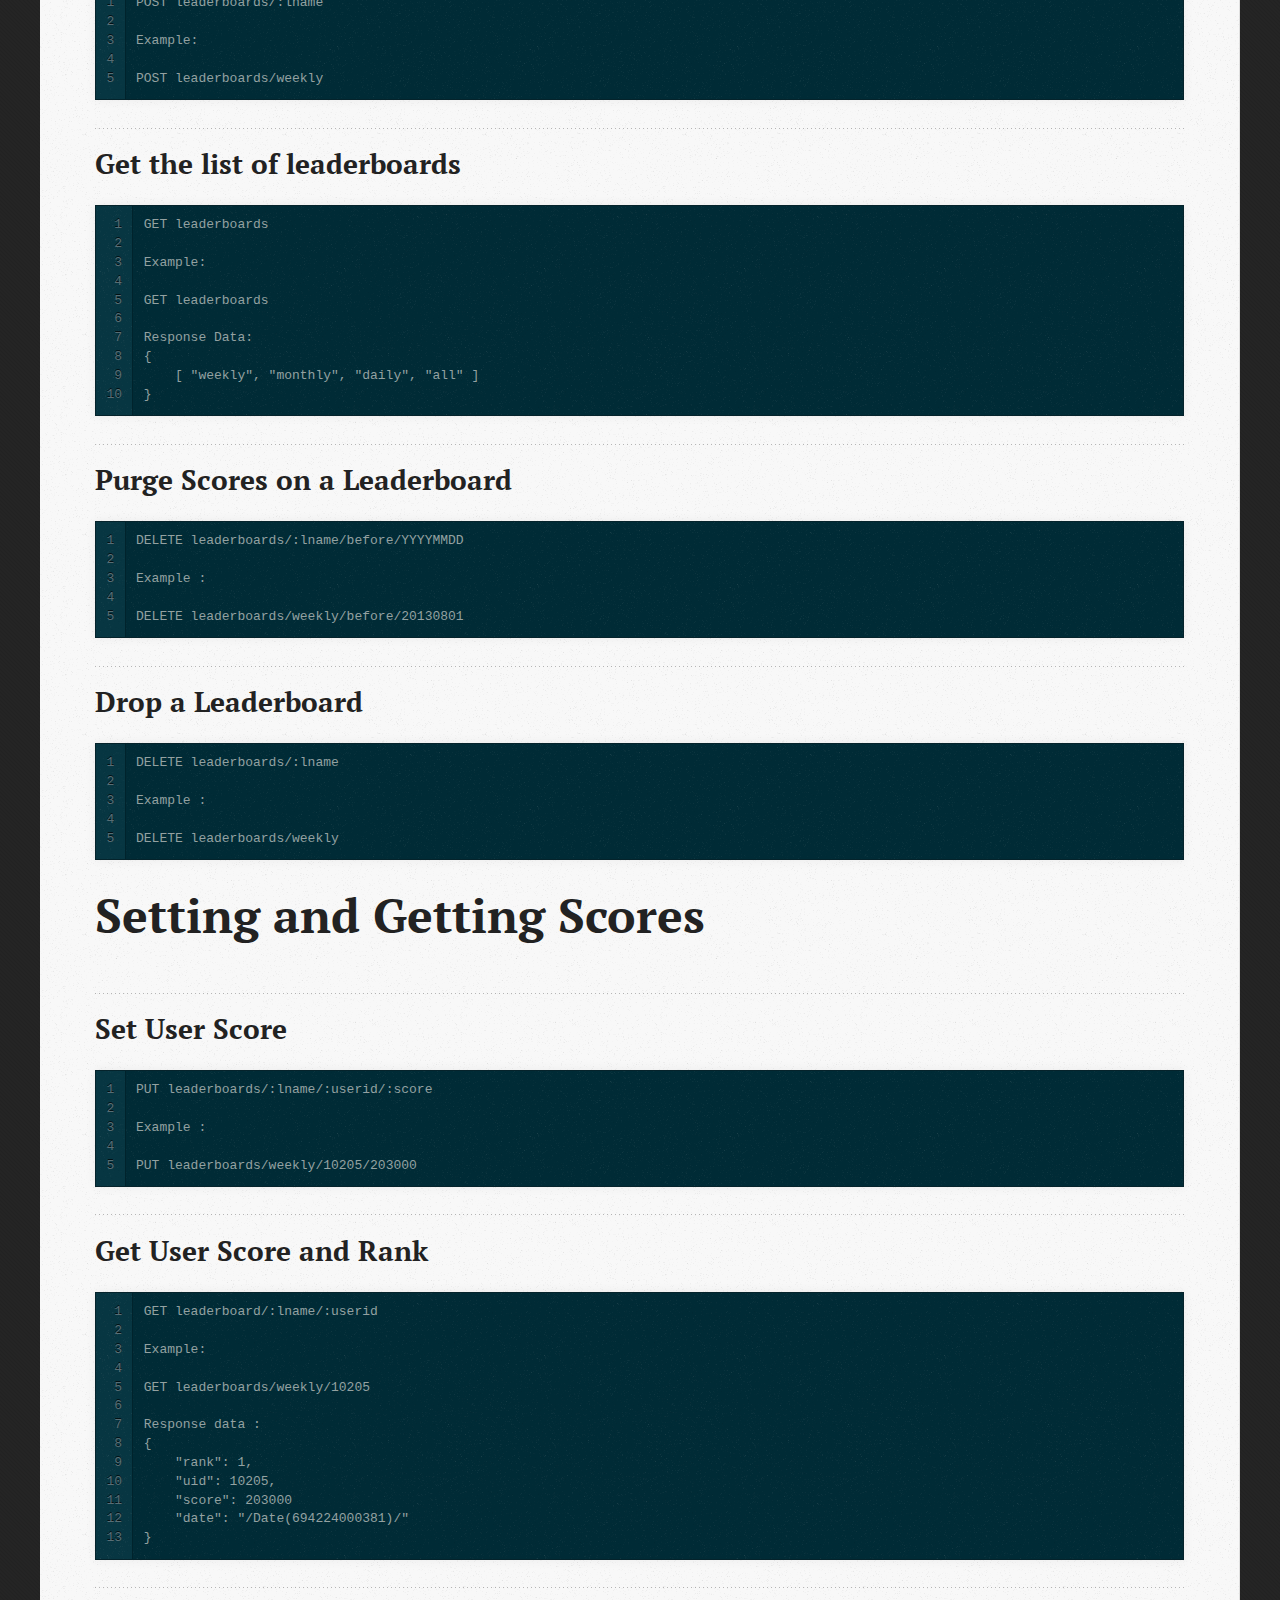
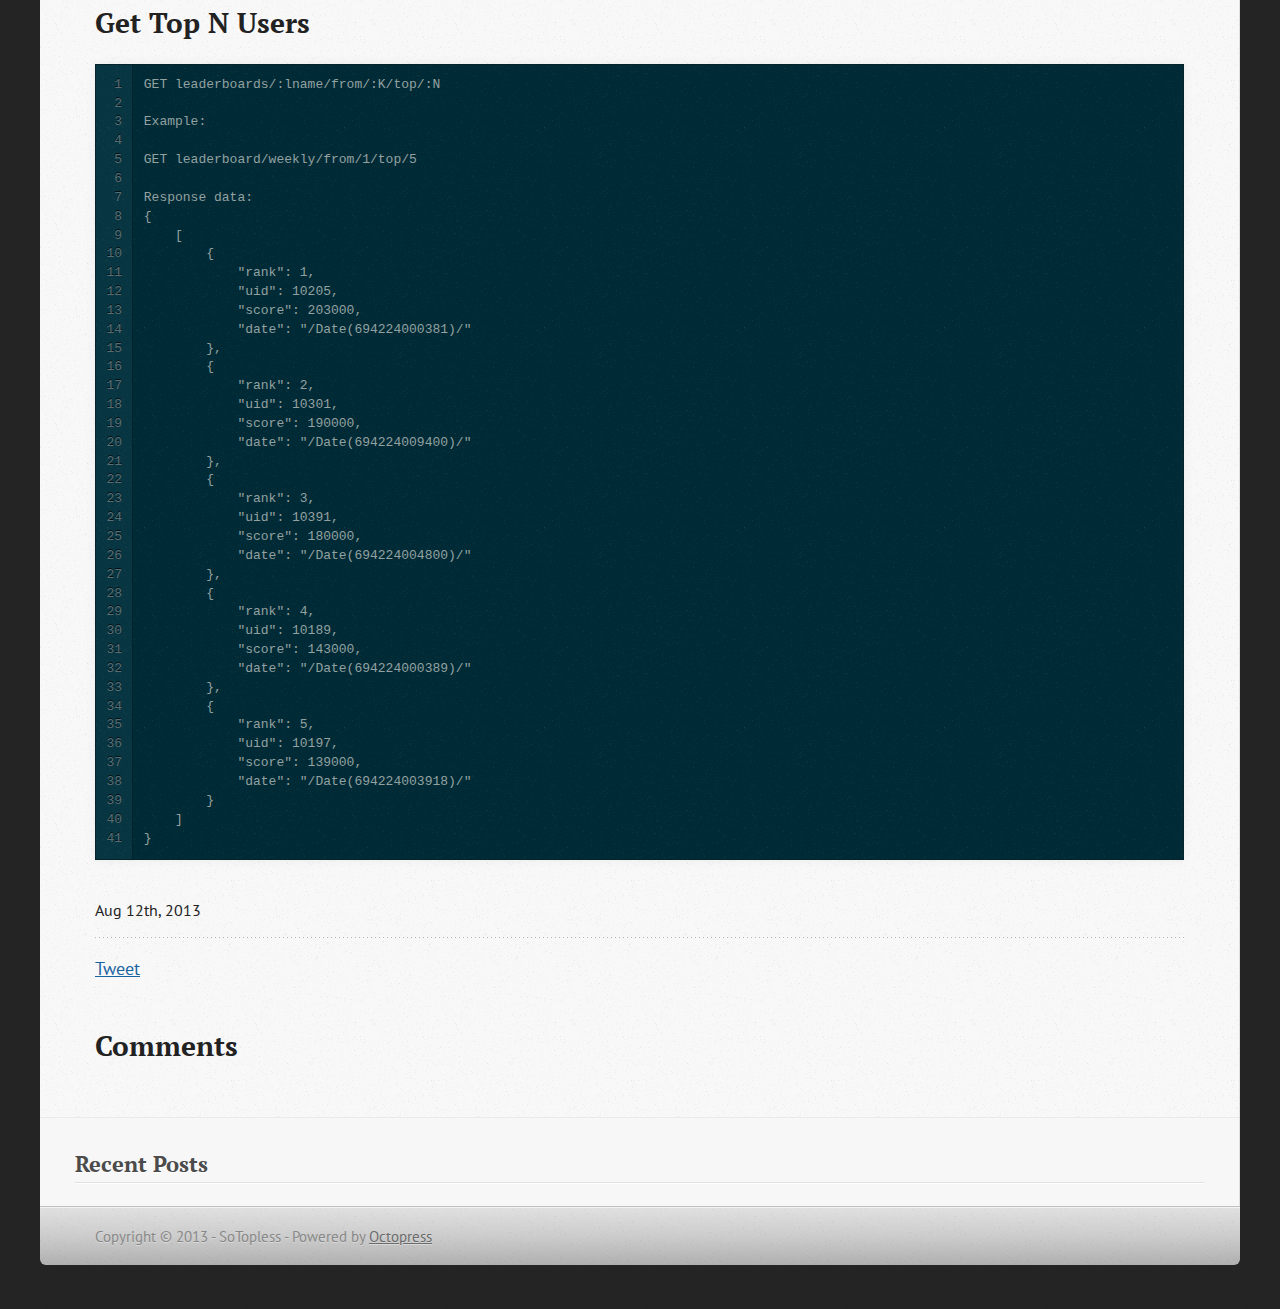
<file: tutorials/rest.html>
<!DOCTYPE html>
<!--[if IEMobile 7 ]><html class="no-js iem7"><![endif]-->
<!--[if lt IE 9]><html class="no-js lte-ie8"><![endif]-->
<!--[if (gt IE 8)|(gt IEMobile 7)|!(IEMobile)|!(IE)]><!--><html class="no-js" lang="en"><!--<![endif]-->
<head>
  <meta charset="utf-8">
  <title>REST Tutorial - SoTopless</title>
  <meta name="author" content="SoTopless">

  
  <meta name="description" content="REST Tutorial Aug 12th, 2013 Setup SoTopless on EC2 You can deploy and start SoTopless server in your EC2 node running Linux by issuing a command in &hellip;">
  

  <!-- http://t.co/dKP3o1e -->
  <meta name="HandheldFriendly" content="True">
  <meta name="MobileOptimized" content="320">
  <meta name="viewport" content="width=device-width, initial-scale=1">

  
  <link rel="canonical" href="http://www.sotopless.com/tutorials/rest.html">
  <link href="/favicon.png" rel="icon">
  <link href="/stylesheets/screen.css" media="screen, projection" rel="stylesheet" type="text/css">
  <link href="/atom.xml" rel="alternate" title="SoTopless" type="application/atom+xml">
  <script src="/javascripts/modernizr-2.0.js"></script>
  <script src="//ajax.googleapis.com/ajax/libs/jquery/1.9.1/jquery.min.js"></script>
  <script>!window.jQuery && document.write(unescape('%3Cscript src="./javascripts/lib/jquery.min.js"%3E%3C/script%3E'))</script>
  <script src="/javascripts/octopress.js" type="text/javascript"></script>
  <!--Fonts from Google"s Web font directory at http://google.com/webfonts -->
<link href="http://fonts.googleapis.com/css?family=PT+Serif:regular,italic,bold,bolditalic" rel="stylesheet" type="text/css">
<link href="http://fonts.googleapis.com/css?family=PT+Sans:regular,italic,bold,bolditalic" rel="stylesheet" type="text/css">

  
  <script type="text/javascript">
    var _gaq = _gaq || [];
    _gaq.push(['_setAccount', 'UA-43406968-1']);
    _gaq.push(['_trackPageview']);

    (function() {
      var ga = document.createElement('script'); ga.type = 'text/javascript'; ga.async = true;
      ga.src = ('https:' == document.location.protocol ? 'https://ssl' : 'http://www') + '.google-analytics.com/ga.js';
      var s = document.getElementsByTagName('script')[0]; s.parentNode.insertBefore(ga, s);
    })();
  </script>


</head>

<body    class="collapse-sidebar sidebar-footer" >
  <header role="banner"><hgroup>
  <h1><a href="/">SoTopless</a></h1>
  
    <h2>A Leaderboard Server with true scores from genuine players.</h2>
  
</hgroup>

</header>
  <nav role="navigation"><ul class="subscription" data-subscription="rss">
  <li><a href="/atom.xml" rel="subscribe-rss" title="subscribe via RSS">RSS</a></li>
  
</ul>
  
<form action="http://google.com/search" method="get">
  <fieldset role="search">
    <input type="hidden" name="q" value="site:www.sotopless.com" />
    <input class="search" type="text" name="q" results="0" placeholder="Search"/>
  </fieldset>
</form>
  
<ul class="main-navigation">
  <li><a href="/">Home</a></li>
  <li><a href="/tutorials/ios.html">iOS SDK</a></li>
  <li><a href="/tutorials/javascript.html">JavaScript Tutorial</a></li>
  <li><a href="/tutorials/cpp.html">C++ Tutorial</a></li>
  <li><a href="/tutorials/cpp-api.html">C++ API</a></li>
  <li><a href="/join-alpha-test">Join Alpha Test</a></li>
</ul>

</nav>
  <div id="main">
    <div id="content">
      <div>
<article role="article">
  
  <header>
    <h1 class="entry-title">REST Tutorial</h1>
    <p class="meta">








  


<time datetime="2013-08-12T18:19:00-07:00" pubdate data-updated="true">Aug 12<span>th</span>, 2013</time></p>
  </header>
  
  <h1>Setup SoTopless on EC2</h1>

<p>You can deploy and start SoTopless server in your EC2 node running Linux by issuing a command in your laptop.</p>

<h2>Prerequisites</h2>

<p>SoTopless supports Windows, Linux, and OSX platform.
Java 6 is required for Java SDK and REST service.</p>

<h2>Unzip the tarball</h2>

<figure class='code'><div class="highlight"><table><tr><td class="gutter"><pre class="line-numbers"><span class='line-number'>1</span>
<span class='line-number'>2</span>
<span class='line-number'>3</span>
</pre></td><td class='code'><pre><code class=''><span class='line'>$ tar xvfz sotopless-1.0.tar.gz
</span><span class='line'>$ cd sotopless-1.0
</span><span class='line'>$</span></code></pre></td></tr></table></div></figure>


<h2>Deploy SoTopless on EC2 (Linux)</h2>

<p>Run deploy-ec2.sh to deploy SoTopless on your EC2 node.</p>

<figure class='code'><div class="highlight"><table><tr><td class="gutter"><pre class="line-numbers"><span class='line-number'>1</span>
<span class='line-number'>2</span>
<span class='line-number'>3</span>
<span class='line-number'>4</span>
</pre></td><td class='code'><pre><code class=''><span class='line'>$ ./deploy-ec2.sh -node ec2-123-123-123-123.compute-1.amazonaws.com
</span><span class='line'>SoTopless version 1.0 deployed on ec2-123-123-123-123.compute-1.amazonaws.com.
</span><span class='line'>
</span><span class='line'>$</span></code></pre></td></tr></table></div></figure>


<h2>Deploy SoTopless on Windows</h2>

<p>Unzip the tarball and run bin/sotopless.bat to run the SoTopless server.</p>

<h2>Deploy SoTopless on OSX and Linux </h2>

<p>Unzip the tarball and run bin/sotopless.sh to run the SoTopless server.</p>

<h1>Leaderboard Management</h1>

<h2>Create a Leaderboard</h2>

<figure class='code'><div class="highlight"><table><tr><td class="gutter"><pre class="line-numbers"><span class='line-number'>1</span>
<span class='line-number'>2</span>
<span class='line-number'>3</span>
<span class='line-number'>4</span>
<span class='line-number'>5</span>
</pre></td><td class='code'><pre><code class=''><span class='line'>POST leaderboards/:lname
</span><span class='line'>
</span><span class='line'>Example:
</span><span class='line'>
</span><span class='line'>POST leaderboards/weekly</span></code></pre></td></tr></table></div></figure>


<h2>Get the list of leaderboards</h2>

<figure class='code'><div class="highlight"><table><tr><td class="gutter"><pre class="line-numbers"><span class='line-number'>1</span>
<span class='line-number'>2</span>
<span class='line-number'>3</span>
<span class='line-number'>4</span>
<span class='line-number'>5</span>
<span class='line-number'>6</span>
<span class='line-number'>7</span>
<span class='line-number'>8</span>
<span class='line-number'>9</span>
<span class='line-number'>10</span>
</pre></td><td class='code'><pre><code class=''><span class='line'>GET leaderboards
</span><span class='line'>
</span><span class='line'>Example:
</span><span class='line'>
</span><span class='line'>GET leaderboards
</span><span class='line'>
</span><span class='line'>Response Data:
</span><span class='line'>{
</span><span class='line'>    [ "weekly", "monthly", "daily", "all" ]
</span><span class='line'>}</span></code></pre></td></tr></table></div></figure>


<h2>Purge Scores on a Leaderboard</h2>

<figure class='code'><div class="highlight"><table><tr><td class="gutter"><pre class="line-numbers"><span class='line-number'>1</span>
<span class='line-number'>2</span>
<span class='line-number'>3</span>
<span class='line-number'>4</span>
<span class='line-number'>5</span>
</pre></td><td class='code'><pre><code class=''><span class='line'>DELETE leaderboards/:lname/before/YYYYMMDD
</span><span class='line'>
</span><span class='line'>Example :
</span><span class='line'>
</span><span class='line'>DELETE leaderboards/weekly/before/20130801</span></code></pre></td></tr></table></div></figure>


<h2>Drop a Leaderboard</h2>

<figure class='code'><div class="highlight"><table><tr><td class="gutter"><pre class="line-numbers"><span class='line-number'>1</span>
<span class='line-number'>2</span>
<span class='line-number'>3</span>
<span class='line-number'>4</span>
<span class='line-number'>5</span>
</pre></td><td class='code'><pre><code class=''><span class='line'>DELETE leaderboards/:lname
</span><span class='line'>
</span><span class='line'>Example :
</span><span class='line'>
</span><span class='line'>DELETE leaderboards/weekly</span></code></pre></td></tr></table></div></figure>


<h1>Setting and Getting Scores</h1>

<h2>Set User Score</h2>

<figure class='code'><div class="highlight"><table><tr><td class="gutter"><pre class="line-numbers"><span class='line-number'>1</span>
<span class='line-number'>2</span>
<span class='line-number'>3</span>
<span class='line-number'>4</span>
<span class='line-number'>5</span>
</pre></td><td class='code'><pre><code class=''><span class='line'>PUT leaderboards/:lname/:userid/:score 
</span><span class='line'>
</span><span class='line'>Example :
</span><span class='line'>
</span><span class='line'>PUT leaderboards/weekly/10205/203000</span></code></pre></td></tr></table></div></figure>


<h2>Get User Score and Rank</h2>

<figure class='code'><div class="highlight"><table><tr><td class="gutter"><pre class="line-numbers"><span class='line-number'>1</span>
<span class='line-number'>2</span>
<span class='line-number'>3</span>
<span class='line-number'>4</span>
<span class='line-number'>5</span>
<span class='line-number'>6</span>
<span class='line-number'>7</span>
<span class='line-number'>8</span>
<span class='line-number'>9</span>
<span class='line-number'>10</span>
<span class='line-number'>11</span>
<span class='line-number'>12</span>
<span class='line-number'>13</span>
</pre></td><td class='code'><pre><code class=''><span class='line'>GET leaderboard/:lname/:userid
</span><span class='line'>
</span><span class='line'>Example:
</span><span class='line'>
</span><span class='line'>GET leaderboards/weekly/10205
</span><span class='line'>
</span><span class='line'>Response data :
</span><span class='line'>{
</span><span class='line'>    "rank": 1,
</span><span class='line'>    "uid": 10205,
</span><span class='line'>    "score": 203000
</span><span class='line'>    "date": "/Date(694224000381)/"
</span><span class='line'>}</span></code></pre></td></tr></table></div></figure>


<h2>Get Top N Users</h2>

<figure class='code'><div class="highlight"><table><tr><td class="gutter"><pre class="line-numbers"><span class='line-number'>1</span>
<span class='line-number'>2</span>
<span class='line-number'>3</span>
<span class='line-number'>4</span>
<span class='line-number'>5</span>
<span class='line-number'>6</span>
<span class='line-number'>7</span>
<span class='line-number'>8</span>
<span class='line-number'>9</span>
<span class='line-number'>10</span>
<span class='line-number'>11</span>
<span class='line-number'>12</span>
<span class='line-number'>13</span>
<span class='line-number'>14</span>
<span class='line-number'>15</span>
<span class='line-number'>16</span>
<span class='line-number'>17</span>
<span class='line-number'>18</span>
<span class='line-number'>19</span>
<span class='line-number'>20</span>
<span class='line-number'>21</span>
<span class='line-number'>22</span>
<span class='line-number'>23</span>
<span class='line-number'>24</span>
<span class='line-number'>25</span>
<span class='line-number'>26</span>
<span class='line-number'>27</span>
<span class='line-number'>28</span>
<span class='line-number'>29</span>
<span class='line-number'>30</span>
<span class='line-number'>31</span>
<span class='line-number'>32</span>
<span class='line-number'>33</span>
<span class='line-number'>34</span>
<span class='line-number'>35</span>
<span class='line-number'>36</span>
<span class='line-number'>37</span>
<span class='line-number'>38</span>
<span class='line-number'>39</span>
<span class='line-number'>40</span>
<span class='line-number'>41</span>
</pre></td><td class='code'><pre><code class=''><span class='line'>GET leaderboards/:lname/from/:K/top/:N
</span><span class='line'>
</span><span class='line'>Example:
</span><span class='line'>
</span><span class='line'>GET leaderboard/weekly/from/1/top/5
</span><span class='line'>
</span><span class='line'>Response data:
</span><span class='line'>{
</span><span class='line'>    [
</span><span class='line'>        {
</span><span class='line'>            "rank": 1,
</span><span class='line'>            "uid": 10205, 
</span><span class='line'>            "score": 203000,
</span><span class='line'>            "date": "/Date(694224000381)/"
</span><span class='line'>        },
</span><span class='line'>        {
</span><span class='line'>            "rank": 2,
</span><span class='line'>            "uid": 10301,    
</span><span class='line'>            "score": 190000,
</span><span class='line'>            "date": "/Date(694224009400)/"
</span><span class='line'>        },
</span><span class='line'>        {
</span><span class='line'>            "rank": 3,
</span><span class='line'>            "uid": 10391,   
</span><span class='line'>            "score": 180000,
</span><span class='line'>            "date": "/Date(694224004800)/"
</span><span class='line'>        },
</span><span class='line'>        {
</span><span class='line'>            "rank": 4,
</span><span class='line'>            "uid": 10189,    
</span><span class='line'>            "score": 143000,
</span><span class='line'>            "date": "/Date(694224000389)/"
</span><span class='line'>        },
</span><span class='line'>        {
</span><span class='line'>            "rank": 5,
</span><span class='line'>            "uid": 10197,   
</span><span class='line'>            "score": 139000,
</span><span class='line'>            "date": "/Date(694224003918)/"
</span><span class='line'>        }
</span><span class='line'>    ]
</span><span class='line'>}</span></code></pre></td></tr></table></div></figure>




  
    <footer>
      <p class="meta">
        
        








  


<time datetime="2013-08-12T18:19:00-07:00" pubdate data-updated="true">Aug 12<span>th</span>, 2013</time>
        
      </p>
      
        <div class="sharing">
  
  <a href="//twitter.com/share" class="twitter-share-button" data-url="http://www.sotopless.com/tutorials/rest.html" data-via="" data-counturl="http://www.sotopless.com/tutorials/rest.html" >Tweet</a>
  
  
  
</div>

      
    </footer>
  
</article>

  <section>
    <h1>Comments</h1>
    <div id="disqus_thread" aria-live="polite"><noscript>Please enable JavaScript to view the <a href="http://disqus.com/?ref_noscript">comments powered by Disqus.</a></noscript>
</div>
  </section>

</div>

<aside class="sidebar">
  
    <section>
  <h1>Recent Posts</h1>
  <ul id="recent_posts">
    
  </ul>
</section>





  
</aside>


    </div>
  </div>
  <footer role="contentinfo"><p>
  Copyright &copy; 2013 - SoTopless -
  <span class="credit">Powered by <a href="http://octopress.org">Octopress</a></span>
</p>

</footer>
  

<script type="text/javascript">
      var disqus_shortname = 'sotopless';
      
        
        // var disqus_developer = 1;
        var disqus_identifier = 'http://www.sotopless.com/tutorials/rest.html';
        var disqus_url = 'http://www.sotopless.com/tutorials/rest.html';
        var disqus_script = 'embed.js';
      
    (function () {
      var dsq = document.createElement('script'); dsq.type = 'text/javascript'; dsq.async = true;
      dsq.src = 'http://' + disqus_shortname + '.disqus.com/' + disqus_script;
      (document.getElementsByTagName('head')[0] || document.getElementsByTagName('body')[0]).appendChild(dsq);
    }());
</script>







  <script type="text/javascript">
    (function(){
      var twitterWidgets = document.createElement('script');
      twitterWidgets.type = 'text/javascript';
      twitterWidgets.async = true;
      twitterWidgets.src = '//platform.twitter.com/widgets.js';
      document.getElementsByTagName('head')[0].appendChild(twitterWidgets);
    })();
  </script>





</body>
</html>
</file>
<file: stylesheets/screen.css>
html,body,div,span,applet,object,iframe,h1,h2,h3,h4,h5,h6,p,blockquote,pre,a,abbr,acronym,address,big,cite,code,del,dfn,em,img,ins,kbd,q,s,samp,small,strike,strong,sub,sup,tt,var,b,u,i,center,dl,dt,dd,ol,ul,li,fieldset,form,label,legend,table,caption,tbody,tfoot,thead,tr,th,td,article,aside,canvas,details,embed,figure,figcaption,footer,header,hgroup,menu,nav,output,ruby,section,summary,time,mark,audio,video{margin:0;padding:0;border:0;font:inherit;font-size:100%;vertical-align:baseline}html{line-height:1}ol,ul{list-style:none}table{border-collapse:collapse;border-spacing:0}caption,th,td{text-align:left;font-weight:normal;vertical-align:middle}q,blockquote{quotes:none}q:before,q:after,blockquote:before,blockquote:after{content:"";content:none}a img{border:none}article,aside,details,figcaption,figure,footer,header,hgroup,menu,nav,section,summary{display:block}a{color:#1863a1}a:visited{color:#751590}a:focus{color:#0181eb}a:hover{color:#0181eb}a:active{color:#01579f}aside.sidebar a{color:#1863a1}aside.sidebar a:focus{color:#0181eb}aside.sidebar a:hover{color:#0181eb}aside.sidebar a:active{color:#01579f}a{-webkit-transition:color 0.3s;-moz-transition:color 0.3s;-o-transition:color 0.3s;transition:color 0.3s}html{background:#252525 url('/images/line-tile.png?1376615895') top left}body>div{background:#f2f2f2 url('/images/noise.png?1376615895') top left;border-bottom:1px solid #bfbfbf}body>div>div{background:#f8f8f8 url('/images/noise.png?1376615895') top left;border-right:1px solid #e0e0e0}.heading,body>header h1,h1,h2,h3,h4,h5,h6{font-family:"PT Serif","Georgia","Helvetica Neue",Arial,sans-serif}.sans,body>header h2,article header p.meta,article>footer,#content .blog-index footer,html .gist .gist-file .gist-meta,#blog-archives a.category,#blog-archives time,aside.sidebar section,body>footer{font-family:"PT Sans","Helvetica Neue",Arial,sans-serif}.serif,body,#content .blog-index a[rel=full-article]{font-family:"PT Serif",Georgia,Times,"Times New Roman",serif}.mono,pre,code,tt,p code,li code{font-family:Menlo,Monaco,"Andale Mono","lucida console","Courier New",monospace}body>header h1{font-size:2.2em;font-family:"PT Serif","Georgia","Helvetica Neue",Arial,sans-serif;font-weight:normal;line-height:1.2em;margin-bottom:0.6667em}body>header h2{font-family:"PT Serif","Georgia","Helvetica Neue",Arial,sans-serif}body{line-height:1.5em;color:#222}h1{font-size:2.2em;line-height:1.2em}@media only screen and (min-width: 992px){body{font-size:1.15em}h1{font-size:2.6em;line-height:1.2em}}h1,h2,h3,h4,h5,h6{text-rendering:optimizelegibility;margin-bottom:1em;font-weight:bold}h2,section h1{font-size:1.5em}h3,section h2,section section h1{font-size:1.3em}h4,section h3,section section h2,section section section h1{font-size:1em}h5,section h4,section section h3{font-size:.9em}h6,section h5,section section h4,section section section h3{font-size:.8em}p,article blockquote,ul,ol{margin-bottom:1.5em}ul{list-style-type:disc}ul ul{list-style-type:circle;margin-bottom:0px}ul ul ul{list-style-type:square;margin-bottom:0px}ol{list-style-type:decimal}ol ol{list-style-type:lower-alpha;margin-bottom:0px}ol ol ol{list-style-type:lower-roman;margin-bottom:0px}ul,ul ul,ul ol,ol,ol ul,ol ol{margin-left:1.3em}ul ul,ul ol,ol ul,ol ol{margin-bottom:0em}strong{font-weight:bold}em{font-style:italic}sup,sub{font-size:0.75em;position:relative;display:inline-block;padding:0 .2em;line-height:.8em}sup{top:-.5em}sub{bottom:-.5em}a[rev='footnote']{font-size:.75em;padding:0 .3em;line-height:1}q{font-style:italic}q:before{content:"\201C"}q:after{content:"\201D"}em,dfn{font-style:italic}strong,dfn{font-weight:bold}del,s{text-decoration:line-through}abbr,acronym{border-bottom:1px dotted;cursor:help}hr{margin-bottom:0.2em}small{font-size:.8em}big{font-size:1.2em}article blockquote{font-style:italic;position:relative;font-size:1.2em;line-height:1.5em;padding-left:1em;border-left:4px solid rgba(170,170,170,0.5)}article blockquote cite{font-style:italic}article blockquote cite a{color:#aaa !important;word-wrap:break-word}article blockquote cite:before{content:'\2014';padding-right:.3em;padding-left:.3em;color:#aaa}@media only screen and (min-width: 992px){article blockquote{padding-left:1.5em;border-left-width:4px}}.pullquote-right:before,.pullquote-left:before{padding:0;border:none;content:attr(data-pullquote);float:right;width:45%;margin:.5em 0 1em 1.5em;position:relative;top:7px;font-size:1.4em;line-height:1.45em}.pullquote-left:before{float:left;margin:.5em 1.5em 1em 0}.force-wrap,article a,aside.sidebar a{white-space:-moz-pre-wrap;white-space:-pre-wrap;white-space:-o-pre-wrap;white-space:pre-wrap;word-wrap:break-word}.group,body>header,body>nav,body>footer,body #content>article,body #content>div>article,body #content>div>section,body div.pagination,aside.sidebar,#main,#content,.sidebar{*zoom:1}.group:after,body>header:after,body>nav:after,body>footer:after,body #content>article:after,body #content>div>section:after,body div.pagination:after,#main:after,#content:after,.sidebar:after{content:"";display:table;clear:both}body{-webkit-text-size-adjust:none;max-width:1200px;position:relative;margin:0 auto}body>header,body>nav,body>footer,body #content>article,body #content>div>article,body #content>div>section{padding-left:18px;padding-right:18px}@media only screen and (min-width: 480px){body>header,body>nav,body>footer,body #content>article,body #content>div>article,body #content>div>section{padding-left:25px;padding-right:25px}}@media only screen and (min-width: 768px){body>header,body>nav,body>footer,body #content>article,body #content>div>article,body #content>div>section{padding-left:35px;padding-right:35px}}@media only screen and (min-width: 992px){body>header,body>nav,body>footer,body #content>article,body #content>div>article,body #content>div>section{padding-left:55px;padding-right:55px}}body div.pagination{margin-left:18px;margin-right:18px}@media only screen and (min-width: 480px){body div.pagination{margin-left:25px;margin-right:25px}}@media only screen and (min-width: 768px){body div.pagination{margin-left:35px;margin-right:35px}}@media only screen and (min-width: 992px){body div.pagination{margin-left:55px;margin-right:55px}}body>header{font-size:1em;padding-top:1.5em;padding-bottom:1.5em}#content{overflow:hidden}#content>div,#content>article{width:100%}aside.sidebar{float:none;padding:0 18px 1px;background-color:#f7f7f7;border-top:1px solid #e0e0e0}.flex-content,article img,article video,article .flash-video,aside.sidebar img{max-width:100%;height:auto}.basic-alignment.left,article img.left,article video.left,article .left.flash-video,aside.sidebar img.left{float:left;margin-right:1.5em}.basic-alignment.right,article img.right,article video.right,article .right.flash-video,aside.sidebar img.right{float:right;margin-left:1.5em}.basic-alignment.center,article img.center,article video.center,article .center.flash-video,aside.sidebar img.center{display:block;margin:0 auto 1.5em}.basic-alignment.left,article img.left,article video.left,article .left.flash-video,aside.sidebar img.left,.basic-alignment.right,article img.right,article video.right,article .right.flash-video,aside.sidebar img.right{margin-bottom:.8em}.toggle-sidebar,.no-sidebar .toggle-sidebar{display:none}@media only screen and (min-width: 750px){body.sidebar-footer aside.sidebar{float:none;width:auto;clear:left;margin:0;padding:0 35px 1px;background-color:#f7f7f7;border-top:1px solid #eaeaea}body.sidebar-footer aside.sidebar section.odd,body.sidebar-footer aside.sidebar section.even{float:left;width:48%}body.sidebar-footer aside.sidebar section.odd{margin-left:0}body.sidebar-footer aside.sidebar section.even{margin-left:4%}body.sidebar-footer aside.sidebar.thirds section{width:30%;margin-left:5%}body.sidebar-footer aside.sidebar.thirds section.first{margin-left:0;clear:both}}body.sidebar-footer #content{margin-right:0px}body.sidebar-footer .toggle-sidebar{display:none}@media only screen and (min-width: 550px){body>header{font-size:1em}}@media only screen and (min-width: 750px){aside.sidebar{float:none;width:auto;clear:left;margin:0;padding:0 35px 1px;background-color:#f7f7f7;border-top:1px solid #eaeaea}aside.sidebar section.odd,aside.sidebar section.even{float:left;width:48%}aside.sidebar section.odd{margin-left:0}aside.sidebar section.even{margin-left:4%}aside.sidebar.thirds section{width:30%;margin-left:5%}aside.sidebar.thirds section.first{margin-left:0;clear:both}}@media only screen and (min-width: 768px){body{-webkit-text-size-adjust:auto}body>header{font-size:1.2em}#main{padding:0;margin:0 auto}#content{overflow:visible;margin-right:240px;position:relative}.no-sidebar #content{margin-right:0;border-right:0}.collapse-sidebar #content{margin-right:20px}#content>div,#content>article{padding-top:17.5px;padding-bottom:17.5px;float:left}aside.sidebar{width:210px;padding:0 15px 15px;background:none;clear:none;float:left;margin:0 -100% 0 0}aside.sidebar section{width:auto;margin-left:0}aside.sidebar section.odd,aside.sidebar section.even{float:none;width:auto;margin-left:0}.collapse-sidebar aside.sidebar{float:none;width:auto;clear:left;margin:0;padding:0 35px 1px;background-color:#f7f7f7;border-top:1px solid #eaeaea}.collapse-sidebar aside.sidebar section.odd,.collapse-sidebar aside.sidebar section.even{float:left;width:48%}.collapse-sidebar aside.sidebar section.odd{margin-left:0}.collapse-sidebar aside.sidebar section.even{margin-left:4%}.collapse-sidebar aside.sidebar.thirds section{width:30%;margin-left:5%}.collapse-sidebar aside.sidebar.thirds section.first{margin-left:0;clear:both}}@media only screen and (min-width: 992px){body>header{font-size:1.3em}#content{margin-right:300px}#content>div,#content>article{padding-top:27.5px;padding-bottom:27.5px}aside.sidebar{width:260px;padding:1.2em 20px 20px}.collapse-sidebar aside.sidebar{padding-left:55px;padding-right:55px}}@media only screen and (min-width: 768px){ul,ol{margin-left:0}}body>header{background:#333}body>header h1{display:inline-block;margin:0}body>header h1 a,body>header h1 a:visited,body>header h1 a:hover{color:#f2f2f2;text-decoration:none}body>header h2{margin:.2em 0 0;font-size:1em;color:#aaa;font-weight:normal}body>nav{position:relative;background-color:#ccc;background:url('/images/noise.png?1376615895'),-webkit-gradient(linear, 50% 0%, 50% 100%, color-stop(0%, #e0e0e0), color-stop(50%, #cccccc), color-stop(100%, #b0b0b0));background:url('/images/noise.png?1376615895'),-webkit-linear-gradient(#e0e0e0,#cccccc,#b0b0b0);background:url('/images/noise.png?1376615895'),-moz-linear-gradient(#e0e0e0,#cccccc,#b0b0b0);background:url('/images/noise.png?1376615895'),-o-linear-gradient(#e0e0e0,#cccccc,#b0b0b0);background:url('/images/noise.png?1376615895'),linear-gradient(#e0e0e0,#cccccc,#b0b0b0);border-top:1px solid #f2f2f2;border-bottom:1px solid #8c8c8c;padding-top:.35em;padding-bottom:.35em}body>nav form{-webkit-background-clip:padding;-moz-background-clip:padding;background-clip:padding-box;margin:0;padding:0}body>nav form .search{padding:.3em .5em 0;font-size:.85em;font-family:"PT Sans","Helvetica Neue",Arial,sans-serif;line-height:1.1em;width:95%;-webkit-border-radius:0.5em;-moz-border-radius:0.5em;-ms-border-radius:0.5em;-o-border-radius:0.5em;border-radius:0.5em;-webkit-background-clip:padding;-moz-background-clip:padding;background-clip:padding-box;-webkit-box-shadow:#d1d1d1 0 1px;-moz-box-shadow:#d1d1d1 0 1px;box-shadow:#d1d1d1 0 1px;background-color:#f2f2f2;border:1px solid #b3b3b3;color:#888}body>nav form .search:focus{color:#444;border-color:#80b1df;-webkit-box-shadow:#80b1df 0 0 4px,#80b1df 0 0 3px inset;-moz-box-shadow:#80b1df 0 0 4px,#80b1df 0 0 3px inset;box-shadow:#80b1df 0 0 4px,#80b1df 0 0 3px inset;background-color:#fff;outline:none}body>nav fieldset[role=search]{float:right;width:48%}body>nav fieldset.mobile-nav{float:left;width:48%}body>nav fieldset.mobile-nav select{width:100%;font-size:.8em;border:1px solid #888}body>nav ul{display:none}@media only screen and (min-width: 550px){body>nav{font-size:.9em}body>nav ul{margin:0;padding:0;border:0;overflow:hidden;*zoom:1;float:left;display:block;padding-top:.15em}body>nav ul li{list-style-image:none;list-style-type:none;margin-left:0;white-space:nowrap;display:inline;float:left;padding-left:0;padding-right:0}body>nav ul li:first-child,body>nav ul li.first{padding-left:0}body>nav ul li:last-child{padding-right:0}body>nav ul li.last{padding-right:0}body>nav ul.subscription{margin-left:.8em;float:right}body>nav ul.subscription li:last-child a{padding-right:0}body>nav ul li{margin:0}body>nav a{color:#6b6b6b;font-family:"PT Sans","Helvetica Neue",Arial,sans-serif;text-shadow:#ebebeb 0 1px;float:left;text-decoration:none;font-size:1.1em;padding:.1em 0;line-height:1.5em}body>nav a:visited{color:#6b6b6b}body>nav a:hover{color:#2b2b2b}body>nav li+li{border-left:1px solid #b0b0b0;margin-left:.8em}body>nav li+li a{padding-left:.8em;border-left:1px solid #dedede}body>nav form{float:right;text-align:left;padding-left:.8em;width:175px}body>nav form .search{width:93%;font-size:.95em;line-height:1.2em}body>nav ul[data-subscription$=email]+form{width:97px}body>nav ul[data-subscription$=email]+form .search{width:91%}body>nav fieldset.mobile-nav{display:none}body>nav fieldset[role=search]{width:99%}}@media only screen and (min-width: 992px){body>nav form{width:215px}body>nav ul[data-subscription$=email]+form{width:147px}}.no-placeholder body>nav .search{background:#f2f2f2 url('/images/search.png?1376615895') 0.3em 0.25em no-repeat;text-indent:1.3em}@media only screen and (min-width: 550px){.maskImage body>nav ul[data-subscription$=email]+form{width:123px}}@media only screen and (min-width: 992px){.maskImage body>nav ul[data-subscription$=email]+form{width:173px}}.maskImage ul.subscription{position:relative;top:.2em}.maskImage ul.subscription li,.maskImage ul.subscription a{border:0;padding:0}.maskImage a[rel=subscribe-rss]{position:relative;top:0px;text-indent:-999999em;background-color:#dedede;border:0;padding:0}.maskImage a[rel=subscribe-rss],.maskImage a[rel=subscribe-rss]:after{-webkit-mask-image:url('/images/rss.png?1376615895');-moz-mask-image:url('/images/rss.png?1376615895');-ms-mask-image:url('/images/rss.png?1376615895');-o-mask-image:url('/images/rss.png?1376615895');mask-image:url('/images/rss.png?1376615895');-webkit-mask-repeat:no-repeat;-moz-mask-repeat:no-repeat;-ms-mask-repeat:no-repeat;-o-mask-repeat:no-repeat;mask-repeat:no-repeat;width:22px;height:22px}.maskImage a[rel=subscribe-rss]:after{content:"";position:absolute;top:-1px;left:0;background-color:#ababab}.maskImage a[rel=subscribe-rss]:hover:after{background-color:#9e9e9e}.maskImage a[rel=subscribe-email]{position:relative;top:0px;text-indent:-999999em;background-color:#dedede;border:0;padding:0}.maskImage a[rel=subscribe-email],.maskImage a[rel=subscribe-email]:after{-webkit-mask-image:url('/images/email.png?1376615895');-moz-mask-image:url('/images/email.png?1376615895');-ms-mask-image:url('/images/email.png?1376615895');-o-mask-image:url('/images/email.png?1376615895');mask-image:url('/images/email.png?1376615895');-webkit-mask-repeat:no-repeat;-moz-mask-repeat:no-repeat;-ms-mask-repeat:no-repeat;-o-mask-repeat:no-repeat;mask-repeat:no-repeat;width:28px;height:22px}.maskImage a[rel=subscribe-email]:after{content:"";position:absolute;top:-1px;left:0;background-color:#ababab}.maskImage a[rel=subscribe-email]:hover:after{background-color:#9e9e9e}article{padding-top:1em}article header{position:relative;padding-top:2em;padding-bottom:1em;margin-bottom:1em;background:url('[data-uri]') bottom left repeat-x}article header h1{margin:0}article header h1 a{text-decoration:none}article header h1 a:hover{text-decoration:underline}article header p{font-size:.9em;color:#aaa;margin:0}article header p.meta{text-transform:uppercase;position:absolute;top:0}@media only screen and (min-width: 768px){article header{margin-bottom:1.5em;padding-bottom:1em;background:url('[data-uri]') bottom left repeat-x}}article h2{padding-top:0.8em;background:url('[data-uri]') top left repeat-x}.entry-content article h2:first-child,article header+h2{padding-top:0}article h2:first-child,article header+h2{background:none}article .feature{padding-top:.5em;margin-bottom:1em;padding-bottom:1em;background:url('[data-uri]') bottom left repeat-x;font-size:2.0em;font-style:italic;line-height:1.3em}article img,article video,article .flash-video{-webkit-border-radius:0.3em;-moz-border-radius:0.3em;-ms-border-radius:0.3em;-o-border-radius:0.3em;border-radius:0.3em;-webkit-box-shadow:rgba(0,0,0,0.15) 0 1px 4px;-moz-box-shadow:rgba(0,0,0,0.15) 0 1px 4px;box-shadow:rgba(0,0,0,0.15) 0 1px 4px;-webkit-box-sizing:border-box;-moz-box-sizing:border-box;box-sizing:border-box;border:#fff 0.5em solid}article video,article .flash-video{margin:0 auto 1.5em}article video{display:block;width:100%}article .flash-video>div{position:relative;display:block;padding-bottom:56.25%;padding-top:1px;height:0;overflow:hidden}article .flash-video>div iframe,article .flash-video>div object,article .flash-video>div embed{position:absolute;top:0;left:0;width:100%;height:100%}article>footer{padding-bottom:2.5em;margin-top:2em}article>footer p.meta{margin-bottom:.8em;font-size:.85em;clear:both;overflow:hidden}.blog-index article+article{background:url('[data-uri]') top left repeat-x}#content .blog-index{padding-top:0;padding-bottom:0}#content .blog-index article{padding-top:2em}#content .blog-index article header{background:none;padding-bottom:0}#content .blog-index article h1{font-size:2.2em}#content .blog-index article h1 a{color:inherit}#content .blog-index article h1 a:hover{color:#0181eb}#content .blog-index a[rel=full-article]{background:#ebebeb;display:inline-block;padding:.4em .8em;margin-right:.5em;text-decoration:none;color:#666;-webkit-transition:background-color 0.5s;-moz-transition:background-color 0.5s;-o-transition:background-color 0.5s;transition:background-color 0.5s}#content .blog-index a[rel=full-article]:hover{background:#0181eb;text-shadow:none;color:#f8f8f8}#content .blog-index footer{margin-top:1em}.separator,article>footer .byline+time:before,article>footer time+time:before,article>footer .comments:before,article>footer .byline ~ .categories:before{content:"\2022 ";padding:0 .4em 0 .2em;display:inline-block}#content div.pagination{text-align:center;font-size:.95em;position:relative;background:url('[data-uri]') top left repeat-x;padding-top:1.5em;padding-bottom:1.5em}#content div.pagination a{text-decoration:none;color:#aaa}#content div.pagination a.prev{position:absolute;left:0}#content div.pagination a.next{position:absolute;right:0}#content div.pagination a:hover{color:#0181eb}#content div.pagination a[href*=archive]:before,#content div.pagination a[href*=archive]:after{content:'\2014';padding:0 .3em}p.meta+.sharing{padding-top:1em;padding-left:0;background:url('[data-uri]') top left repeat-x}#fb-root{display:none}.highlight,html .gist .gist-file .gist-syntax .gist-highlight{border:1px solid #05232b !important}.highlight table td.code,html .gist .gist-file .gist-syntax .gist-highlight table td.code{width:100%}.highlight .line-numbers,html .gist .gist-file .gist-syntax .highlight .line_numbers{text-align:right;font-size:13px;line-height:1.45em;background:#073642 url('/images/noise.png?1376615895') top left !important;border-right:1px solid #00232c !important;-webkit-box-shadow:#083e4b -1px 0 inset;-moz-box-shadow:#083e4b -1px 0 inset;box-shadow:#083e4b -1px 0 inset;text-shadow:#021014 0 -1px;padding:.8em !important;-webkit-border-radius:0;-moz-border-radius:0;-ms-border-radius:0;-o-border-radius:0;border-radius:0}.highlight .line-numbers span,html .gist .gist-file .gist-syntax .highlight .line_numbers span{color:#586e75 !important}figure.code,.gist-file,pre{-webkit-box-shadow:rgba(0,0,0,0.06) 0 0 10px;-moz-box-shadow:rgba(0,0,0,0.06) 0 0 10px;box-shadow:rgba(0,0,0,0.06) 0 0 10px}figure.code .highlight pre,.gist-file .highlight pre,pre .highlight pre{-webkit-box-shadow:none;-moz-box-shadow:none;box-shadow:none}.gist .highlight *::-moz-selection,figure.code .highlight *::-moz-selection{background:#386774;color:inherit;text-shadow:#002b36 0 1px}.gist .highlight *::-webkit-selection,figure.code .highlight *::-webkit-selection{background:#386774;color:inherit;text-shadow:#002b36 0 1px}.gist .highlight *::selection,figure.code .highlight *::selection{background:#386774;color:inherit;text-shadow:#002b36 0 1px}html .gist .gist-file{margin-bottom:1.8em;position:relative;border:none;padding-top:26px !important}html .gist .gist-file .highlight{margin-bottom:0}html .gist .gist-file .gist-syntax{border-bottom:0 !important;background:none !important}html .gist .gist-file .gist-syntax .gist-highlight{background:#002b36 !important}html .gist .gist-file .gist-syntax .highlight pre{padding:0}html .gist .gist-file .gist-meta{padding:.6em 0.8em;border:1px solid #083e4b !important;color:#586e75;font-size:.7em !important;background:#073642 url('/images/noise.png?1376615895') top left;line-height:1.5em}html .gist .gist-file .gist-meta a{color:#75878b !important;text-decoration:none}html .gist .gist-file .gist-meta a:hover{text-decoration:underline}html .gist .gist-file .gist-meta a:hover{color:#93a1a1 !important}html .gist .gist-file .gist-meta a[href*='#file']{position:absolute;top:0;left:0;right:-10px;color:#474747 !important}html .gist .gist-file .gist-meta a[href*='#file']:hover{color:#1863a1 !important}html .gist .gist-file .gist-meta a[href*=raw]{top:.4em}pre{background:#002b36 url('/images/noise.png?1376615895') top left;-webkit-border-radius:0.4em;-moz-border-radius:0.4em;-ms-border-radius:0.4em;-o-border-radius:0.4em;border-radius:0.4em;border:1px solid #05232b;line-height:1.45em;font-size:13px;margin-bottom:2.1em;padding:.8em 1em;color:#93a1a1;overflow:auto}h3.filename+pre{-moz-border-radius-topleft:0px;-webkit-border-top-left-radius:0px;border-top-left-radius:0px;-moz-border-radius-topright:0px;-webkit-border-top-right-radius:0px;border-top-right-radius:0px}p code,li code{display:inline-block;white-space:no-wrap;background:#fff;font-size:.8em;line-height:1.5em;color:#555;border:1px solid #ddd;-webkit-border-radius:0.4em;-moz-border-radius:0.4em;-ms-border-radius:0.4em;-o-border-radius:0.4em;border-radius:0.4em;padding:0 .3em;margin:-1px 0}p pre code,li pre code{font-size:1em !important;background:none;border:none}.pre-code,html .gist .gist-file .gist-syntax .highlight pre,.highlight code{font-family:Menlo,Monaco,"Andale Mono","lucida console","Courier New",monospace !important;overflow:scroll;overflow-y:hidden;display:block;padding:.8em;overflow-x:auto;line-height:1.45em;background:#002b36 url('/images/noise.png?1376615895') top left !important;color:#93a1a1 !important}.pre-code span,html .gist .gist-file .gist-syntax .highlight pre span,.highlight code span{color:#93a1a1 !important}.pre-code span,html .gist .gist-file .gist-syntax .highlight pre span,.highlight code span{font-style:normal !important;font-weight:normal !important}.pre-code .c,html .gist .gist-file .gist-syntax .highlight pre .c,.highlight code .c{color:#586e75 !important;font-style:italic !important}.pre-code .cm,html .gist .gist-file .gist-syntax .highlight pre .cm,.highlight code .cm{color:#586e75 !important;font-style:italic !important}.pre-code .cp,html .gist .gist-file .gist-syntax .highlight pre .cp,.highlight code .cp{color:#586e75 !important;font-style:italic !important}.pre-code .c1,html .gist .gist-file .gist-syntax .highlight pre .c1,.highlight code .c1{color:#586e75 !important;font-style:italic !important}.pre-code .cs,html .gist .gist-file .gist-syntax .highlight pre .cs,.highlight code .cs{color:#586e75 !important;font-weight:bold !important;font-style:italic !important}.pre-code .err,html .gist .gist-file .gist-syntax .highlight pre .err,.highlight code .err{color:#dc322f !important;background:none !important}.pre-code .k,html .gist .gist-file .gist-syntax .highlight pre .k,.highlight code .k{color:#cb4b16 !important}.pre-code .o,html .gist .gist-file .gist-syntax .highlight pre .o,.highlight code .o{color:#93a1a1 !important;font-weight:bold !important}.pre-code .p,html .gist .gist-file .gist-syntax .highlight pre .p,.highlight code .p{color:#93a1a1 !important}.pre-code .ow,html .gist .gist-file .gist-syntax .highlight pre .ow,.highlight code .ow{color:#2aa198 !important;font-weight:bold !important}.pre-code .gd,html .gist .gist-file .gist-syntax .highlight pre .gd,.highlight code .gd{color:#93a1a1 !important;background-color:#372c34 !important;display:inline-block}.pre-code .gd .x,html .gist .gist-file .gist-syntax .highlight pre .gd .x,.highlight code .gd .x{color:#93a1a1 !important;background-color:#4d2d33 !important;display:inline-block}.pre-code .ge,html .gist .gist-file .gist-syntax .highlight pre .ge,.highlight code .ge{color:#93a1a1 !important;font-style:italic !important}.pre-code .gh,html .gist .gist-file .gist-syntax .highlight pre .gh,.highlight code .gh{color:#586e75 !important}.pre-code .gi,html .gist .gist-file .gist-syntax .highlight pre .gi,.highlight code .gi{color:#93a1a1 !important;background-color:#1a412b !important;display:inline-block}.pre-code .gi .x,html .gist .gist-file .gist-syntax .highlight pre .gi .x,.highlight code .gi .x{color:#93a1a1 !important;background-color:#355720 !important;display:inline-block}.pre-code .gs,html .gist .gist-file .gist-syntax .highlight pre .gs,.highlight code .gs{color:#93a1a1 !important;font-weight:bold !important}.pre-code .gu,html .gist .gist-file .gist-syntax .highlight pre .gu,.highlight code .gu{color:#6c71c4 !important}.pre-code .kc,html .gist .gist-file .gist-syntax .highlight pre .kc,.highlight code .kc{color:#859900 !important;font-weight:bold !important}.pre-code .kd,html .gist .gist-file .gist-syntax .highlight pre .kd,.highlight code .kd{color:#268bd2 !important}.pre-code .kp,html .gist .gist-file .gist-syntax .highlight pre .kp,.highlight code .kp{color:#cb4b16 !important;font-weight:bold !important}.pre-code .kr,html .gist .gist-file .gist-syntax .highlight pre .kr,.highlight code .kr{color:#d33682 !important;font-weight:bold !important}.pre-code .kt,html .gist .gist-file .gist-syntax .highlight pre .kt,.highlight code .kt{color:#2aa198 !important}.pre-code .n,html .gist .gist-file .gist-syntax .highlight pre .n,.highlight code .n{color:#268bd2 !important}.pre-code .na,html .gist .gist-file .gist-syntax .highlight pre .na,.highlight code .na{color:#268bd2 !important}.pre-code .nb,html .gist .gist-file .gist-syntax .highlight pre .nb,.highlight code .nb{color:#859900 !important}.pre-code .nc,html .gist .gist-file .gist-syntax .highlight pre .nc,.highlight code .nc{color:#d33682 !important}.pre-code .no,html .gist .gist-file .gist-syntax .highlight pre .no,.highlight code .no{color:#b58900 !important}.pre-code .nl,html .gist .gist-file .gist-syntax .highlight pre .nl,.highlight code .nl{color:#859900 !important}.pre-code .ne,html .gist .gist-file .gist-syntax .highlight pre .ne,.highlight code .ne{color:#268bd2 !important;font-weight:bold !important}.pre-code .nf,html .gist .gist-file .gist-syntax .highlight pre .nf,.highlight code .nf{color:#268bd2 !important;font-weight:bold !important}.pre-code .nn,html .gist .gist-file .gist-syntax .highlight pre .nn,.highlight code .nn{color:#b58900 !important}.pre-code .nt,html .gist .gist-file .gist-syntax .highlight pre .nt,.highlight code .nt{color:#268bd2 !important;font-weight:bold !important}.pre-code .nx,html .gist .gist-file .gist-syntax .highlight pre .nx,.highlight code .nx{color:#b58900 !important}.pre-code .vg,html .gist .gist-file .gist-syntax .highlight pre .vg,.highlight code .vg{color:#268bd2 !important}.pre-code .vi,html .gist .gist-file .gist-syntax .highlight pre .vi,.highlight code .vi{color:#268bd2 !important}.pre-code .nv,html .gist .gist-file .gist-syntax .highlight pre .nv,.highlight code .nv{color:#268bd2 !important}.pre-code .mf,html .gist .gist-file .gist-syntax .highlight pre .mf,.highlight code .mf{color:#2aa198 !important}.pre-code .m,html .gist .gist-file .gist-syntax .highlight pre .m,.highlight code .m{color:#2aa198 !important}.pre-code .mh,html .gist .gist-file .gist-syntax .highlight pre .mh,.highlight code .mh{color:#2aa198 !important}.pre-code .mi,html .gist .gist-file .gist-syntax .highlight pre .mi,.highlight code .mi{color:#2aa198 !important}.pre-code .s,html .gist .gist-file .gist-syntax .highlight pre .s,.highlight code .s{color:#2aa198 !important}.pre-code .sd,html .gist .gist-file .gist-syntax .highlight pre .sd,.highlight code .sd{color:#2aa198 !important}.pre-code .s2,html .gist .gist-file .gist-syntax .highlight pre .s2,.highlight code .s2{color:#2aa198 !important}.pre-code .se,html .gist .gist-file .gist-syntax .highlight pre .se,.highlight code .se{color:#dc322f !important}.pre-code .si,html .gist .gist-file .gist-syntax .highlight pre .si,.highlight code .si{color:#268bd2 !important}.pre-code .sr,html .gist .gist-file .gist-syntax .highlight pre .sr,.highlight code .sr{color:#2aa198 !important}.pre-code .s1,html .gist .gist-file .gist-syntax .highlight pre .s1,.highlight code .s1{color:#2aa198 !important}.pre-code div .gd,html .gist .gist-file .gist-syntax .highlight pre div .gd,.highlight code div .gd,.pre-code div .gd .x,html .gist .gist-file .gist-syntax .highlight pre div .gd .x,.highlight code div .gd .x,.pre-code div .gi,html .gist .gist-file .gist-syntax .highlight pre div .gi,.highlight code div .gi,.pre-code div .gi .x,html .gist .gist-file .gist-syntax .highlight pre div .gi .x,.highlight code div .gi .x{display:inline-block;width:100%}.highlight,.gist-highlight{margin-bottom:1.8em;background:#002b36;overflow-y:hidden;overflow-x:auto}.highlight pre,.gist-highlight pre{background:none;-webkit-border-radius:0px;-moz-border-radius:0px;-ms-border-radius:0px;-o-border-radius:0px;border-radius:0px;border:none;padding:0;margin-bottom:0}pre::-webkit-scrollbar,.highlight::-webkit-scrollbar,.gist-highlight::-webkit-scrollbar{height:.5em;background:rgba(255,255,255,0.15)}pre::-webkit-scrollbar-thumb:horizontal,.highlight::-webkit-scrollbar-thumb:horizontal,.gist-highlight::-webkit-scrollbar-thumb:horizontal{background:rgba(255,255,255,0.2);-webkit-border-radius:4px;border-radius:4px}.highlight code{background:#000}figure.code{background:none;padding:0;border:0;margin-bottom:1.5em}figure.code pre{margin-bottom:0}figure.code figcaption{position:relative}figure.code .highlight{margin-bottom:0}.code-title,html .gist .gist-file .gist-meta a[href*='#file'],h3.filename,figure.code figcaption{text-align:center;font-size:13px;line-height:2em;text-shadow:#cbcccc 0 1px 0;color:#474747;font-weight:normal;margin-bottom:0;-moz-border-radius-topleft:5px;-webkit-border-top-left-radius:5px;border-top-left-radius:5px;-moz-border-radius-topright:5px;-webkit-border-top-right-radius:5px;border-top-right-radius:5px;font-family:"Helvetica Neue", Arial, "Lucida Grande", "Lucida Sans Unicode", Lucida, sans-serif;background:#aaa url('/images/code_bg.png?1376615895') top repeat-x;border:1px solid #565656;border-top-color:#cbcbcb;border-left-color:#a5a5a5;border-right-color:#a5a5a5;border-bottom:0}.download-source,html .gist .gist-file .gist-meta a[href*=raw],figure.code figcaption a{position:absolute;right:.8em;text-decoration:none;color:#666 !important;z-index:1;font-size:13px;text-shadow:#cbcccc 0 1px 0;padding-left:3em}.download-source:hover,html .gist .gist-file .gist-meta a[href*=raw]:hover,figure.code figcaption a:hover{text-decoration:underline}#archive #content>div,#archive #content>div>article{padding-top:0}#blog-archives{color:#aaa}#blog-archives article{padding:1em 0 1em;position:relative;background:url('[data-uri]') bottom left repeat-x}#blog-archives article:last-child{background:none}#blog-archives article footer{padding:0;margin:0}#blog-archives h1{color:#222;margin-bottom:.3em}#blog-archives h2{display:none}#blog-archives h1{font-size:1.5em}#blog-archives h1 a{text-decoration:none;color:inherit;font-weight:normal;display:inline-block}#blog-archives h1 a:hover{text-decoration:underline}#blog-archives h1 a:hover{color:#0181eb}#blog-archives a.category,#blog-archives time{color:#aaa}#blog-archives .entry-content{display:none}#blog-archives time{font-size:.9em;line-height:1.2em}#blog-archives time .month,#blog-archives time .day{display:inline-block}#blog-archives time .month{text-transform:uppercase}#blog-archives p{margin-bottom:1em}#blog-archives a,#blog-archives .entry-content a{color:inherit}#blog-archives a:hover,#blog-archives .entry-content a:hover{color:#0181eb}#blog-archives a:hover{color:#0181eb}@media only screen and (min-width: 550px){#blog-archives article{margin-left:5em}#blog-archives h2{margin-bottom:.3em;font-weight:normal;display:inline-block;position:relative;top:-1px;float:left}#blog-archives h2:first-child{padding-top:.75em}#blog-archives time{position:absolute;text-align:right;left:0em;top:1.8em}#blog-archives .year{display:none}#blog-archives article{padding-left:4.5em;padding-bottom:.7em}#blog-archives a.category{line-height:1.1em}}#content>.category article{margin-left:0;padding-left:6.8em}#content>.category .year{display:inline}.side-shadow-border,aside.sidebar section h1,aside.sidebar li{-webkit-box-shadow:#fff 0 1px;-moz-box-shadow:#fff 0 1px;box-shadow:#fff 0 1px}aside.sidebar{overflow:hidden;color:#4b4b4b;text-shadow:#fff 0 1px}aside.sidebar section{font-size:.8em;line-height:1.4em;margin-bottom:1.5em}aside.sidebar section h1{margin:1.5em 0 0;padding-bottom:.2em;border-bottom:1px solid #e0e0e0}aside.sidebar section h1+p{padding-top:.4em}aside.sidebar img{-webkit-border-radius:0.3em;-moz-border-radius:0.3em;-ms-border-radius:0.3em;-o-border-radius:0.3em;border-radius:0.3em;-webkit-box-shadow:rgba(0,0,0,0.15) 0 1px 4px;-moz-box-shadow:rgba(0,0,0,0.15) 0 1px 4px;box-shadow:rgba(0,0,0,0.15) 0 1px 4px;-webkit-box-sizing:border-box;-moz-box-sizing:border-box;box-sizing:border-box;border:#fff 0.3em solid}aside.sidebar ul{margin-bottom:0.5em;margin-left:0}aside.sidebar li{list-style:none;padding:.5em 0;margin:0;border-bottom:1px solid #e0e0e0}aside.sidebar li p:last-child{margin-bottom:0}aside.sidebar a{color:inherit;-webkit-transition:color 0.5s;-moz-transition:color 0.5s;-o-transition:color 0.5s;transition:color 0.5s}aside.sidebar:hover a{color:#1863a1}aside.sidebar:hover a:hover{color:#0181eb}.aside-alt-link,#pinboard_linkroll .pin-tag{color:#7e7e7e}.aside-alt-link:hover,#pinboard_linkroll .pin-tag:hover{color:#0181eb}@media only screen and (min-width: 768px){.toggle-sidebar{outline:none;position:absolute;right:-10px;top:0;bottom:0;display:inline-block;text-decoration:none;color:#cecece;width:9px;cursor:pointer}.toggle-sidebar:hover{background:#e9e9e9;background:-webkit-gradient(linear, 0% 50%, 100% 50%, color-stop(0%, rgba(224,224,224,0.5)), color-stop(100%, rgba(224,224,224,0)));background:-webkit-linear-gradient(left, rgba(224,224,224,0.5),rgba(224,224,224,0));background:-moz-linear-gradient(left, rgba(224,224,224,0.5),rgba(224,224,224,0));background:-o-linear-gradient(left, rgba(224,224,224,0.5),rgba(224,224,224,0));background:linear-gradient(left, rgba(224,224,224,0.5),rgba(224,224,224,0))}.toggle-sidebar:after{position:absolute;right:-11px;top:0;width:20px;font-size:1.2em;line-height:1.1em;padding-bottom:.15em;-moz-border-radius-bottomright:0.3em;-webkit-border-bottom-right-radius:0.3em;border-bottom-right-radius:0.3em;text-align:center;background:#f8f8f8 url('/images/noise.png?1376615895') top left;border-bottom:1px solid #e0e0e0;border-right:1px solid #e0e0e0;content:"\00BB";text-indent:-1px}.collapse-sidebar .toggle-sidebar{text-indent:0px;right:-20px;width:19px}.collapse-sidebar .toggle-sidebar:hover{background:#e9e9e9}.collapse-sidebar .toggle-sidebar:after{border-left:1px solid #e0e0e0;text-shadow:#fff 0 1px;content:"\00AB";left:0px;right:0;text-align:center;text-indent:0;border:0;border-right-width:0;background:none}}.googleplus h1{-moz-box-shadow:none !important;-webkit-box-shadow:none !important;-o-box-shadow:none !important;box-shadow:none !important;border-bottom:0px none !important}.googleplus a{text-decoration:none;white-space:normal !important;line-height:32px}.googleplus a img{float:left;margin-right:0.5em;border:0 none}.googleplus-hidden{position:absolute;top:-1000em;left:-1000em}#pinboard_linkroll .pin-title,#pinboard_linkroll .pin-description{display:block;margin-bottom:.5em}#pinboard_linkroll .pin-tag{text-decoration:none}#pinboard_linkroll .pin-tag:hover{text-decoration:underline}#pinboard_linkroll .pin-tag:after{content:','}#pinboard_linkroll .pin-tag:last-child:after{content:''}.delicious-posts a.delicious-link{margin-bottom:.5em;display:block}.delicious-posts p{font-size:1em}body>footer{font-size:.8em;color:#888;text-shadow:#d9d9d9 0 1px;background-color:#ccc;background:url('/images/noise.png?1376615895'),-webkit-gradient(linear, 50% 0%, 50% 100%, color-stop(0%, #e0e0e0), color-stop(50%, #cccccc), color-stop(100%, #b0b0b0));background:url('/images/noise.png?1376615895'),-webkit-linear-gradient(#e0e0e0,#cccccc,#b0b0b0);background:url('/images/noise.png?1376615895'),-moz-linear-gradient(#e0e0e0,#cccccc,#b0b0b0);background:url('/images/noise.png?1376615895'),-o-linear-gradient(#e0e0e0,#cccccc,#b0b0b0);background:url('/images/noise.png?1376615895'),linear-gradient(#e0e0e0,#cccccc,#b0b0b0);border-top:1px solid #f2f2f2;position:relative;padding-top:1em;padding-bottom:1em;margin-bottom:3em;-moz-border-radius-bottomleft:0.4em;-webkit-border-bottom-left-radius:0.4em;border-bottom-left-radius:0.4em;-moz-border-radius-bottomright:0.4em;-webkit-border-bottom-right-radius:0.4em;border-bottom-right-radius:0.4em;z-index:1}body>footer a{color:#6b6b6b}body>footer a:visited{color:#6b6b6b}body>footer a:hover{color:#484848}body>footer p:last-child{margin-bottom:0}
</file>
